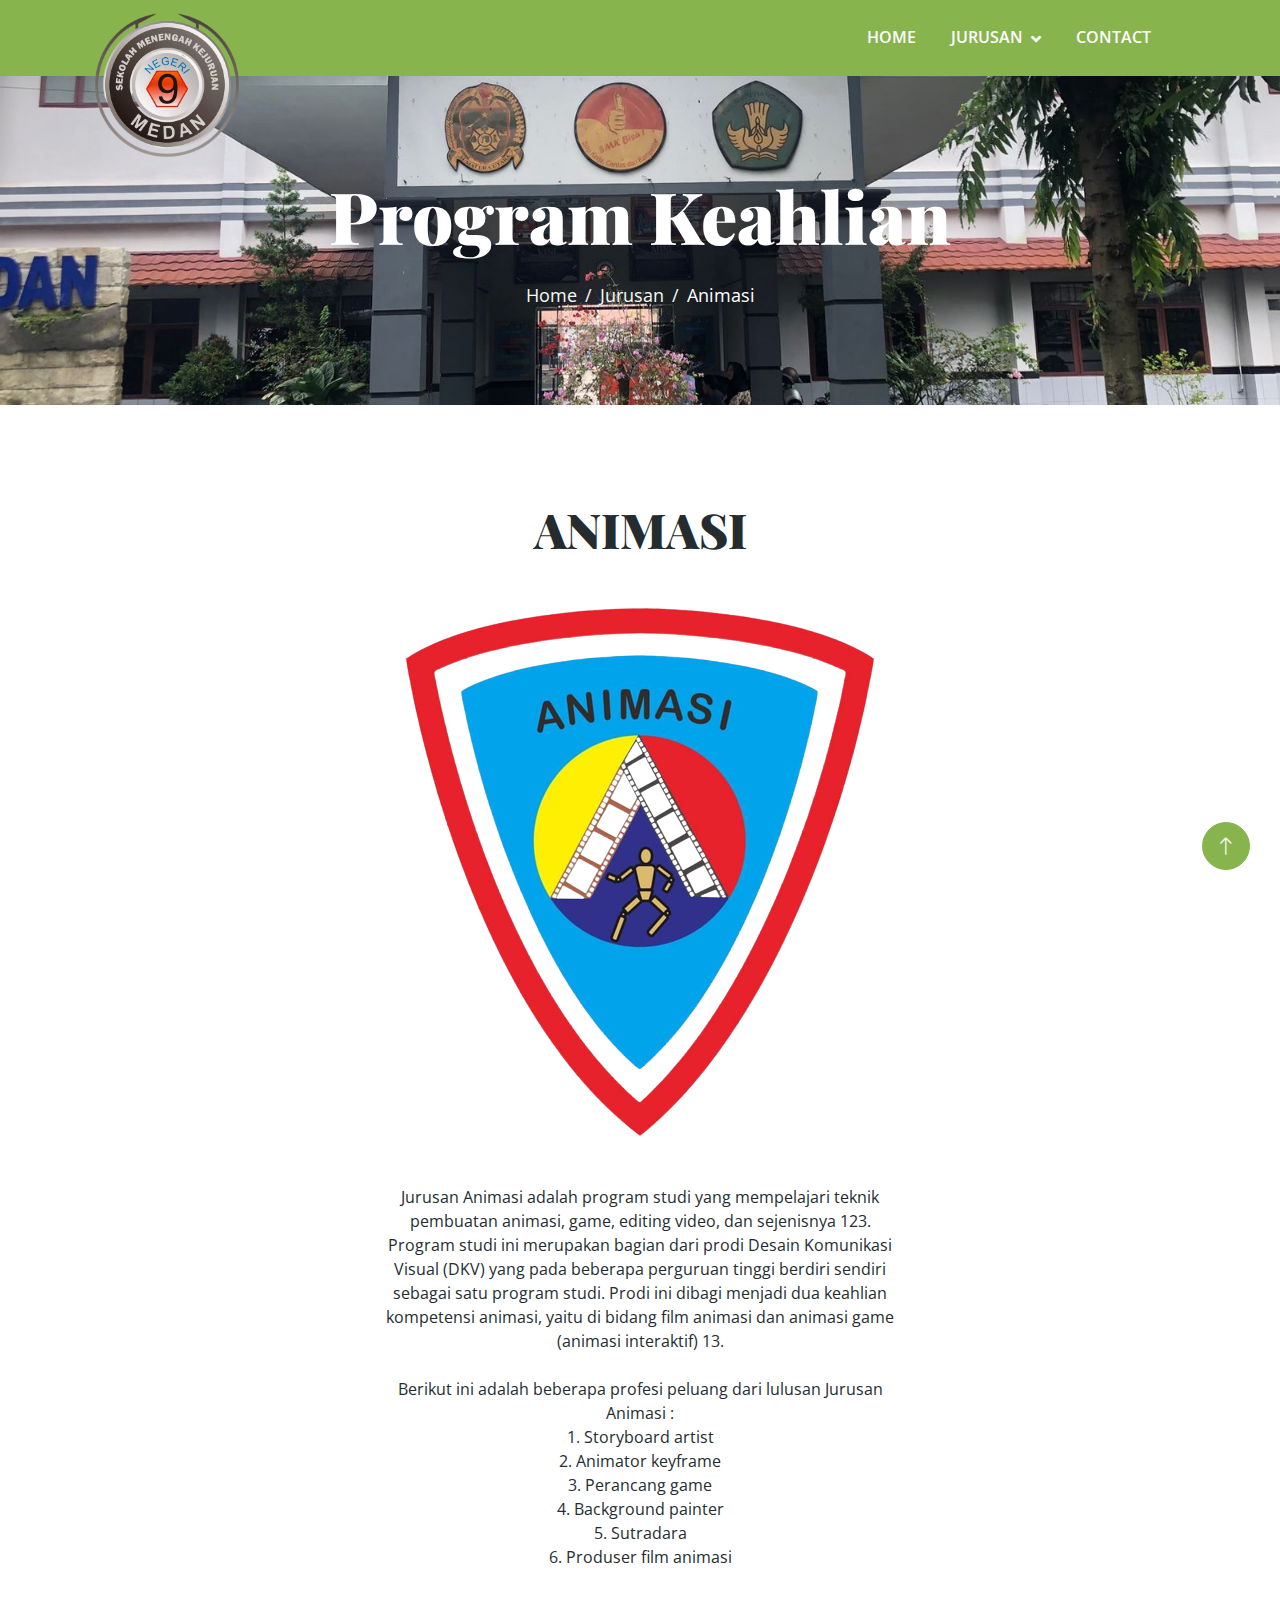
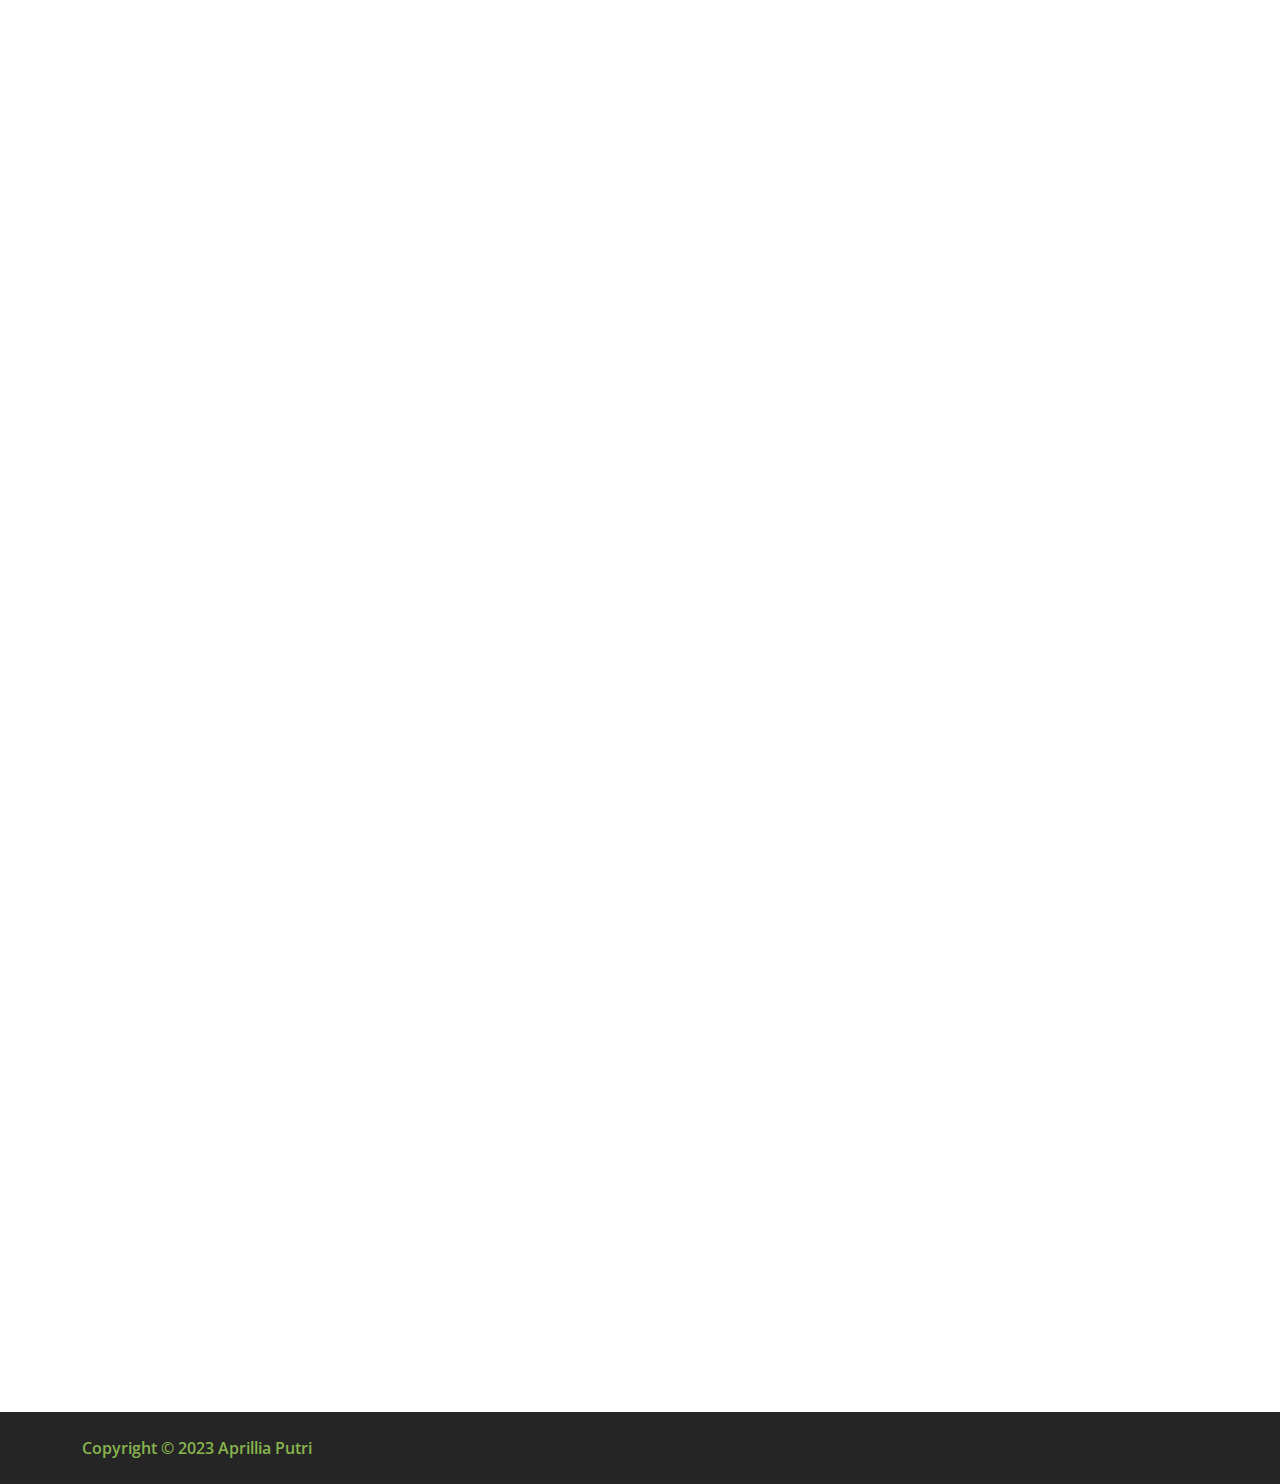
<file: animasi.html>
<!DOCTYPE html>
<html lang="en">

<head>
    <meta charset="utf-8">
    <title>SMKN 9 MEDAN</title>
    <meta content="width=device-width, initial-scale=1.0" name="viewport">
    <meta content="" name="keywords">
    <meta content="" name="description">

    <!-- Favicon -->
    <link href="img/favicon.ico" rel="icon">

    <!-- Google Web Fonts -->
    <link rel="preconnect" href="https://fonts.googleapis.com">
    <link rel="preconnect" href="https://fonts.gstatic.com" crossorigin>
    <link href="https://fonts.googleapis.com/css2?family=Open+Sans:wght@400;600&family=Playfair+Display:wght@700;900&display=swap" rel="stylesheet">

    <!-- Icon Font Stylesheet -->
    <link href="https://cdnjs.cloudflare.com/ajax/libs/font-awesome/5.10.0/css/all.min.css" rel="stylesheet">
    <link href="https://cdn.jsdelivr.net/npm/bootstrap-icons@1.4.1/font/bootstrap-icons.css" rel="stylesheet">

    <!-- Libraries Stylesheet -->
    <link href="lib/animate/animate.min.css" rel="stylesheet">
    <link href="lib/owlcarousel/assets/owl.carousel.min.css" rel="stylesheet">

    <!-- Customized Bootstrap Stylesheet -->
    <link href="css/bootstrap.min.css" rel="stylesheet">

    <!-- Template Stylesheet -->
    <link href="css/style.css" rel="stylesheet">
    <style>
        #satu{
            background-color: #88B44E;
        }
    </style>
</head>

<body>
    <!-- Spinner Start -->
    <div id="spinner" class="show bg-white position-fixed translate-middle w-100 vh-100 top-50 start-50 d-flex align-items-center justify-content-center">
        <div class="spinner-border text-primary" role="status" style="width: 3rem; height: 3rem;"></div>
    </div>
    <!-- Spinner End -->

    
    <!-- Navbar Start -->
    <div class="container-fluid sticky-top" id="satu">
        <div class="container">
            <nav class="navbar navbar-expand-lg navbar-light py-2 py-lg-0">
                <div class="container">
                <a href="index.html" class="navbar-brand" id="dua">
                    <img class="img-fluid" src="img/logo1.png" alt="Logo">
                </a>
                <button type="button" class="navbar-toggler ms-auto me-0" data-bs-toggle="collapse" data-bs-target="#navbarCollapse">
                    <span class="navbar-toggler-icon"></span>
                </button>
                <div class="collapse navbar-collapse" id="navbarCollapse">
                    <div class="navbar-nav ms-auto">
                        <a class="nav-link click-scroll" href="#section_1">Home</a>
                        
                        <div class="nav-item dropdown">
                            <a href="#" class="nav-link dropdown-toggle click-scroll" data-bs-toggle="dropdown" href="#section_2">Jurusan</a>
                            <div class="dropdown-menu bg-light rounded-0 m-0">
                                <a href="rpl.html" class="dropdown-item">Rekayasa Perangkat Lunak</a>
                                <a href="tkj.html" class="dropdown-item">Teknik Komputer dan Jaringan</a>
                                <a href="dkv.html" class="dropdown-item">Desain Komunikasi Visual</a>
                                <a href="bcf.html" class="dropdown-item">BroadCasting dan Perfilman</a>
                                <a href="animasi.html" class="dropdown-item">Animasi</a>
                                <a href="ps.html" class="dropdown-item">Perawatan Sosial</a>
                            </div>
                        </div>
                        
                        
                        
                        <a class="nav-link click-scroll" href="#section_4">Contact</a>
                    </div>
                    </div>
                </div>
            </nav>
        </div>
    </div>
    <!-- Navbar End -->


    <!-- Page Header Start -->
    


    <!-- Video Modal Start -->
    <div class="container-fluid page-header py-5">
        <div class="container text-center py-5">
            <h1 class="display-2 text-white mb-4 animated slideInDown">Program Keahlian</h1>
            <nav aria-label="breadcrumb">
                <ol class="breadcrumb justify-content-center mb-0 animated slideInDown">
                    <li class="breadcrumb-item"><a href="#">Home</a></li>
                    <li class="breadcrumb-item"><a href="#">Jurusan</a></li>
                    <li class="breadcrumb-item text-white" aria-current="page">Animasi</li>
                </ol>
            </nav>
        </div>
    </div>
  <div class="container-fluid py-5">
<div class="container py-5">
    <div class="text-center mb-5 wow fadeInUp" data-wow-delay=".3s">
        <h1 class="display-5">ANIMASI</h1>
    </div>
    <div class="row g-5 mx-auto justify-content-center">
        <div class="col-xxl-4 col-lg-6 col-md-6 col-sm-12 wow fadeInUp text-center" data-wow-delay=".3s">
            <div class="project-item">
                <div class="project-left bg-dark"></div>
                <div class="project-right bg-dark"></div>
                <img src="img/a.png" class="img-fluid h-100" alt="img">
            </div>
            <!-- Tambahkan teks di bawah ini -->
            <p class="tulis mt-5"> Jurusan Animasi adalah program studi yang mempelajari teknik pembuatan animasi, game, editing video, dan sejenisnya 123. Program studi ini merupakan bagian dari prodi Desain Komunikasi Visual (DKV) yang pada beberapa perguruan tinggi berdiri sendiri sebagai satu program studi. Prodi ini dibagi menjadi dua keahlian kompetensi animasi, yaitu di bidang film animasi dan animasi game (animasi interaktif) 13.<br>

                <br>Berikut ini adalah beberapa profesi peluang dari lulusan Jurusan Animasi : 
                <br>1. Storyboard artist 
                <br>2. Animator keyframe 
                <br>3. Perancang game 
                <br>4. Background painter 
                <br>5. Sutradara 
                <br>6. Produser film animasi

        </p>
        </div>
    </div>
</div>
</div>


    <!-- Video Modal End -->


    <div class="container-fluid py-5" id="section_4">
        <div class="container py-5">
            <div class="text-center mb-5 wow fadeInUp" data-wow-delay=".3s">
                <!-- <h5 class="mb-2 px-3 py-1 text-dark rounded-pill d-inline-block border border-2 border-primary">Get In Touch</h5> -->
                <h1 class="display-6 fw-medium fst-italic text-primary">Contact</h1>
            </div>
            <div class="row g-5 mb-5">
                <div class="col-lg-6 wow fadeInUp" data-wow-delay=".3s">
                    <div class="h-100">
                       <iframe
width="500"
height="450"
frameborder="0"
style="border:0"
src="https://www.google.com/maps/embed?pb=!1m18!1m12!1m3!1d3982.9251540347264!2d98.6811566149354!3d3.5749415974433516!2m3!1f0!2f0!3f0!3m2!1i1024!2i768!4f13.1!3m3!1m2!1s0x304034b8bf90e1dd%3A0xe4e34ea71f925080!2sSMK%20Negeri%209%20Medan!5e0!3m2!1sen!2sid!4v1634446226070!5m2!1sen!2sid"
allowfullscreen
></iframe>
</div>
</div>
<div class="col-lg-6 wow fadeInUp" data-wow-delay=".5s">
    <h2 class="mb-4">SILAHKAN DAFTAR <a href="https://htmlcodex.com/contact-form"></a></h2>
    <div class="rounded contact-form">
        <div class="mb-4">
            <input type="text" class="form-control p-3" placeholder="Your Name">
        </div>
        <div class="mb-4">
            <input type="email" class="form-control p-3" placeholder="Your Email">
        </div>
        <div class="mb-4">
            <input type="text" class="form-control p-3" placeholder="Subject">
        </div>
        <div class="mb-4">
            <textarea class="w-100 form-control p-3" rows="6" cols="10" placeholder="Message"></textarea>
        </div>
        <button class="btn btn-primary border-0 py-3 px-4 rounded-pill" type="button">Send Message</button>
    </div>
</div>
</div>
<!--  <div class="row g-4 wow fadeInUp" data-wow-delay=".3s">
<div class="col-xxl-3 col-lg-6 col-md-6 col-sm-12">
    <div class="d-flex bg-light p-3 rounded contact-btn-link">
        <div class="flex-shrink-0 d-flex align-items-center justify-content-center bg-primary rounded-circle p-3 ms-3" style="width: 64px; height: 64px;">
            <i class="fa fa-share text-dark"></i>
        </div>
        <div class="ms-3 contact-link">
            <h4 class="text-dark">fallow Us</h4>
            <div class="d-flex justify-content-center">
                <a class="pe-2" href="#"><i class="fab fa-facebook-f text-dark"></i></a>
                <a class="px-2" href="#"><i class="fab fa-twitter text-dark"></i></a>
                <a class="px-2" href="#"><i class="fab fa-instagram text-dark"></i></a>
                <a class="px-2" href="#"><i class="fab fa-linkedin-in text-dark"></i></a>
                <a class="px-2" href="#"><i class="fab fa-youtube text-dark"></i></a>
            </div>
        </div>
    </div>
</div>
<div class="col-xxl-3 col-lg-6 col-md-6 col-sm-12">
    <div class="d-flex bg-light p-3 rounded contact-btn-link">
        <div class="d-flex align-items-center justify-content-center bg-primary rounded-circle p-3 ms-3" style="width: 64px; height: 64px;">
            <i class="fas fa-map-marker-alt text-dark"></i>
        </div>
        <div class="ms-3 contact-link">
            <h4 class="text-dark">Address</h4>
            <a href="#">
                <h5 class="text-dark d-inline fs-6">123 Street, CA, USA</h5>
            </a>
        </div>
    </div>
</div>
<div class="col-xxl-3 col-lg-6 col-md-6 col-sm-12">
    <div class="d-flex bg-light p-3 rounded contact-btn-link">
        <div class="d-flex align-items-center justify-content-center bg-primary rounded-circle p-3 ms-3" style="width: 64px; height: 64px;">
            <i class="fa fa-phone text-dark"></i>
        </div>
        <div class="ms-3 contact-link">
            <h4 class="text-dark">Call Us</h4>
            <a class="h5 text-dark fs-6" href="tel:+0123456789">+012 3456 7890</a>
        </div>
    </div>
</div>
<div class="col-xxl-3 col-lg-6 col-md-6 col-sm-12">
    <div class="d-flex bg-light p-3 rounded contact-btn-link">
        <div class="d-flex align-items-center justify-content-center bg-primary rounded-circle p-3 ms-3" style="width: 64px; height: 64px;">
            <i class="fa fa-envelope text-dark"></i>
        </div>
        <div class="ms-3 contact-link">
            <h4 class="text-dark">Email Us</h4>
            <a class="h5 text-dark fs-6" href="#">info@example.com</a>
        </div>
    </div>
</div>
</div>
</div>
</div> -->
<!-- Contact End -->


<!-- Footer Start -->
<div class="container-fluid footer py-1" data-wow-delay=".3s">
<div class="container py-1">
<div class="row g-4 footer-inner">
<div class="col-lg-3 col-md-6">
    <div class="footer-item">
       <!--  <h4 class="text-white fw-bold mb-4">About PestKit.</h4>
        <p>Nostrud exertation ullamco labor nisi aliquip ex ea commodo consequat duis aute irure dolor in reprehenderit in voluptate velit esse cillum dolore.</p>
        <p class="mb-0"><a class="" href="#">PestKit </a> &copy; 2023 All Right Reserved.</p> -->
    </div>
</div>
<div class="col-lg-3 col-md-6">
    <div class="footer-item">
      <!--   <h4 class="text-white fw-bold mb-4">Usefull Link</h4>
        <div class="d-flex flex-column align-items-start">
            <a class="btn btn-link ps-0" href=""><i class="fa fa-check me-2"></i>About Us</a>
            <a class="btn btn-link ps-0" href=""><i class="fa fa-check me-2"></i>Contact Us</a>
            <a class="btn btn-link ps-0" href=""><i class="fa fa-check me-2"></i>Our Services</a>
            <a class="btn btn-link ps-0" href=""><i class="fa fa-check me-2"></i>Terms & Condition</a> -->
        </div>
    </div>
</div>
<div class="col-lg-3 col-md-6">
    <div class="footer-item">
        <!-- <h4 class="text-white fw-bold mb-4">Services Link</h4>
        <div class="d-flex flex-column align-items-start">
            <a class="btn btn-link ps-0" href=""><i class="fa fa-check me-2"></i>Apartment Cleaning</a>
            <a class="btn btn-link ps-0" href=""><i class="fa fa-check me-2"></i>Office Cleaning</a>
            <a class="btn btn-link ps-0" href=""><i class="fa fa-check me-2"></i>Car Washing</a>
            <a class="btn btn-link ps-0" href=""><i class="fa fa-check me-2"></i>Green Cleaning</a> -->
        </div>
        
    </div>
</div>
</div>
</div>
</div>
    <!-- <div class="container-xxl contact py-5" id="section_4">
        <div class="container">
            <div class="section-title text-center mx-auto wow fadeInUp" data-wow-delay="0.1s" style="max-width: 500px;">
                <h1 class="display-6 fw-medium fst-italic text-primary">Contact Us</h1>
                <!-- <h1 class="display-6">Contact us right now</h1> -->
            <!-- </div>
            <div class="row justify-content-center wow fadeInUp" data-wow-delay="0.1s">
                <div class="col-lg-8"> -->
                    <!-- <p class="text-center mb-5">Diam dolor diam ipsum sit. Aliqu diam amet diam et eos. Clita erat ipsum et lorem et sit, sed stet lorem sit clita duo justo Diam dolor diam ipsum sit. Aliqu diam amet diam et eos. Clita erat ipsum et lorem et sit, sed stet lorem sit clita duo justo</p> -->
                    <!-- <div class="row g-5">
                        <div class="col-lg-8 col-12 mx-auto">
                            <h2 class="text-center mb-4">Ayo Segera Daftarkan Putra/Putri Anda!!!</h2>

                            <nav class="d-flex justify-content-center">
                                <div class="nav nav-tabs align-items-baseline justify-content-center" id="nav-tab" role="tablist">
                                    <button class="nav-link active" id="nav-ContactForm-tab" data-bs-toggle="tab" data-bs-target="#nav-ContactForm" type="button" role="tab" aria-controls="nav-ContactForm" aria-selected="false">
                                        <h5>Contact Form</h5>
                                    </button>

                                    <button class="nav-link" id="nav-ContactMap-tab" data-bs-toggle="tab" data-bs-target="#nav-ContactMap" type="button" role="tab" aria-controls="nav-ContactMap" aria-selected="false">
                                        <h5>Google Maps</h5>
                                    </button>
                                </div>
                            </nav>

                            <div class="tab-content shadow-lg mt-5" id="nav-tabContent">
                                <div class="tab-pane fade show active" id="nav-ContactForm" role="tabpanel" aria-labelledby="nav-ContactForm-tab">
                                    <form class="custom-form contact-form mb-5 mb-lg-0" action="#" method="post" role="form">
                                        <div class="contact-form-body">
                                            <div class="row">
                                                <div class="col-lg-6 col-md-6 col-12">
                                                    <input type="text" name="contact-name" id="contact-name" class="form-control" placeholder="Full name" required>
                                                </div>

                                                <div class="col-lg-6 col-md-6 col-12">
                                                    <input type="email" name="contact-email" id="contact-email" pattern="[^ @]*@[^ @]*" class="form-control" placeholder="Email address" required>
                                                </div>
                                            </div>

                                            <input type="text" name="contact-company" id="contact-company" class="form-control" placeholder="Company" required>

                                            <textarea name="contact-message" rows="3" class="form-control" id="contact-message" placeholder="Message"></textarea>

                                            <div class="col-lg-4 col-md-10 col-8 mx-auto">
                                                <button type="submit" class="form-control">Send message</button>
                                            </div>
                                        </div>
                                    </form>
                                </div>

                                <div class="tab-pane fade" id="nav-ContactMap" role="tabpanel" aria-labelledby="nav-ContactMap-tab">
                                    <iframe src="https://www.google.com/maps/embed?pb=!1m18!1m12!1m3!1d2046.9534294168973!2d98.63897667669195!3d3.5969960318819285!2m3!1f0!2f0!3f0!3m2!1i1024!2i768!4f13.1!3m3!1m2!1s0x30312e3949b9f5d3%3A0x641ed3f5301c2fe6!2sJl.%20Budi%20Luhur%20No.30%2C%20Sei%20Sikambing%20C.%20II%2C%20Kec.%20Medan%20Helvetia%2C%20Kota%20Medan%2C%20Sumatera%20Utara%2020118!5e0!3m2!1sen!2sid!4v1679217300371!5m2!1sen!2sid" width="100%" height="450" style="border:0;" allowfullscreen="" loading="lazy" referrerpolicy="no-referrer-when-downgrade"></iframe>
                                    <!-- You can easily copy the embed code from Google Maps -> Share -> Embed a map // -->
                                <!-- </div>
                            </div>
                        </div>
                        <div class="col-md-4 text-center wow fadeInUp" data-wow-delay="0.3s"> -->
                            <!-- <div class="btn-square mx-auto mb-3">
                                <i class="fa fa-envelope fa-2x text-white"></i>
                            </div> -->
                            <!-- <p class="mb-2">
                                <a href="mailto:aprilliaputri848@gmail.com" class="site-footer-link">
                                    aprilliaputri848@gmail.com</a></p>
                        </div>
                        <div class="col-md-4 text-center wow fadeInUp" data-wow-delay="0.4s">
                            <div class="btn-square mx-auto mb-3">
                                <i class="fa fa-phone fa-2x text-white"></i>
                            </div>
                            <p class="mb-2">
                                <a href="tel: 090-080-0760" class="site-footer-link">
                                    +62 812-6258-0609</a></p>
                        </div>
                        <div class="col-md-4 text-center wow fadeInUp" data-wow-delay="0.5s">
                            <div class="btn-square mx-auto mb-3">
                                <i class="fa fa-map-marker-alt fa-2x text-white"></i>
                            </div>
                            <p class="mb-2">
                                <a href="alamat: Jl. Patriot No.20 A, Lalang, Kec. Medan Sunggal, Kota Medan, Sumatera Utara 20123" class="site-footer-link">
                                    Jl. Patriot No.20 A, Lalang, Kec. Medan Sunggal, Kota Medan, Sumatera Utara 20123</a></p> -->
                        <!-- </div>
                    </div>
                </div>
            </div>
        </div>
    </div> -->
    <!-- Contact Start -->


    <!-- Footer Start -->
    <div class="container-fluid bg-dark footer mt-5 py-5 wow fadeIn" data-wow-delay="0.1s">
        <div class="container py-5">
            <div class="row g-5">
                <div class="col-lg-5 col-md-6">
                    <h4 class="text-primary mb-4">Alamat</h4>
                    <p class="mb-2">
                        <i class="fa fa-envelope text-primary me-3"></i>
                        <a href="mailto:aprilliaputri848@gmail.com" class="site-footer-link text-white">
                            aprilliaputri848@gmail.com</a></p>
                            <p class="mb-2">
                                <i class="fa fa-phone-alt text-primary me-3"></i>
                                <a href="tel: 090-080-0760" class="site-footer-link text-white">
                                    +62 812-6258-0609</a></p>
                                    <p class="mb-2">
                                        <i class="fa fa-map-marker-alt text-primary me-3"></i>
                                        <a href="alamat: Jl. Patriot No.20 A, Lalang, Kec. Medan Sunggal, Kota Medan, Sumatera Utara 20123" class="site-footer-link text-white">
                                            Jl. Patriot No.20 A, Lalang, Kec. Medan Sunggal, Kota Medan, Sumatera Utara 20123</a></p>
                </div>
                
                <div class="col-lg-3 col-md-6">
                    <h4 class="text-primary mb-4">Hours</h4>
                    <p class="mb-1">Senin - Sabtu</p>
                    <h6 class="text-light">07:00 am - 18:00 pm</h6>
                    <p class="mb-1">Minggu</p>
                    <h6 class="text-light">Closed</h6>
                </div>

                <div class="col-lg-3 col-md-6">
                    <h4 class="text-primary mb-4">Social Media</h4>
                    <div class="d-flex pt-3">
                        <a class="btn btn-square btn-primary rounded-circle me-2" href="https://wa.me/081262580609"><i class="fab fa-whatsapp"></i></a>
                        <a class="btn btn-square btn-primary rounded-circle me-2" href="https://www.instagram.com/aprliaptrri_/"><i class="fab fa-instagram"></i></a>
                    </div>
                </div>
                <!-- <div class="col-lg-3 col-md-6">
                    <h4 class="text-primary mb-4">Newsletter</h4>
                    <p>Silahkan Login untuk Berkomentar</p>
                    <div class="position-relative w-100">
                        <input class="form-control bg-transparent w-100 py-3 ps-4 pe-5" type="text" placeholder="Your email">
                        <button type="button" class="btn btn-primary py-2 position-absolute top-0 end-0 mt-2 me-2">SignUp</button>
                    </div>
                </div> -->
            </div>
        </div>
    </div>
    <!-- Footer End -->


    <!-- Copyright Start -->
    <div class="container-fluid copyright py-4">
        <div class="container">
            <div class="row">
                <div class="col-md-6 text-center text-md-start mb-3 mb-md-0"><a class="fw-medium" href="#">Copyright © 2023 Aprillia Putri
                </div>
            </div>
        </div>
    </div>
    <!-- Copyright End -->

    <!-- Back to Top -->
    <a href="#" class="btn btn-lg btn-primary btn-lg-square rounded-circle back-to-top"><i class="bi bi-arrow-up"></i></a>


    <!-- JavaScript Libraries -->
    <script src="https://ajax.googleapis.com/ajax/libs/jquery/3.6.1/jquery.min.js"></script>
    <script src="https://cdn.jsdelivr.net/npm/bootstrap@5.0.0/dist/js/bootstrap.bundle.min.js"></script>
    <script src="lib/wow/wow.min.js"></script>
    <script src="lib/easing/easing.min.js"></script>
    <script src="lib/waypoints/waypoints.min.js"></script>
    <script src="lib/owlcarousel/owl.carousel.min.js"></script>

    <!-- Template Javascript -->
    <script src="js/main.js"></script>
</body>

</html>
</file>
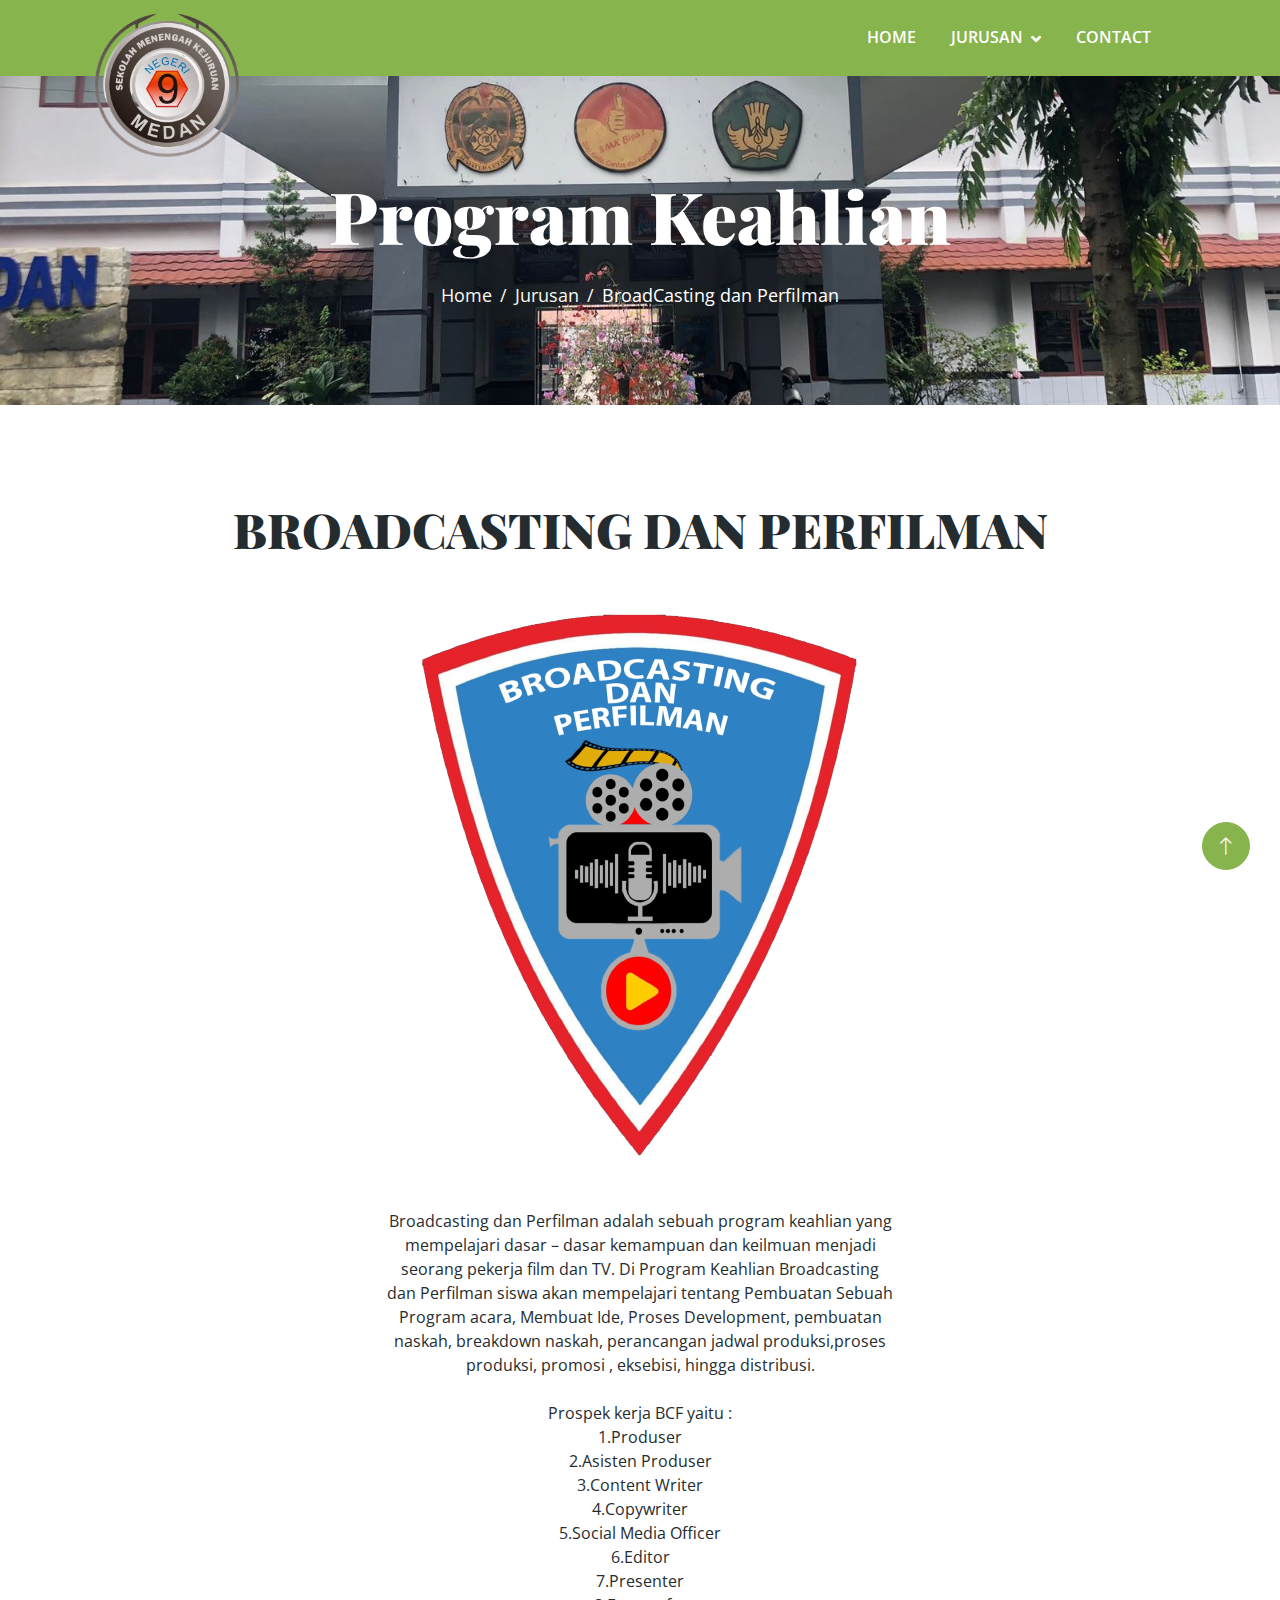
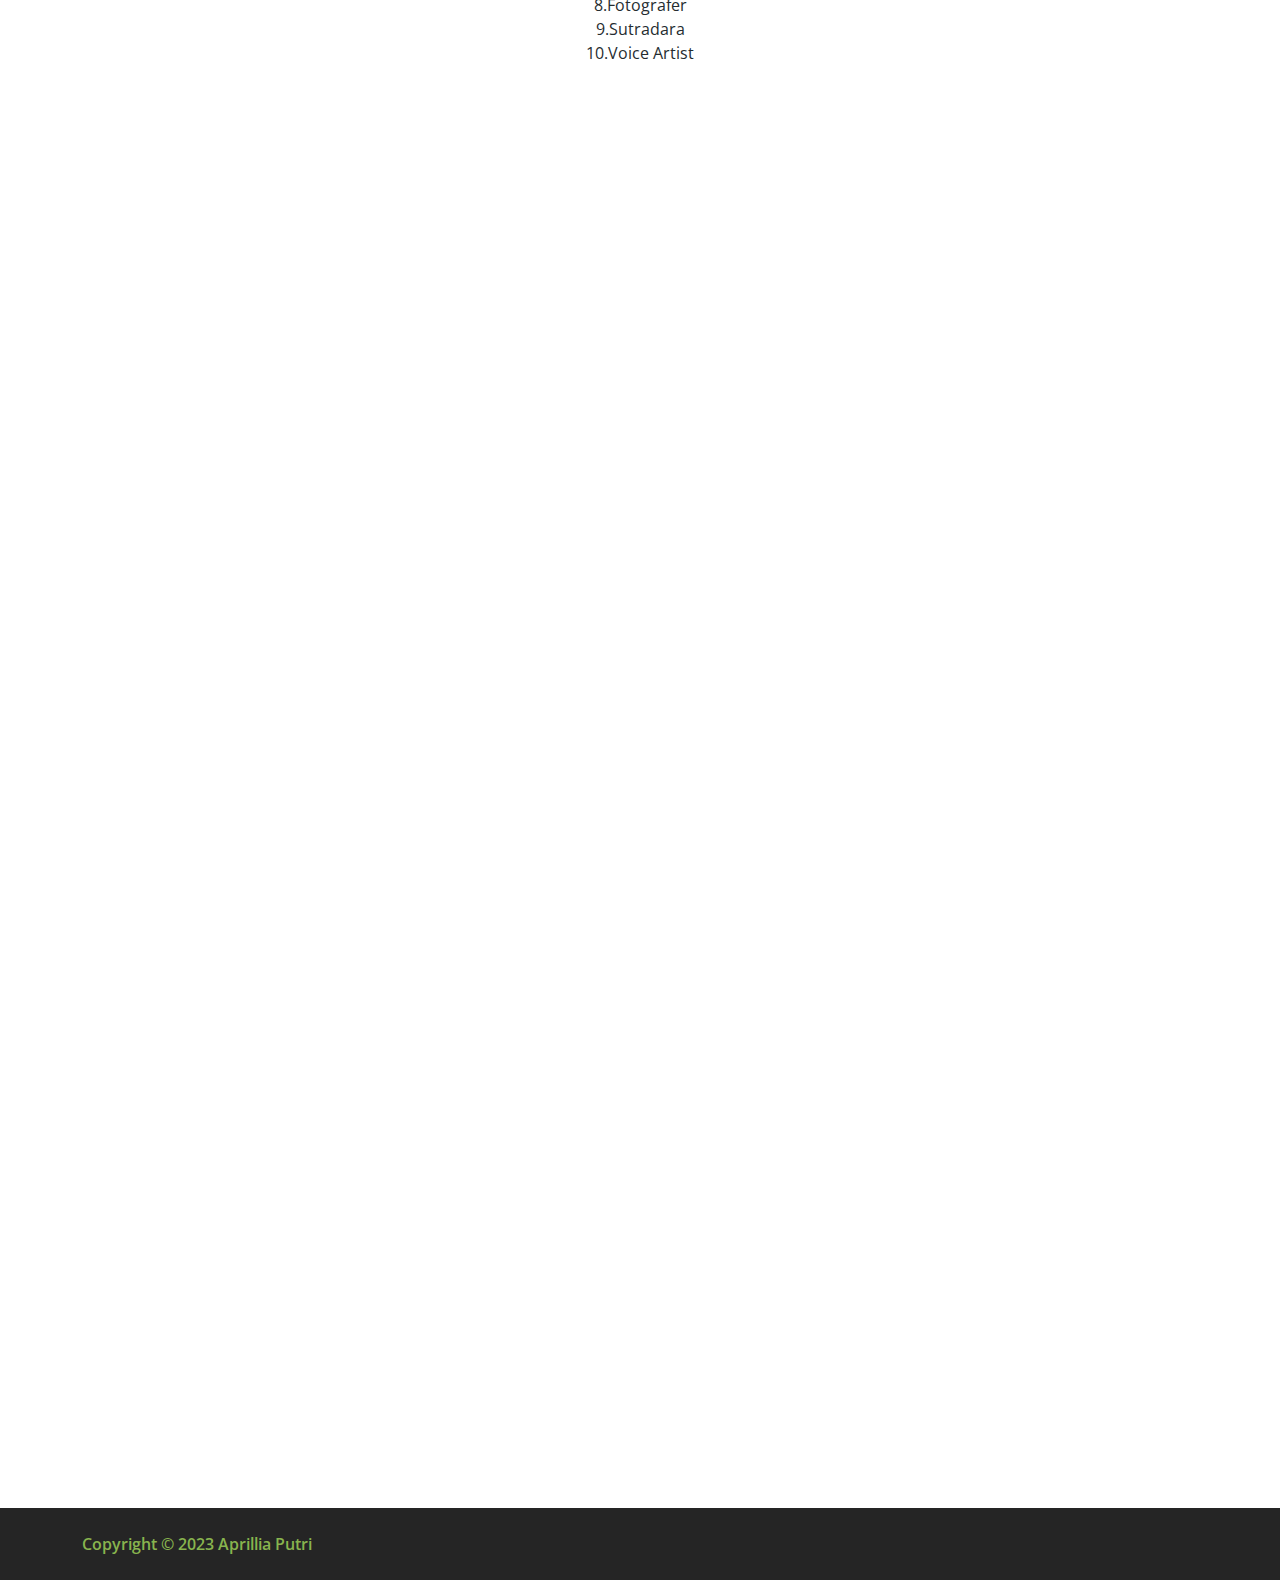
<file: bcf.html>
<!DOCTYPE html>
<html lang="en">

<head>
    <meta charset="utf-8">
    <title>SMKN 9 MEDAN</title>
    <meta content="width=device-width, initial-scale=1.0" name="viewport">
    <meta content="" name="keywords">
    <meta content="" name="description">

    <!-- Favicon -->
    <link href="img/favicon.ico" rel="icon">

    <!-- Google Web Fonts -->
    <link rel="preconnect" href="https://fonts.googleapis.com">
    <link rel="preconnect" href="https://fonts.gstatic.com" crossorigin>
    <link href="https://fonts.googleapis.com/css2?family=Open+Sans:wght@400;600&family=Playfair+Display:wght@700;900&display=swap" rel="stylesheet">

    <!-- Icon Font Stylesheet -->
    <link href="https://cdnjs.cloudflare.com/ajax/libs/font-awesome/5.10.0/css/all.min.css" rel="stylesheet">
    <link href="https://cdn.jsdelivr.net/npm/bootstrap-icons@1.4.1/font/bootstrap-icons.css" rel="stylesheet">

    <!-- Libraries Stylesheet -->
    <link href="lib/animate/animate.min.css" rel="stylesheet">
    <link href="lib/owlcarousel/assets/owl.carousel.min.css" rel="stylesheet">

    <!-- Customized Bootstrap Stylesheet -->
    <link href="css/bootstrap.min.css" rel="stylesheet">

    <!-- Template Stylesheet -->
    <link href="css/style.css" rel="stylesheet">
    <style>
        #satu{
            background-color: #88B44E;
        }
    </style>
</head>

<body>
    <!-- Spinner Start -->
    <div id="spinner" class="show bg-white position-fixed translate-middle w-100 vh-100 top-50 start-50 d-flex align-items-center justify-content-center">
        <div class="spinner-border text-primary" role="status" style="width: 3rem; height: 3rem;"></div>
    </div>
    <!-- Spinner End -->

    
    <!-- Navbar Start -->
    <div class="container-fluid sticky-top" id="satu">
        <div class="container">
            <nav class="navbar navbar-expand-lg navbar-light py-2 py-lg-0">
                <div class="container">
                <a href="index.html" class="navbar-brand" id="dua">
                    <img class="img-fluid" src="img/logo1.png" alt="Logo">
                </a>
                <button type="button" class="navbar-toggler ms-auto me-0" data-bs-toggle="collapse" data-bs-target="#navbarCollapse">
                    <span class="navbar-toggler-icon"></span>
                </button>
                <div class="collapse navbar-collapse" id="navbarCollapse">
                    <div class="navbar-nav ms-auto">
                        <a class="nav-link click-scroll" href="#section_1">Home</a>
                        
                        <div class="nav-item dropdown">
                            <a href="#" class="nav-link dropdown-toggle click-scroll" data-bs-toggle="dropdown" href="#section_2">Jurusan</a>
                            <div class="dropdown-menu bg-light rounded-0 m-0">
                                <a href="rpl.html" class="dropdown-item">Rekayasa Perangkat Lunak</a>
                                <a href="tkj.html" class="dropdown-item">Teknik Komputer dan Jaringan</a>
                                <a href="dkv.html" class="dropdown-item">Desain Komunikasi Visual</a>
                                <a href="bcf.html" class="dropdown-item">BroadCasting dan Perfilman</a>
                                <a href="animasi.html" class="dropdown-item">Animasi</a>
                                <a href="ps.html" class="dropdown-item">Perawatan Sosial</a>
                            </div>
                        </div>
                        
                        
                        
                        <a class="nav-link click-scroll" href="#section_4" >Contact</a>
                    </div>
                    </div>
                </div>
            </nav>
        </div>
    </div>
    <!-- Navbar End -->


    <!-- Page Header Start -->
    


    <!-- Video Modal Start -->
    <div class="container-fluid page-header py-5">
        <div class="container text-center py-5">
            <h1 class="display-2 text-white mb-4 animated slideInDown">Program Keahlian</h1>
            <nav aria-label="breadcrumb">
                <ol class="breadcrumb justify-content-center mb-0 animated slideInDown">
                    <li class="breadcrumb-item"><a href="#">Home</a></li>
                    <li class="breadcrumb-item"><a href="#">Jurusan</a></li>
                    <li class="breadcrumb-item text-white" aria-current="page">BroadCasting dan Perfilman</li>
                </ol>
            </nav>
        </div>
    </div>
  <div class="container-fluid py-5">
<div class="container py-5">
    <div class="text-center mb-5 wow fadeInUp" data-wow-delay=".3s">
        <h1 class="display-5">BROADCASTING DAN PERFILMAN</h1>
    </div>
    <div class="row g-5 mx-auto justify-content-center">
        <div class="col-xxl-4 col-lg-6 col-md-6 col-sm-12 wow fadeInUp text-center" data-wow-delay=".3s">
            <div class="project-item">
                <div class="project-left bg-dark"></div>
                <div class="project-right bg-dark"></div>
                <img src="img/fc.png" class="img-fluid h-100" alt="img">
            </div>
            <!-- Tambahkan teks di bawah ini -->
            <p class="tulis mt-5">  Broadcasting dan Perfilman adalah sebuah program keahlian yang mempelajari dasar – dasar kemampuan dan keilmuan menjadi seorang pekerja film dan TV. Di Program Keahlian Broadcasting dan Perfilman siswa akan mempelajari tentang Pembuatan Sebuah Program acara, Membuat Ide, Proses Development, pembuatan naskah, breakdown naskah, perancangan jadwal produksi,proses produksi, promosi , eksebisi, hingga distribusi.<br>
            
            <br>Prospek kerja BCF yaitu :
            <br>1.Produser 
            <br>2.Asisten Produser 
            <br>3.Content Writer 
            <br>4.Copywriter 
            <br> 5.Social Media Officer 
            <br> 6.Editor
            <br>7.Presenter 
            <br> 8.Fotografer 
            <br> 9.Sutradara 
            <br>10.Voice Artist </p>
        </div>
    </div>
</div>
</div>


    <!-- Video Modal End -->


    <div class="container-fluid py-5" id="section_4">
        <div class="container py-5">
            <div class="text-center mb-5 wow fadeInUp" data-wow-delay=".3s">
                <!-- <h5 class="mb-2 px-3 py-1 text-dark rounded-pill d-inline-block border border-2 border-primary">Get In Touch</h5> -->
                <h1 class="display-6 fw-medium fst-italic text-primary">Contact</h1>
            </div>
            <div class="row g-5 mb-5">
                <div class="col-lg-6 wow fadeInUp" data-wow-delay=".3s">
                    <div class="h-100">
                       <iframe
width="500"
height="450"
frameborder="0"
style="border:0"
src="https://www.google.com/maps/embed?pb=!1m18!1m12!1m3!1d3982.9251540347264!2d98.6811566149354!3d3.5749415974433516!2m3!1f0!2f0!3f0!3m2!1i1024!2i768!4f13.1!3m3!1m2!1s0x304034b8bf90e1dd%3A0xe4e34ea71f925080!2sSMK%20Negeri%209%20Medan!5e0!3m2!1sen!2sid!4v1634446226070!5m2!1sen!2sid"
allowfullscreen
></iframe>
</div>
</div>
<div class="col-lg-6 wow fadeInUp" data-wow-delay=".5s">
    <h2 class="mb-4">SILAHKAN DAFTAR <a href="https://htmlcodex.com/contact-form"></a></h2>
    <div class="rounded contact-form">
        <div class="mb-4">
            <input type="text" class="form-control p-3" placeholder="Your Name">
        </div>
        <div class="mb-4">
            <input type="email" class="form-control p-3" placeholder="Your Email">
        </div>
        <div class="mb-4">
            <input type="text" class="form-control p-3" placeholder="Subject">
        </div>
        <div class="mb-4">
            <textarea class="w-100 form-control p-3" rows="6" cols="10" placeholder="Message"></textarea>
        </div>
        <button class="btn btn-primary border-0 py-3 px-4 rounded-pill" type="button">Send Message</button>
    </div>
</div>
</div>
<!--  <div class="row g-4 wow fadeInUp" data-wow-delay=".3s">
<div class="col-xxl-3 col-lg-6 col-md-6 col-sm-12">
    <div class="d-flex bg-light p-3 rounded contact-btn-link">
        <div class="flex-shrink-0 d-flex align-items-center justify-content-center bg-primary rounded-circle p-3 ms-3" style="width: 64px; height: 64px;">
            <i class="fa fa-share text-dark"></i>
        </div>
        <div class="ms-3 contact-link">
            <h4 class="text-dark">fallow Us</h4>
            <div class="d-flex justify-content-center">
                <a class="pe-2" href="#"><i class="fab fa-facebook-f text-dark"></i></a>
                <a class="px-2" href="#"><i class="fab fa-twitter text-dark"></i></a>
                <a class="px-2" href="#"><i class="fab fa-instagram text-dark"></i></a>
                <a class="px-2" href="#"><i class="fab fa-linkedin-in text-dark"></i></a>
                <a class="px-2" href="#"><i class="fab fa-youtube text-dark"></i></a>
            </div>
        </div>
    </div>
</div>
<div class="col-xxl-3 col-lg-6 col-md-6 col-sm-12">
    <div class="d-flex bg-light p-3 rounded contact-btn-link">
        <div class="d-flex align-items-center justify-content-center bg-primary rounded-circle p-3 ms-3" style="width: 64px; height: 64px;">
            <i class="fas fa-map-marker-alt text-dark"></i>
        </div>
        <div class="ms-3 contact-link">
            <h4 class="text-dark">Address</h4>
            <a href="#">
                <h5 class="text-dark d-inline fs-6">123 Street, CA, USA</h5>
            </a>
        </div>
    </div>
</div>
<div class="col-xxl-3 col-lg-6 col-md-6 col-sm-12">
    <div class="d-flex bg-light p-3 rounded contact-btn-link">
        <div class="d-flex align-items-center justify-content-center bg-primary rounded-circle p-3 ms-3" style="width: 64px; height: 64px;">
            <i class="fa fa-phone text-dark"></i>
        </div>
        <div class="ms-3 contact-link">
            <h4 class="text-dark">Call Us</h4>
            <a class="h5 text-dark fs-6" href="tel:+0123456789">+012 3456 7890</a>
        </div>
    </div>
</div>
<div class="col-xxl-3 col-lg-6 col-md-6 col-sm-12">
    <div class="d-flex bg-light p-3 rounded contact-btn-link">
        <div class="d-flex align-items-center justify-content-center bg-primary rounded-circle p-3 ms-3" style="width: 64px; height: 64px;">
            <i class="fa fa-envelope text-dark"></i>
        </div>
        <div class="ms-3 contact-link">
            <h4 class="text-dark">Email Us</h4>
            <a class="h5 text-dark fs-6" href="#">info@example.com</a>
        </div>
    </div>
</div>
</div>
</div>
</div> -->
<!-- Contact End -->


<!-- Footer Start -->
<div class="container-fluid footer py-1" data-wow-delay=".3s">
<div class="container py-1">
<div class="row g-4 footer-inner">
<div class="col-lg-3 col-md-6">
    <div class="footer-item">
       <!--  <h4 class="text-white fw-bold mb-4">About PestKit.</h4>
        <p>Nostrud exertation ullamco labor nisi aliquip ex ea commodo consequat duis aute irure dolor in reprehenderit in voluptate velit esse cillum dolore.</p>
        <p class="mb-0"><a class="" href="#">PestKit </a> &copy; 2023 All Right Reserved.</p> -->
    </div>
</div>
<div class="col-lg-3 col-md-6">
    <div class="footer-item">
      <!--   <h4 class="text-white fw-bold mb-4">Usefull Link</h4>
        <div class="d-flex flex-column align-items-start">
            <a class="btn btn-link ps-0" href=""><i class="fa fa-check me-2"></i>About Us</a>
            <a class="btn btn-link ps-0" href=""><i class="fa fa-check me-2"></i>Contact Us</a>
            <a class="btn btn-link ps-0" href=""><i class="fa fa-check me-2"></i>Our Services</a>
            <a class="btn btn-link ps-0" href=""><i class="fa fa-check me-2"></i>Terms & Condition</a> -->
        </div>
    </div>
</div>
<div class="col-lg-3 col-md-6">
    <div class="footer-item">
        <!-- <h4 class="text-white fw-bold mb-4">Services Link</h4>
        <div class="d-flex flex-column align-items-start">
            <a class="btn btn-link ps-0" href=""><i class="fa fa-check me-2"></i>Apartment Cleaning</a>
            <a class="btn btn-link ps-0" href=""><i class="fa fa-check me-2"></i>Office Cleaning</a>
            <a class="btn btn-link ps-0" href=""><i class="fa fa-check me-2"></i>Car Washing</a>
            <a class="btn btn-link ps-0" href=""><i class="fa fa-check me-2"></i>Green Cleaning</a> -->
        </div>
        
    </div>
</div>
</div>
</div>
</div>
    <!-- <div class="container-xxl contact py-5" id="section_4">
        <div class="container">
            <div class="section-title text-center mx-auto wow fadeInUp" data-wow-delay="0.1s" style="max-width: 500px;">
                <h1 class="display-6 fw-medium fst-italic text-primary">Contact Us</h1>
                <!-- <h1 class="display-6">Contact us right now</h1> -->
            <!-- </div>
            <div class="row justify-content-center wow fadeInUp" data-wow-delay="0.1s">
                <div class="col-lg-8"> -->
                    <!-- <p class="text-center mb-5">Diam dolor diam ipsum sit. Aliqu diam amet diam et eos. Clita erat ipsum et lorem et sit, sed stet lorem sit clita duo justo Diam dolor diam ipsum sit. Aliqu diam amet diam et eos. Clita erat ipsum et lorem et sit, sed stet lorem sit clita duo justo</p> -->
                    <!-- <div class="row g-5">
                        <div class="col-lg-8 col-12 mx-auto">
                            <h2 class="text-center mb-4">Ayo Segera Daftarkan Putra/Putri Anda!!!</h2>

                            <nav class="d-flex justify-content-center">
                                <div class="nav nav-tabs align-items-baseline justify-content-center" id="nav-tab" role="tablist">
                                    <button class="nav-link active" id="nav-ContactForm-tab" data-bs-toggle="tab" data-bs-target="#nav-ContactForm" type="button" role="tab" aria-controls="nav-ContactForm" aria-selected="false">
                                        <h5>Contact Form</h5>
                                    </button>

                                    <button class="nav-link" id="nav-ContactMap-tab" data-bs-toggle="tab" data-bs-target="#nav-ContactMap" type="button" role="tab" aria-controls="nav-ContactMap" aria-selected="false">
                                        <h5>Google Maps</h5>
                                    </button>
                                </div>
                            </nav>

                            <div class="tab-content shadow-lg mt-5" id="nav-tabContent">
                                <div class="tab-pane fade show active" id="nav-ContactForm" role="tabpanel" aria-labelledby="nav-ContactForm-tab">
                                    <form class="custom-form contact-form mb-5 mb-lg-0" action="#" method="post" role="form">
                                        <div class="contact-form-body">
                                            <div class="row">
                                                <div class="col-lg-6 col-md-6 col-12">
                                                    <input type="text" name="contact-name" id="contact-name" class="form-control" placeholder="Full name" required>
                                                </div>

                                                <div class="col-lg-6 col-md-6 col-12">
                                                    <input type="email" name="contact-email" id="contact-email" pattern="[^ @]*@[^ @]*" class="form-control" placeholder="Email address" required>
                                                </div>
                                            </div>

                                            <input type="text" name="contact-company" id="contact-company" class="form-control" placeholder="Company" required>

                                            <textarea name="contact-message" rows="3" class="form-control" id="contact-message" placeholder="Message"></textarea>

                                            <div class="col-lg-4 col-md-10 col-8 mx-auto">
                                                <button type="submit" class="form-control">Send message</button>
                                            </div>
                                        </div>
                                    </form>
                                </div>

                                <div class="tab-pane fade" id="nav-ContactMap" role="tabpanel" aria-labelledby="nav-ContactMap-tab">
                                    <iframe src="https://www.google.com/maps/embed?pb=!1m18!1m12!1m3!1d2046.9534294168973!2d98.63897667669195!3d3.5969960318819285!2m3!1f0!2f0!3f0!3m2!1i1024!2i768!4f13.1!3m3!1m2!1s0x30312e3949b9f5d3%3A0x641ed3f5301c2fe6!2sJl.%20Budi%20Luhur%20No.30%2C%20Sei%20Sikambing%20C.%20II%2C%20Kec.%20Medan%20Helvetia%2C%20Kota%20Medan%2C%20Sumatera%20Utara%2020118!5e0!3m2!1sen!2sid!4v1679217300371!5m2!1sen!2sid" width="100%" height="450" style="border:0;" allowfullscreen="" loading="lazy" referrerpolicy="no-referrer-when-downgrade"></iframe>
                                    <!-- You can easily copy the embed code from Google Maps -> Share -> Embed a map // -->
                                <!-- </div>
                            </div>
                        </div>
                        <div class="col-md-4 text-center wow fadeInUp" data-wow-delay="0.3s"> -->
                            <!-- <div class="btn-square mx-auto mb-3">
                                <i class="fa fa-envelope fa-2x text-white"></i>
                            </div> -->
                            <!-- <p class="mb-2">
                                <a href="mailto:aprilliaputri848@gmail.com" class="site-footer-link">
                                    aprilliaputri848@gmail.com</a></p>
                        </div>
                        <div class="col-md-4 text-center wow fadeInUp" data-wow-delay="0.4s">
                            <div class="btn-square mx-auto mb-3">
                                <i class="fa fa-phone fa-2x text-white"></i>
                            </div>
                            <p class="mb-2">
                                <a href="tel: 090-080-0760" class="site-footer-link">
                                    +62 812-6258-0609</a></p>
                        </div>
                        <div class="col-md-4 text-center wow fadeInUp" data-wow-delay="0.5s">
                            <div class="btn-square mx-auto mb-3">
                                <i class="fa fa-map-marker-alt fa-2x text-white"></i>
                            </div>
                            <p class="mb-2">
                                <a href="alamat: Jl. Patriot No.20 A, Lalang, Kec. Medan Sunggal, Kota Medan, Sumatera Utara 20123" class="site-footer-link">
                                    Jl. Patriot No.20 A, Lalang, Kec. Medan Sunggal, Kota Medan, Sumatera Utara 20123</a></p> -->
                        <!-- </div>
                    </div>
                </div>
            </div>
        </div>
    </div> -->
    <!-- Contact Start -->


    <!-- Footer Start -->
    <div class="container-fluid bg-dark footer mt-5 py-5 wow fadeIn" data-wow-delay="0.1s">
        <div class="container py-5">
            <div class="row g-5">
                <div class="col-lg-5 col-md-6">
                    <h4 class="text-primary mb-4">Alamat</h4>
                    <p class="mb-2">
                        <i class="fa fa-envelope text-primary me-3"></i>
                        <a href="mailto:aprilliaputri848@gmail.com" class="site-footer-link text-white">
                            aprilliaputri848@gmail.com</a></p>
                            <p class="mb-2">
                                <i class="fa fa-phone-alt text-primary me-3"></i>
                                <a href="tel: 090-080-0760" class="site-footer-link text-white">
                                    +62 812-6258-0609</a></p>
                                    <p class="mb-2">
                                        <i class="fa fa-map-marker-alt text-primary me-3"></i>
                                        <a href="alamat: Jl. Patriot No.20 A, Lalang, Kec. Medan Sunggal, Kota Medan, Sumatera Utara 20123" class="site-footer-link text-white">
                                            Jl. Patriot No.20 A, Lalang, Kec. Medan Sunggal, Kota Medan, Sumatera Utara 20123</a></p>
                </div>
                
                <div class="col-lg-3 col-md-6">
                    <h4 class="text-primary mb-4">Hours</h4>
                    <p class="mb-1">Senin - Sabtu</p>
                    <h6 class="text-light">07:00 am - 18:00 pm</h6>
                    <p class="mb-1">Minggu</p>
                    <h6 class="text-light">Closed</h6>
                </div>

                <div class="col-lg-3 col-md-6">
                    <h4 class="text-primary mb-4">Social Media</h4>
                    <div class="d-flex pt-3">
                        <a class="btn btn-square btn-primary rounded-circle me-2" href="https://wa.me/081262580609"><i class="fab fa-whatsapp"></i></a>
                        <a class="btn btn-square btn-primary rounded-circle me-2" href="https://www.instagram.com/aprliaptrri_/"><i class="fab fa-instagram"></i></a>
                    </div>
                </div>
                <!-- <div class="col-lg-3 col-md-6">
                    <h4 class="text-primary mb-4">Newsletter</h4>
                    <p>Silahkan Login untuk Berkomentar</p>
                    <div class="position-relative w-100">
                        <input class="form-control bg-transparent w-100 py-3 ps-4 pe-5" type="text" placeholder="Your email">
                        <button type="button" class="btn btn-primary py-2 position-absolute top-0 end-0 mt-2 me-2">SignUp</button>
                    </div>
                </div> -->
            </div>
        </div>
    </div>
    <!-- Footer End -->


    <!-- Copyright Start -->
    <div class="container-fluid copyright py-4">
        <div class="container">
            <div class="row">
                <div class="col-md-6 text-center text-md-start mb-3 mb-md-0"><a class="fw-medium" href="#">Copyright © 2023 Aprillia Putri
                </div>
            </div>
        </div>
    </div>
    <!-- Copyright End -->

    <!-- Back to Top -->
    <a href="#" class="btn btn-lg btn-primary btn-lg-square rounded-circle back-to-top"><i class="bi bi-arrow-up"></i></a>


    <!-- JavaScript Libraries -->
    <script src="https://ajax.googleapis.com/ajax/libs/jquery/3.6.1/jquery.min.js"></script>
    <script src="https://cdn.jsdelivr.net/npm/bootstrap@5.0.0/dist/js/bootstrap.bundle.min.js"></script>
    <script src="lib/wow/wow.min.js"></script>
    <script src="lib/easing/easing.min.js"></script>
    <script src="lib/waypoints/waypoints.min.js"></script>
    <script src="lib/owlcarousel/owl.carousel.min.js"></script>

    <!-- Template Javascript -->
    <script src="js/main.js"></script>
</body>

</html>
</file>
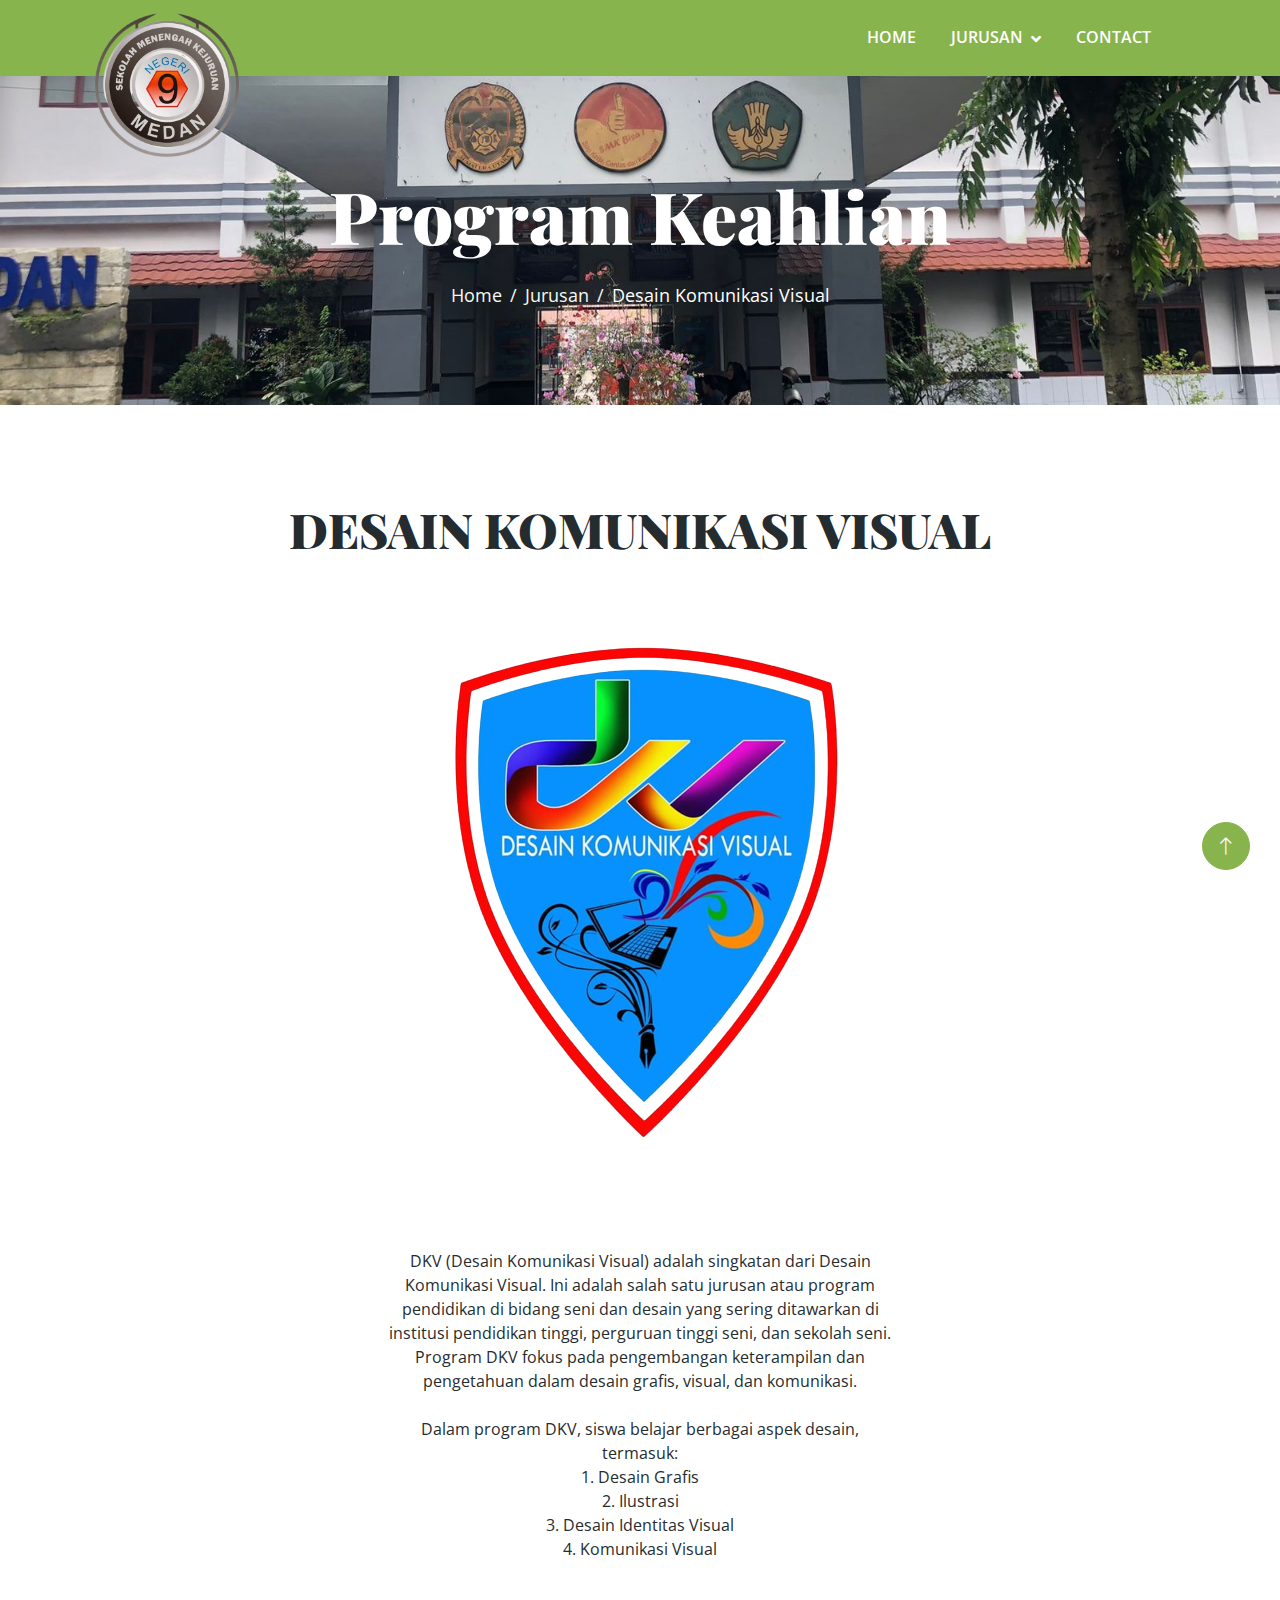
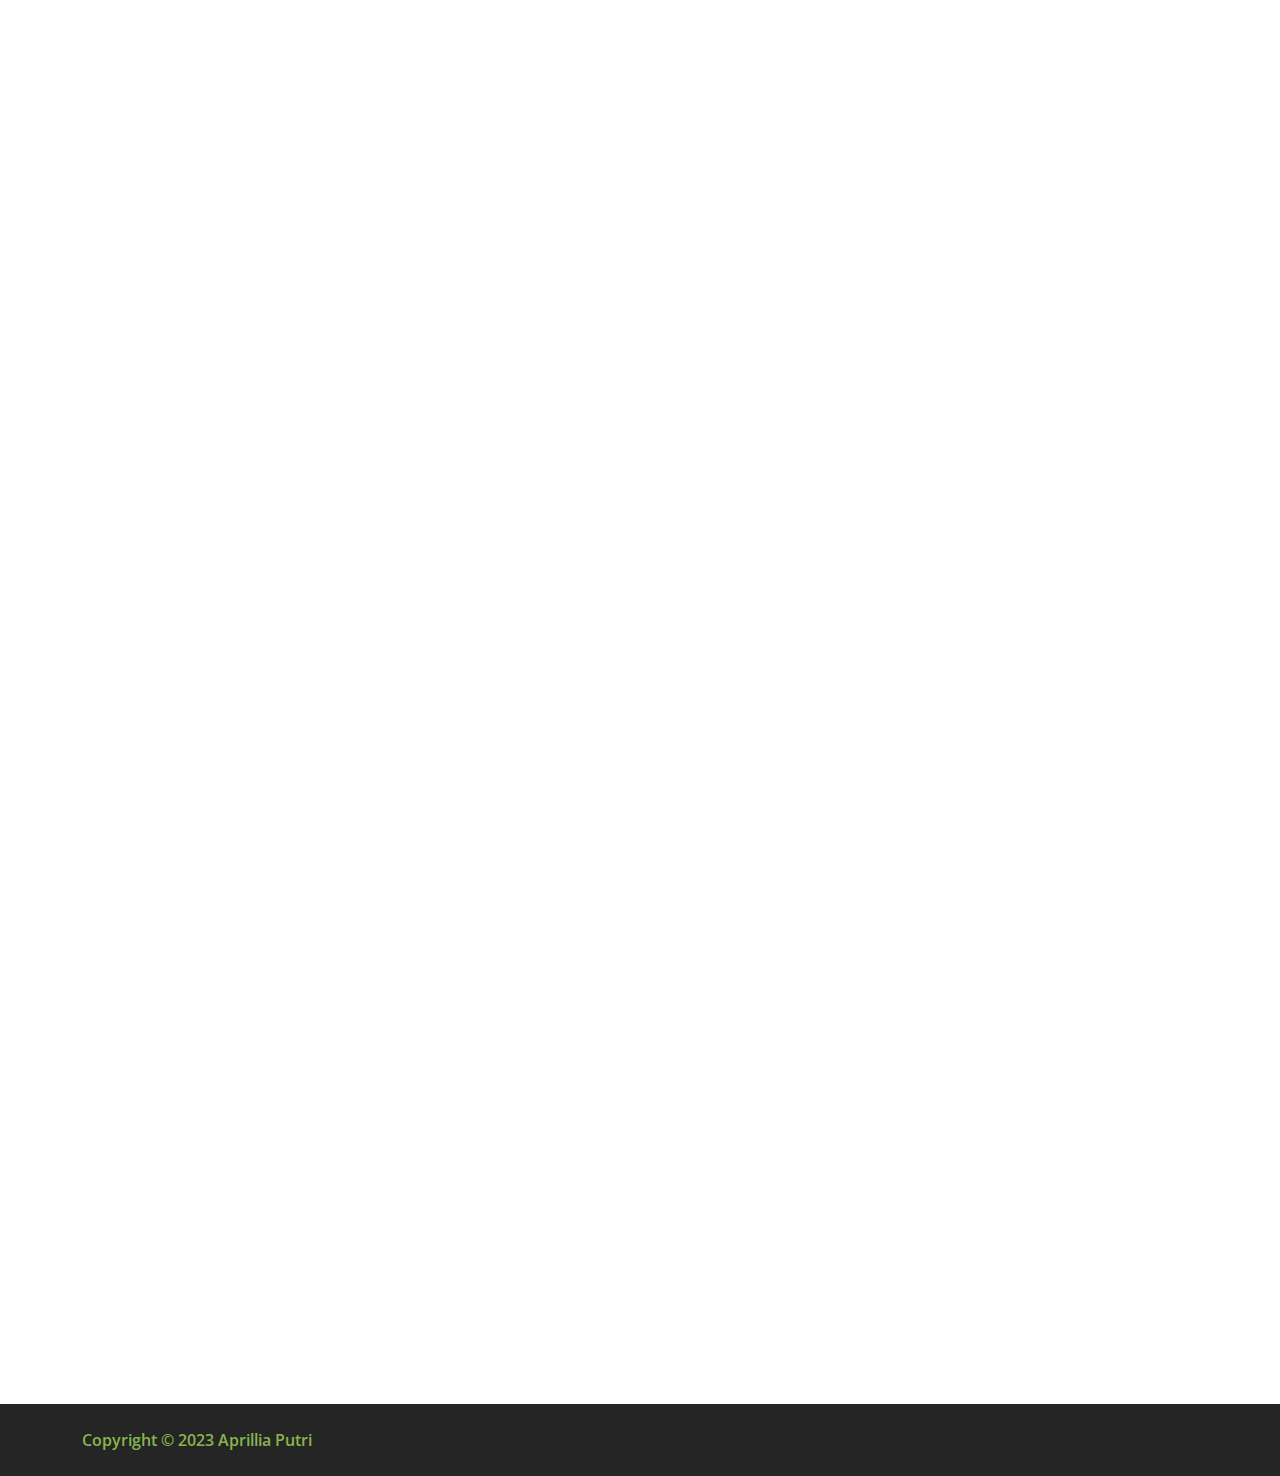
<file: dkv.html>
<!DOCTYPE html>
<html lang="en">

<head>
    <meta charset="utf-8">
    <title>SMKN 9 MEDAN</title>
    <meta content="width=device-width, initial-scale=1.0" name="viewport">
    <meta content="" name="keywords">
    <meta content="" name="description">

    <!-- Favicon -->
    <link href="img/favicon.ico" rel="icon">

    <!-- Google Web Fonts -->
    <link rel="preconnect" href="https://fonts.googleapis.com">
    <link rel="preconnect" href="https://fonts.gstatic.com" crossorigin>
    <link href="https://fonts.googleapis.com/css2?family=Open+Sans:wght@400;600&family=Playfair+Display:wght@700;900&display=swap" rel="stylesheet">

    <!-- Icon Font Stylesheet -->
    <link href="https://cdnjs.cloudflare.com/ajax/libs/font-awesome/5.10.0/css/all.min.css" rel="stylesheet">
    <link href="https://cdn.jsdelivr.net/npm/bootstrap-icons@1.4.1/font/bootstrap-icons.css" rel="stylesheet">

    <!-- Libraries Stylesheet -->
    <link href="lib/animate/animate.min.css" rel="stylesheet">
    <link href="lib/owlcarousel/assets/owl.carousel.min.css" rel="stylesheet">

    <!-- Customized Bootstrap Stylesheet -->
    <link href="css/bootstrap.min.css" rel="stylesheet">

    <!-- Template Stylesheet -->
    <link href="css/style.css" rel="stylesheet">
    <style>
        #satu{
            background-color: #88B44E;
        }
    </style>
</head>

<body>
    <!-- Spinner Start -->
    <div id="spinner" class="show bg-white position-fixed translate-middle w-100 vh-100 top-50 start-50 d-flex align-items-center justify-content-center">
        <div class="spinner-border text-primary" role="status" style="width: 3rem; height: 3rem;"></div>
    </div>
    <!-- Spinner End -->

    
    <!-- Navbar Start -->
    <div class="container-fluid sticky-top" id="satu">
        <div class="container">
            <nav class="navbar navbar-expand-lg navbar-light py-2 py-lg-0">
                <div class="container">
                <a href="index.html" class="navbar-brand" id="dua">
                    <img class="img-fluid" src="img/logo1.png" alt="Logo">
                </a>
                <button type="button" class="navbar-toggler ms-auto me-0" data-bs-toggle="collapse" data-bs-target="#navbarCollapse">
                    <span class="navbar-toggler-icon"></span>
                </button>
                <div class="collapse navbar-collapse" id="navbarCollapse">
                    <div class="navbar-nav ms-auto">
                        <a class="nav-link click-scroll" href="#section_1">Home</a>
                       
                        <div class="nav-item dropdown">
                            <a href="#" class="nav-link dropdown-toggle click-scroll" data-bs-toggle="dropdown" href="#section_2">Jurusan</a>
                            <div class="dropdown-menu bg-light rounded-0 m-0">
                                <a href="rpl.html" class="dropdown-item">Rekayasa Perangkat Lunak</a>
                                <a href="tkj.html" class="dropdown-item">Teknik Komputer dan Jaringan</a>
                                <a href="dkv.html" class="dropdown-item">Desain Komunikasi Visual</a>
                                <a href="bcf.html" class="dropdown-item">BroadCasting dan Perfilman</a>
                                <a href="animasi.html" class="dropdown-item">Animasi</a>
                                <a href="ps.html" class="dropdown-item">Perawatan Sosial</a>
                            </div>
                        </div>
                        
                        
                        
                        <a class="nav-link click-scroll" href="#section_4">Contact</a>
                    </div>
                    </div>
                </div>
            </nav>
        </div>
    </div>
    <!-- Navbar End -->


    <!-- Page Header Start -->
    


    <!-- Video Modal Start -->
    <div class="container-fluid page-header py-5">
        <div class="container text-center py-5">
            <h1 class="display-2 text-white mb-4 animated slideInDown">Program Keahlian</h1>
            <nav aria-label="breadcrumb">
                <ol class="breadcrumb justify-content-center mb-0 animated slideInDown">
                    <li class="breadcrumb-item"><a href="#">Home</a></li>
                    <li class="breadcrumb-item"><a href="#">Jurusan</a></li>
                    <li class="breadcrumb-item text-white" aria-current="page">Desain Komunikasi Visual</li>
                </ol>
            </nav>
        </div>
    </div>
  <div class="container-fluid py-5">
<div class="container py-5">
    <div class="text-center mb-5 wow fadeInUp" data-wow-delay=".3s">
        <h1 class="display-5">DESAIN KOMUNIKASI VISUAL</h1>
    </div>
    <div class="row g-5 mx-auto justify-content-center">
        <div class="col-xxl-4 col-lg-6 col-md-6 col-sm-12 wow fadeInUp text-center" data-wow-delay=".3s">
            <div class="project-item">
                <div class="project-left bg-dark"></div>
                <div class="project-right bg-dark"></div>
                <img src="img/d.png" class="img-fluid h-100" alt="img">
            </div>
            <!-- Tambahkan teks di bawah ini -->
            <p class="tulis mt-5"> DKV (Desain Komunikasi Visual) adalah singkatan dari Desain Komunikasi Visual. Ini adalah salah satu jurusan atau program pendidikan di bidang seni dan desain yang sering ditawarkan di institusi pendidikan tinggi, perguruan tinggi seni, dan sekolah seni. Program DKV fokus pada pengembangan keterampilan dan pengetahuan dalam desain grafis, visual, dan komunikasi.<br>

               <br> Dalam program DKV, siswa belajar berbagai aspek desain, termasuk:
                
               <br>1. Desain Grafis
                
               <br>2. Ilustrasi
                
               <br>3. Desain Identitas Visual
                
               <br>4. Komunikasi Visual</p>
        </div>
    </div>
</div>
</div>


    <!-- Video Modal End -->


    <div class="container-fluid py-5" id="section_4">
        <div class="container py-5">
            <div class="text-center mb-5 wow fadeInUp" data-wow-delay=".3s">
                <!-- <h5 class="mb-2 px-3 py-1 text-dark rounded-pill d-inline-block border border-2 border-primary">Get In Touch</h5> -->
                <h1 class="display-6 fw-medium fst-italic text-primary">Contact</h1>
            </div>
            <div class="row g-5 mb-5">
                <div class="col-lg-6 wow fadeInUp" data-wow-delay=".3s">
                    <div class="h-100">
                       <iframe
width="500"
height="450"
frameborder="0"
style="border:0"
src="https://www.google.com/maps/embed?pb=!1m18!1m12!1m3!1d3982.9251540347264!2d98.6811566149354!3d3.5749415974433516!2m3!1f0!2f0!3f0!3m2!1i1024!2i768!4f13.1!3m3!1m2!1s0x304034b8bf90e1dd%3A0xe4e34ea71f925080!2sSMK%20Negeri%209%20Medan!5e0!3m2!1sen!2sid!4v1634446226070!5m2!1sen!2sid"
allowfullscreen
></iframe>
</div>
</div>
<div class="col-lg-6 wow fadeInUp" data-wow-delay=".5s">
    <h2 class="mb-4">SILAHKAN DAFTAR <a href="https://htmlcodex.com/contact-form"></a></h2>
    <div class="rounded contact-form">
        <div class="mb-4">
            <input type="text" class="form-control p-3" placeholder="Your Name">
        </div>
        <div class="mb-4">
            <input type="email" class="form-control p-3" placeholder="Your Email">
        </div>
        <div class="mb-4">
            <input type="text" class="form-control p-3" placeholder="Subject">
        </div>
        <div class="mb-4">
            <textarea class="w-100 form-control p-3" rows="6" cols="10" placeholder="Message"></textarea>
        </div>
        <button class="btn btn-primary border-0 py-3 px-4 rounded-pill" type="button">Send Message</button>
    </div>
</div>
</div>
<!--  <div class="row g-4 wow fadeInUp" data-wow-delay=".3s">
<div class="col-xxl-3 col-lg-6 col-md-6 col-sm-12">
    <div class="d-flex bg-light p-3 rounded contact-btn-link">
        <div class="flex-shrink-0 d-flex align-items-center justify-content-center bg-primary rounded-circle p-3 ms-3" style="width: 64px; height: 64px;">
            <i class="fa fa-share text-dark"></i>
        </div>
        <div class="ms-3 contact-link">
            <h4 class="text-dark">fallow Us</h4>
            <div class="d-flex justify-content-center">
                <a class="pe-2" href="#"><i class="fab fa-facebook-f text-dark"></i></a>
                <a class="px-2" href="#"><i class="fab fa-twitter text-dark"></i></a>
                <a class="px-2" href="#"><i class="fab fa-instagram text-dark"></i></a>
                <a class="px-2" href="#"><i class="fab fa-linkedin-in text-dark"></i></a>
                <a class="px-2" href="#"><i class="fab fa-youtube text-dark"></i></a>
            </div>
        </div>
    </div>
</div>
<div class="col-xxl-3 col-lg-6 col-md-6 col-sm-12">
    <div class="d-flex bg-light p-3 rounded contact-btn-link">
        <div class="d-flex align-items-center justify-content-center bg-primary rounded-circle p-3 ms-3" style="width: 64px; height: 64px;">
            <i class="fas fa-map-marker-alt text-dark"></i>
        </div>
        <div class="ms-3 contact-link">
            <h4 class="text-dark">Address</h4>
            <a href="#">
                <h5 class="text-dark d-inline fs-6">123 Street, CA, USA</h5>
            </a>
        </div>
    </div>
</div>
<div class="col-xxl-3 col-lg-6 col-md-6 col-sm-12">
    <div class="d-flex bg-light p-3 rounded contact-btn-link">
        <div class="d-flex align-items-center justify-content-center bg-primary rounded-circle p-3 ms-3" style="width: 64px; height: 64px;">
            <i class="fa fa-phone text-dark"></i>
        </div>
        <div class="ms-3 contact-link">
            <h4 class="text-dark">Call Us</h4>
            <a class="h5 text-dark fs-6" href="tel:+0123456789">+012 3456 7890</a>
        </div>
    </div>
</div>
<div class="col-xxl-3 col-lg-6 col-md-6 col-sm-12">
    <div class="d-flex bg-light p-3 rounded contact-btn-link">
        <div class="d-flex align-items-center justify-content-center bg-primary rounded-circle p-3 ms-3" style="width: 64px; height: 64px;">
            <i class="fa fa-envelope text-dark"></i>
        </div>
        <div class="ms-3 contact-link">
            <h4 class="text-dark">Email Us</h4>
            <a class="h5 text-dark fs-6" href="#">info@example.com</a>
        </div>
    </div>
</div>
</div>
</div>
</div> -->
<!-- Contact End -->


<!-- Footer Start -->
<div class="container-fluid footer py-1" data-wow-delay=".3s">
<div class="container py-1">
<div class="row g-4 footer-inner">
<div class="col-lg-3 col-md-6">
    <div class="footer-item">
       <!--  <h4 class="text-white fw-bold mb-4">About PestKit.</h4>
        <p>Nostrud exertation ullamco labor nisi aliquip ex ea commodo consequat duis aute irure dolor in reprehenderit in voluptate velit esse cillum dolore.</p>
        <p class="mb-0"><a class="" href="#">PestKit </a> &copy; 2023 All Right Reserved.</p> -->
    </div>
</div>
<div class="col-lg-3 col-md-6">
    <div class="footer-item">
      <!--   <h4 class="text-white fw-bold mb-4">Usefull Link</h4>
        <div class="d-flex flex-column align-items-start">
            <a class="btn btn-link ps-0" href=""><i class="fa fa-check me-2"></i>About Us</a>
            <a class="btn btn-link ps-0" href=""><i class="fa fa-check me-2"></i>Contact Us</a>
            <a class="btn btn-link ps-0" href=""><i class="fa fa-check me-2"></i>Our Services</a>
            <a class="btn btn-link ps-0" href=""><i class="fa fa-check me-2"></i>Terms & Condition</a> -->
        </div>
    </div>
</div>
<div class="col-lg-3 col-md-6">
    <div class="footer-item">
        <!-- <h4 class="text-white fw-bold mb-4">Services Link</h4>
        <div class="d-flex flex-column align-items-start">
            <a class="btn btn-link ps-0" href=""><i class="fa fa-check me-2"></i>Apartment Cleaning</a>
            <a class="btn btn-link ps-0" href=""><i class="fa fa-check me-2"></i>Office Cleaning</a>
            <a class="btn btn-link ps-0" href=""><i class="fa fa-check me-2"></i>Car Washing</a>
            <a class="btn btn-link ps-0" href=""><i class="fa fa-check me-2"></i>Green Cleaning</a> -->
        </div>
        
    </div>
</div>
</div>
</div>
</div>
    <!-- <div class="container-xxl contact py-5" id="section_4">
        <div class="container">
            <div class="section-title text-center mx-auto wow fadeInUp" data-wow-delay="0.1s" style="max-width: 500px;">
                <h1 class="display-6 fw-medium fst-italic text-primary">Contact Us</h1>
                <!-- <h1 class="display-6">Contact us right now</h1> -->
            <!-- </div>
            <div class="row justify-content-center wow fadeInUp" data-wow-delay="0.1s">
                <div class="col-lg-8"> -->
                    <!-- <p class="text-center mb-5">Diam dolor diam ipsum sit. Aliqu diam amet diam et eos. Clita erat ipsum et lorem et sit, sed stet lorem sit clita duo justo Diam dolor diam ipsum sit. Aliqu diam amet diam et eos. Clita erat ipsum et lorem et sit, sed stet lorem sit clita duo justo</p> -->
                    <!-- <div class="row g-5">
                        <div class="col-lg-8 col-12 mx-auto">
                            <h2 class="text-center mb-4">Ayo Segera Daftarkan Putra/Putri Anda!!!</h2>

                            <nav class="d-flex justify-content-center">
                                <div class="nav nav-tabs align-items-baseline justify-content-center" id="nav-tab" role="tablist">
                                    <button class="nav-link active" id="nav-ContactForm-tab" data-bs-toggle="tab" data-bs-target="#nav-ContactForm" type="button" role="tab" aria-controls="nav-ContactForm" aria-selected="false">
                                        <h5>Contact Form</h5>
                                    </button>

                                    <button class="nav-link" id="nav-ContactMap-tab" data-bs-toggle="tab" data-bs-target="#nav-ContactMap" type="button" role="tab" aria-controls="nav-ContactMap" aria-selected="false">
                                        <h5>Google Maps</h5>
                                    </button>
                                </div>
                            </nav>

                            <div class="tab-content shadow-lg mt-5" id="nav-tabContent">
                                <div class="tab-pane fade show active" id="nav-ContactForm" role="tabpanel" aria-labelledby="nav-ContactForm-tab">
                                    <form class="custom-form contact-form mb-5 mb-lg-0" action="#" method="post" role="form">
                                        <div class="contact-form-body">
                                            <div class="row">
                                                <div class="col-lg-6 col-md-6 col-12">
                                                    <input type="text" name="contact-name" id="contact-name" class="form-control" placeholder="Full name" required>
                                                </div>

                                                <div class="col-lg-6 col-md-6 col-12">
                                                    <input type="email" name="contact-email" id="contact-email" pattern="[^ @]*@[^ @]*" class="form-control" placeholder="Email address" required>
                                                </div>
                                            </div>

                                            <input type="text" name="contact-company" id="contact-company" class="form-control" placeholder="Company" required>

                                            <textarea name="contact-message" rows="3" class="form-control" id="contact-message" placeholder="Message"></textarea>

                                            <div class="col-lg-4 col-md-10 col-8 mx-auto">
                                                <button type="submit" class="form-control">Send message</button>
                                            </div>
                                        </div>
                                    </form>
                                </div>

                                <div class="tab-pane fade" id="nav-ContactMap" role="tabpanel" aria-labelledby="nav-ContactMap-tab">
                                    <iframe src="https://www.google.com/maps/embed?pb=!1m18!1m12!1m3!1d2046.9534294168973!2d98.63897667669195!3d3.5969960318819285!2m3!1f0!2f0!3f0!3m2!1i1024!2i768!4f13.1!3m3!1m2!1s0x30312e3949b9f5d3%3A0x641ed3f5301c2fe6!2sJl.%20Budi%20Luhur%20No.30%2C%20Sei%20Sikambing%20C.%20II%2C%20Kec.%20Medan%20Helvetia%2C%20Kota%20Medan%2C%20Sumatera%20Utara%2020118!5e0!3m2!1sen!2sid!4v1679217300371!5m2!1sen!2sid" width="100%" height="450" style="border:0;" allowfullscreen="" loading="lazy" referrerpolicy="no-referrer-when-downgrade"></iframe>
                                    <!-- You can easily copy the embed code from Google Maps -> Share -> Embed a map // -->
                                <!-- </div>
                            </div>
                        </div>
                        <div class="col-md-4 text-center wow fadeInUp" data-wow-delay="0.3s"> -->
                            <!-- <div class="btn-square mx-auto mb-3">
                                <i class="fa fa-envelope fa-2x text-white"></i>
                            </div> -->
                            <!-- <p class="mb-2">
                                <a href="mailto:aprilliaputri848@gmail.com" class="site-footer-link">
                                    aprilliaputri848@gmail.com</a></p>
                        </div>
                        <div class="col-md-4 text-center wow fadeInUp" data-wow-delay="0.4s">
                            <div class="btn-square mx-auto mb-3">
                                <i class="fa fa-phone fa-2x text-white"></i>
                            </div>
                            <p class="mb-2">
                                <a href="tel: 090-080-0760" class="site-footer-link">
                                    +62 812-6258-0609</a></p>
                        </div>
                        <div class="col-md-4 text-center wow fadeInUp" data-wow-delay="0.5s">
                            <div class="btn-square mx-auto mb-3">
                                <i class="fa fa-map-marker-alt fa-2x text-white"></i>
                            </div>
                            <p class="mb-2">
                                <a href="alamat: Jl. Patriot No.20 A, Lalang, Kec. Medan Sunggal, Kota Medan, Sumatera Utara 20123" class="site-footer-link">
                                    Jl. Patriot No.20 A, Lalang, Kec. Medan Sunggal, Kota Medan, Sumatera Utara 20123</a></p> -->
                        <!-- </div>
                    </div>
                </div>
            </div>
        </div>
    </div> -->
    <!-- Contact Start -->


    <!-- Footer Start -->
    <div class="container-fluid bg-dark footer mt-5 py-5 wow fadeIn" data-wow-delay="0.1s">
        <div class="container py-5">
            <div class="row g-5">
                <div class="col-lg-5 col-md-6">
                    <h4 class="text-primary mb-4">Alamat</h4>
                    <p class="mb-2">
                        <i class="fa fa-envelope text-primary me-3"></i>
                        <a href="mailto:aprilliaputri848@gmail.com" class="site-footer-link text-white">
                            aprilliaputri848@gmail.com</a></p>
                            <p class="mb-2">
                                <i class="fa fa-phone-alt text-primary me-3"></i>
                                <a href="tel: 090-080-0760" class="site-footer-link text-white">
                                    +62 812-6258-0609</a></p>
                                    <p class="mb-2">
                                        <i class="fa fa-map-marker-alt text-primary me-3"></i>
                                        <a href="alamat: Jl. Patriot No.20 A, Lalang, Kec. Medan Sunggal, Kota Medan, Sumatera Utara 20123" class="site-footer-link text-white">
                                            Jl. Patriot No.20 A, Lalang, Kec. Medan Sunggal, Kota Medan, Sumatera Utara 20123</a></p>
                </div>
                
                <div class="col-lg-3 col-md-6">
                    <h4 class="text-primary mb-4">Hours</h4>
                    <p class="mb-1">Senin - Sabtu</p>
                    <h6 class="text-light">07:00 am - 18:00 pm</h6>
                    <p class="mb-1">Minggu</p>
                    <h6 class="text-light">Closed</h6>
                </div>

                <div class="col-lg-3 col-md-6">
                    <h4 class="text-primary mb-4">Social Media</h4>
                    <div class="d-flex pt-3">
                        <a class="btn btn-square btn-primary rounded-circle me-2" href="https://wa.me/081262580609"><i class="fab fa-whatsapp"></i></a>
                        <a class="btn btn-square btn-primary rounded-circle me-2" href="https://www.instagram.com/aprliaptrri_/"><i class="fab fa-instagram"></i></a>
                    </div>
                </div>
                <!-- <div class="col-lg-3 col-md-6">
                    <h4 class="text-primary mb-4">Newsletter</h4>
                    <p>Silahkan Login untuk Berkomentar</p>
                    <div class="position-relative w-100">
                        <input class="form-control bg-transparent w-100 py-3 ps-4 pe-5" type="text" placeholder="Your email">
                        <button type="button" class="btn btn-primary py-2 position-absolute top-0 end-0 mt-2 me-2">SignUp</button>
                    </div>
                </div> -->
            </div>
        </div>
    </div>
    <!-- Footer End -->


    <!-- Copyright Start -->
    <div class="container-fluid copyright py-4">
        <div class="container">
            <div class="row">
                <div class="col-md-6 text-center text-md-start mb-3 mb-md-0"><a class="fw-medium" href="#">Copyright © 2023 Aprillia Putri
                </div>
            </div>
        </div>
    </div>
    <!-- Copyright End -->

    <!-- Back to Top -->
    <a href="#" class="btn btn-lg btn-primary btn-lg-square rounded-circle back-to-top"><i class="bi bi-arrow-up"></i></a>


    <!-- JavaScript Libraries -->
    <script src="https://ajax.googleapis.com/ajax/libs/jquery/3.6.1/jquery.min.js"></script>
    <script src="https://cdn.jsdelivr.net/npm/bootstrap@5.0.0/dist/js/bootstrap.bundle.min.js"></script>
    <script src="lib/wow/wow.min.js"></script>
    <script src="lib/easing/easing.min.js"></script>
    <script src="lib/waypoints/waypoints.min.js"></script>
    <script src="lib/owlcarousel/owl.carousel.min.js"></script>

    <!-- Template Javascript -->
    <script src="js/main.js"></script>
</body>

</html>
</file>
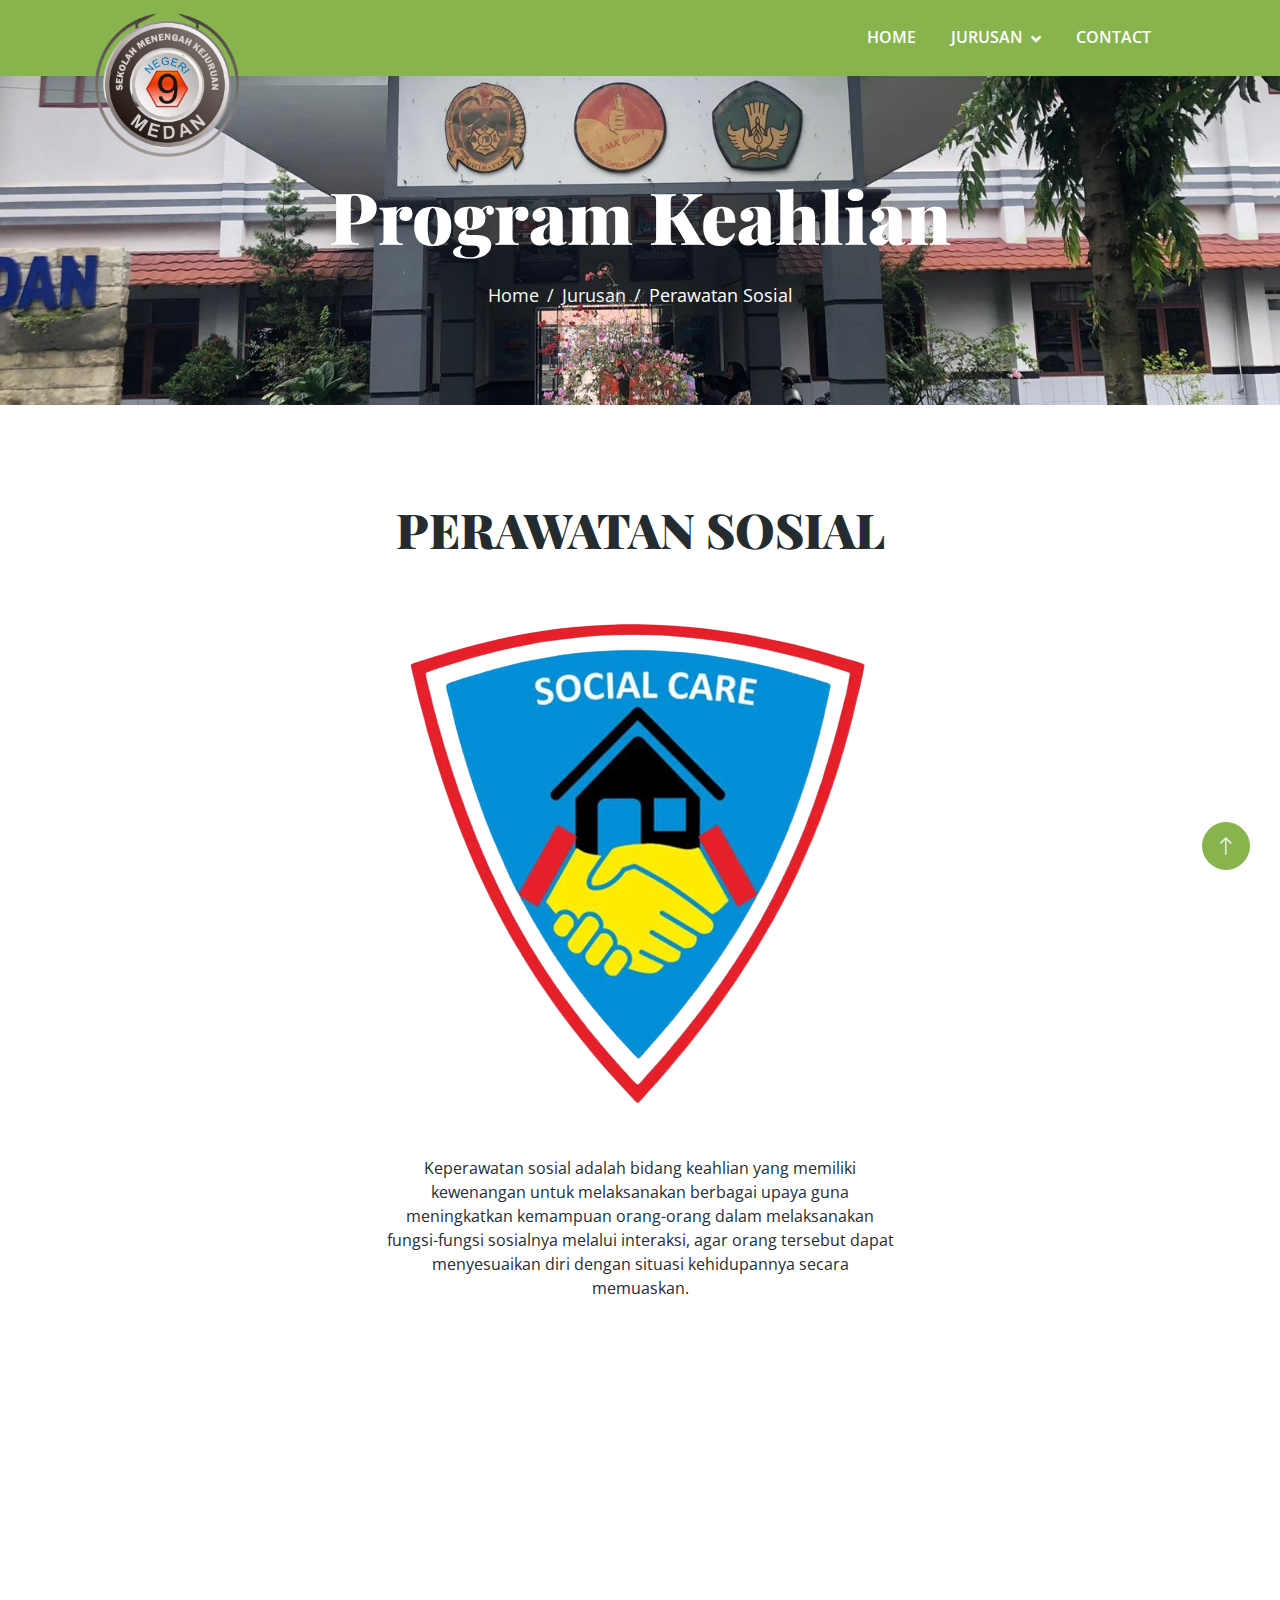
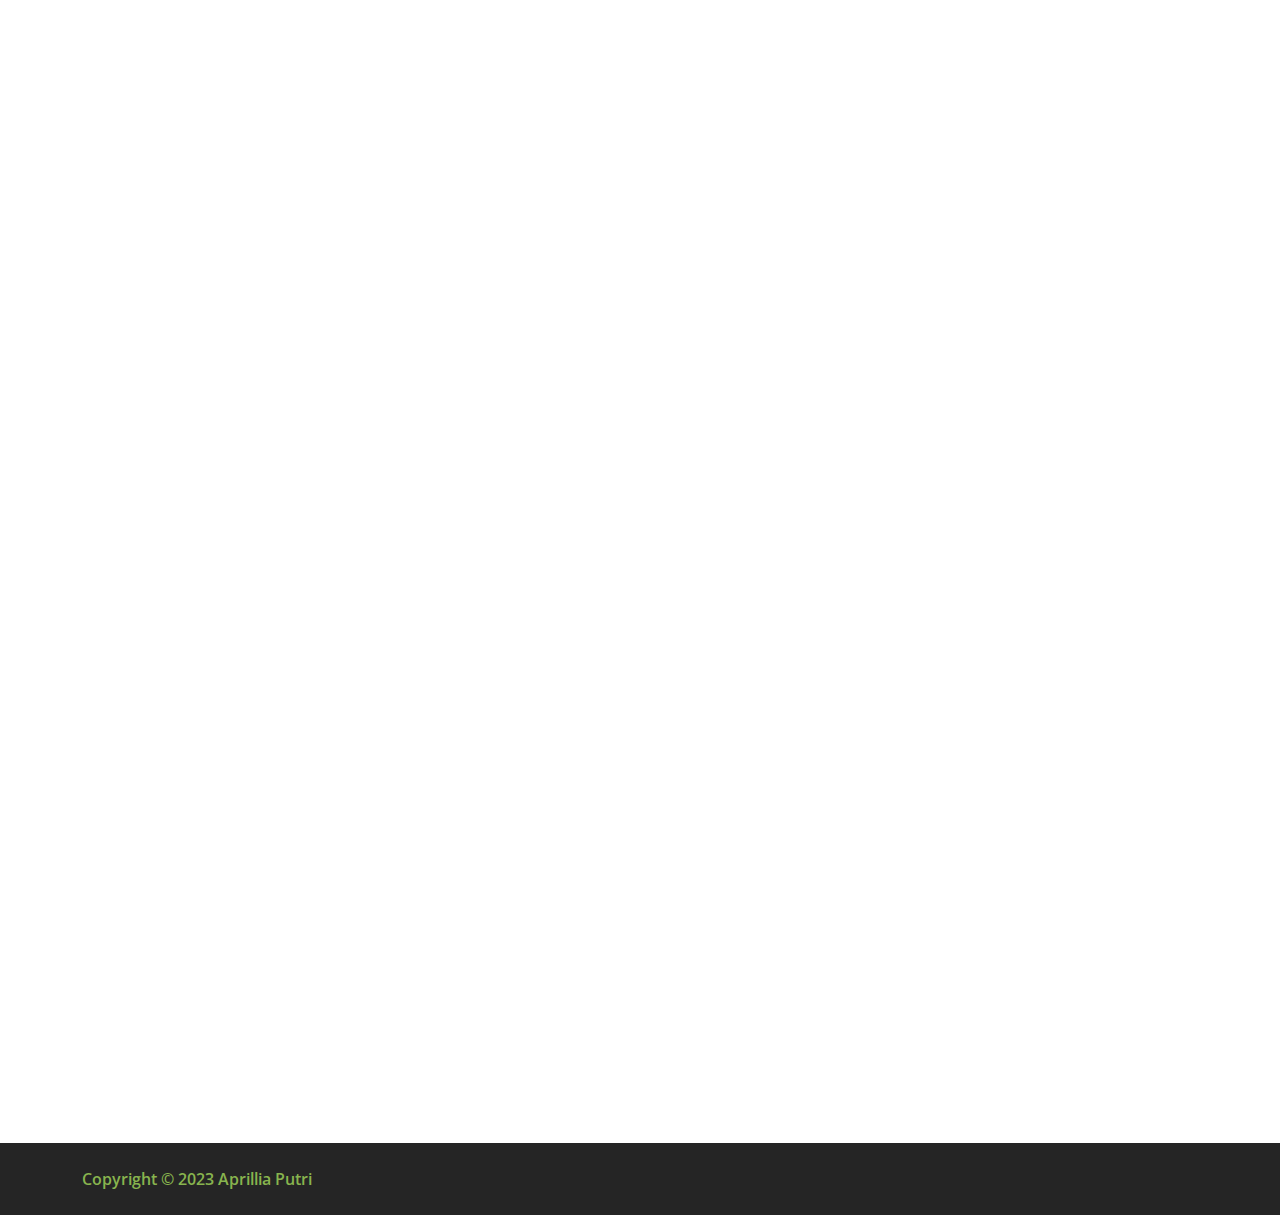
<file: ps.html>
<!DOCTYPE html>
<html lang="en">

<head>
    <meta charset="utf-8">
    <title>SMKN 9 MEDAN</title>
    <meta content="width=device-width, initial-scale=1.0" name="viewport">
    <meta content="" name="keywords">
    <meta content="" name="description">

    <!-- Favicon -->
    <link href="img/favicon.ico" rel="icon">

    <!-- Google Web Fonts -->
    <link rel="preconnect" href="https://fonts.googleapis.com">
    <link rel="preconnect" href="https://fonts.gstatic.com" crossorigin>
    <link href="https://fonts.googleapis.com/css2?family=Open+Sans:wght@400;600&family=Playfair+Display:wght@700;900&display=swap" rel="stylesheet">

    <!-- Icon Font Stylesheet -->
    <link href="https://cdnjs.cloudflare.com/ajax/libs/font-awesome/5.10.0/css/all.min.css" rel="stylesheet">
    <link href="https://cdn.jsdelivr.net/npm/bootstrap-icons@1.4.1/font/bootstrap-icons.css" rel="stylesheet">

    <!-- Libraries Stylesheet -->
    <link href="lib/animate/animate.min.css" rel="stylesheet">
    <link href="lib/owlcarousel/assets/owl.carousel.min.css" rel="stylesheet">

    <!-- Customized Bootstrap Stylesheet -->
    <link href="css/bootstrap.min.css" rel="stylesheet">

    <!-- Template Stylesheet -->
    <link href="css/style.css" rel="stylesheet">
    <style>
        #satu{
            background-color: #88B44E;
        }
    </style>
</head>

<body>
    <!-- Spinner Start -->
    <div id="spinner" class="show bg-white position-fixed translate-middle w-100 vh-100 top-50 start-50 d-flex align-items-center justify-content-center">
        <div class="spinner-border text-primary" role="status" style="width: 3rem; height: 3rem;"></div>
    </div>
    <!-- Spinner End -->

    
    <!-- Navbar Start -->
    <div class="container-fluid sticky-top" id="satu">
        <div class="container">
            <nav class="navbar navbar-expand-lg navbar-light py-2 py-lg-0">
                <div class="container">
                <a href="index.html" class="navbar-brand" id="dua">
                    <img class="img-fluid" src="img/logo1.png" alt="Logo">
                </a>
                <button type="button" class="navbar-toggler ms-auto me-0" data-bs-toggle="collapse" data-bs-target="#navbarCollapse">
                    <span class="navbar-toggler-icon"></span>
                </button>
                <div class="collapse navbar-collapse" id="navbarCollapse">
                    <div class="navbar-nav ms-auto">
                        <a class="nav-link click-scroll" href="#section_1">Home</a>
                        
                        <div class="nav-item dropdown">
                            <a href="#" class="nav-link dropdown-toggle click-scroll" data-bs-toggle="dropdown" href="#section_2">Jurusan</a>
                            <div class="dropdown-menu bg-light rounded-0 m-0">
                                <a href="rpl.html" class="dropdown-item">Rekayasa Perangkat Lunak</a>
                                <a href="tkj.html" class="dropdown-item">Teknik Komputer dan Jaringan</a>
                                <a href="dkv.html" class="dropdown-item">Desain Komunikasi Visual</a>
                                <a href="bcf.html" class="dropdown-item">BroadCasting dan Perfilman</a>
                                <a href="animasi.html" class="dropdown-item">Animasi</a>
                                <a href="ps.html" class="dropdown-item">Perawatan Sosial</a>
                            </div>
                        </div>
                       
                        
                        
                        <a class="nav-link click-scroll" href="#section_4">Contact</a>
                    </div>
                    </div>
                </div>
            </nav>
        </div>
    </div>
    <!-- Navbar End -->


    <!-- Page Header Start -->
    


    <!-- Video Modal Start -->
    <div class="container-fluid page-header py-5">
        <div class="container text-center py-5">
            <h1 class="display-2 text-white mb-4 animated slideInDown">Program Keahlian</h1>
            <nav aria-label="breadcrumb">
                <ol class="breadcrumb justify-content-center mb-0 animated slideInDown">
                    <li class="breadcrumb-item"><a href="#">Home</a></li>
                    <li class="breadcrumb-item"><a href="#">Jurusan</a></li>
                    <li class="breadcrumb-item text-white" aria-current="page">Perawatan Sosial</li>
                </ol>
            </nav>
        </div>
    </div>
  <div class="container-fluid py-5">
<div class="container py-5">
    <div class="text-center mb-5 wow fadeInUp" data-wow-delay=".3s">
        <h1 class="display-5">PERAWATAN SOSIAL</h1>
    </div>
    <div class="row g-5 mx-auto justify-content-center">
        <div class="col-xxl-4 col-lg-6 col-md-6 col-sm-12 wow fadeInUp text-center" data-wow-delay=".3s">
            <div class="project-item">
                <div class="project-left bg-dark"></div>
                <div class="project-right bg-dark"></div>
                <img src="img/p.png" class="img-fluid h-100" alt="img">
            </div>
            <!-- Tambahkan teks di bawah ini -->
            <p class="tulis mt-5"> Keperawatan sosial adalah bidang keahlian yang memiliki kewenangan untuk melaksanakan berbagai upaya guna meningkatkan kemampuan orang-orang dalam melaksanakan fungsi-fungsi sosialnya melalui interaksi, agar orang tersebut dapat menyesuaikan diri dengan situasi kehidupannya secara memuaskan.<br>
            
        </p>
        </div>
    </div>
</div>
</div>


    <!-- Video Modal End -->


    <div class="container-fluid py-5" id="section_4">
        <div class="container py-5">
            <div class="text-center mb-5 wow fadeInUp" data-wow-delay=".3s">
                <!-- <h5 class="mb-2 px-3 py-1 text-dark rounded-pill d-inline-block border border-2 border-primary">Get In Touch</h5> -->
                <h1 class="display-6 fw-medium fst-italic text-primary">Contact</h1>
            </div>
            <div class="row g-5 mb-5">
                <div class="col-lg-6 wow fadeInUp" data-wow-delay=".3s">
                    <div class="h-100">
                       <iframe
width="500"
height="450"
frameborder="0"
style="border:0"
src="https://www.google.com/maps/embed?pb=!1m18!1m12!1m3!1d3982.9251540347264!2d98.6811566149354!3d3.5749415974433516!2m3!1f0!2f0!3f0!3m2!1i1024!2i768!4f13.1!3m3!1m2!1s0x304034b8bf90e1dd%3A0xe4e34ea71f925080!2sSMK%20Negeri%209%20Medan!5e0!3m2!1sen!2sid!4v1634446226070!5m2!1sen!2sid"
allowfullscreen
></iframe>
</div>
</div>
<div class="col-lg-6 wow fadeInUp" data-wow-delay=".5s">
    <h2 class="mb-4">SILAHKAN DAFTAR <a href="https://htmlcodex.com/contact-form"></a></h2>
    <div class="rounded contact-form">
        <div class="mb-4">
            <input type="text" class="form-control p-3" placeholder="Your Name">
        </div>
        <div class="mb-4">
            <input type="email" class="form-control p-3" placeholder="Your Email">
        </div>
        <div class="mb-4">
            <input type="text" class="form-control p-3" placeholder="Subject">
        </div>
        <div class="mb-4">
            <textarea class="w-100 form-control p-3" rows="6" cols="10" placeholder="Message"></textarea>
        </div>
        <button class="btn btn-primary border-0 py-3 px-4 rounded-pill" type="button">Send Message</button>
    </div>
</div>
</div>
<!--  <div class="row g-4 wow fadeInUp" data-wow-delay=".3s">
<div class="col-xxl-3 col-lg-6 col-md-6 col-sm-12">
    <div class="d-flex bg-light p-3 rounded contact-btn-link">
        <div class="flex-shrink-0 d-flex align-items-center justify-content-center bg-primary rounded-circle p-3 ms-3" style="width: 64px; height: 64px;">
            <i class="fa fa-share text-dark"></i>
        </div>
        <div class="ms-3 contact-link">
            <h4 class="text-dark">fallow Us</h4>
            <div class="d-flex justify-content-center">
                <a class="pe-2" href="#"><i class="fab fa-facebook-f text-dark"></i></a>
                <a class="px-2" href="#"><i class="fab fa-twitter text-dark"></i></a>
                <a class="px-2" href="#"><i class="fab fa-instagram text-dark"></i></a>
                <a class="px-2" href="#"><i class="fab fa-linkedin-in text-dark"></i></a>
                <a class="px-2" href="#"><i class="fab fa-youtube text-dark"></i></a>
            </div>
        </div>
    </div>
</div>
<div class="col-xxl-3 col-lg-6 col-md-6 col-sm-12">
    <div class="d-flex bg-light p-3 rounded contact-btn-link">
        <div class="d-flex align-items-center justify-content-center bg-primary rounded-circle p-3 ms-3" style="width: 64px; height: 64px;">
            <i class="fas fa-map-marker-alt text-dark"></i>
        </div>
        <div class="ms-3 contact-link">
            <h4 class="text-dark">Address</h4>
            <a href="#">
                <h5 class="text-dark d-inline fs-6">123 Street, CA, USA</h5>
            </a>
        </div>
    </div>
</div>
<div class="col-xxl-3 col-lg-6 col-md-6 col-sm-12">
    <div class="d-flex bg-light p-3 rounded contact-btn-link">
        <div class="d-flex align-items-center justify-content-center bg-primary rounded-circle p-3 ms-3" style="width: 64px; height: 64px;">
            <i class="fa fa-phone text-dark"></i>
        </div>
        <div class="ms-3 contact-link">
            <h4 class="text-dark">Call Us</h4>
            <a class="h5 text-dark fs-6" href="tel:+0123456789">+012 3456 7890</a>
        </div>
    </div>
</div>
<div class="col-xxl-3 col-lg-6 col-md-6 col-sm-12">
    <div class="d-flex bg-light p-3 rounded contact-btn-link">
        <div class="d-flex align-items-center justify-content-center bg-primary rounded-circle p-3 ms-3" style="width: 64px; height: 64px;">
            <i class="fa fa-envelope text-dark"></i>
        </div>
        <div class="ms-3 contact-link">
            <h4 class="text-dark">Email Us</h4>
            <a class="h5 text-dark fs-6" href="#">info@example.com</a>
        </div>
    </div>
</div>
</div>
</div>
</div> -->
<!-- Contact End -->


<!-- Footer Start -->
<div class="container-fluid footer py-1" data-wow-delay=".3s">
<div class="container py-1">
<div class="row g-4 footer-inner">
<div class="col-lg-3 col-md-6">
    <div class="footer-item">
       <!--  <h4 class="text-white fw-bold mb-4">About PestKit.</h4>
        <p>Nostrud exertation ullamco labor nisi aliquip ex ea commodo consequat duis aute irure dolor in reprehenderit in voluptate velit esse cillum dolore.</p>
        <p class="mb-0"><a class="" href="#">PestKit </a> &copy; 2023 All Right Reserved.</p> -->
    </div>
</div>
<div class="col-lg-3 col-md-6">
    <div class="footer-item">
      <!--   <h4 class="text-white fw-bold mb-4">Usefull Link</h4>
        <div class="d-flex flex-column align-items-start">
            <a class="btn btn-link ps-0" href=""><i class="fa fa-check me-2"></i>About Us</a>
            <a class="btn btn-link ps-0" href=""><i class="fa fa-check me-2"></i>Contact Us</a>
            <a class="btn btn-link ps-0" href=""><i class="fa fa-check me-2"></i>Our Services</a>
            <a class="btn btn-link ps-0" href=""><i class="fa fa-check me-2"></i>Terms & Condition</a> -->
        </div>
    </div>
</div>
<div class="col-lg-3 col-md-6">
    <div class="footer-item">
        <!-- <h4 class="text-white fw-bold mb-4">Services Link</h4>
        <div class="d-flex flex-column align-items-start">
            <a class="btn btn-link ps-0" href=""><i class="fa fa-check me-2"></i>Apartment Cleaning</a>
            <a class="btn btn-link ps-0" href=""><i class="fa fa-check me-2"></i>Office Cleaning</a>
            <a class="btn btn-link ps-0" href=""><i class="fa fa-check me-2"></i>Car Washing</a>
            <a class="btn btn-link ps-0" href=""><i class="fa fa-check me-2"></i>Green Cleaning</a> -->
        </div>
        
    </div>
</div>
</div>
</div>
</div>
    <!-- <div class="container-xxl contact py-5" id="section_4">
        <div class="container">
            <div class="section-title text-center mx-auto wow fadeInUp" data-wow-delay="0.1s" style="max-width: 500px;">
                <h1 class="display-6 fw-medium fst-italic text-primary">Contact Us</h1>
                <!-- <h1 class="display-6">Contact us right now</h1> -->
            <!-- </div>
            <div class="row justify-content-center wow fadeInUp" data-wow-delay="0.1s">
                <div class="col-lg-8"> -->
                    <!-- <p class="text-center mb-5">Diam dolor diam ipsum sit. Aliqu diam amet diam et eos. Clita erat ipsum et lorem et sit, sed stet lorem sit clita duo justo Diam dolor diam ipsum sit. Aliqu diam amet diam et eos. Clita erat ipsum et lorem et sit, sed stet lorem sit clita duo justo</p> -->
                    <!-- <div class="row g-5">
                        <div class="col-lg-8 col-12 mx-auto">
                            <h2 class="text-center mb-4">Ayo Segera Daftarkan Putra/Putri Anda!!!</h2>

                            <nav class="d-flex justify-content-center">
                                <div class="nav nav-tabs align-items-baseline justify-content-center" id="nav-tab" role="tablist">
                                    <button class="nav-link active" id="nav-ContactForm-tab" data-bs-toggle="tab" data-bs-target="#nav-ContactForm" type="button" role="tab" aria-controls="nav-ContactForm" aria-selected="false">
                                        <h5>Contact Form</h5>
                                    </button>

                                    <button class="nav-link" id="nav-ContactMap-tab" data-bs-toggle="tab" data-bs-target="#nav-ContactMap" type="button" role="tab" aria-controls="nav-ContactMap" aria-selected="false">
                                        <h5>Google Maps</h5>
                                    </button>
                                </div>
                            </nav>

                            <div class="tab-content shadow-lg mt-5" id="nav-tabContent">
                                <div class="tab-pane fade show active" id="nav-ContactForm" role="tabpanel" aria-labelledby="nav-ContactForm-tab">
                                    <form class="custom-form contact-form mb-5 mb-lg-0" action="#" method="post" role="form">
                                        <div class="contact-form-body">
                                            <div class="row">
                                                <div class="col-lg-6 col-md-6 col-12">
                                                    <input type="text" name="contact-name" id="contact-name" class="form-control" placeholder="Full name" required>
                                                </div>

                                                <div class="col-lg-6 col-md-6 col-12">
                                                    <input type="email" name="contact-email" id="contact-email" pattern="[^ @]*@[^ @]*" class="form-control" placeholder="Email address" required>
                                                </div>
                                            </div>

                                            <input type="text" name="contact-company" id="contact-company" class="form-control" placeholder="Company" required>

                                            <textarea name="contact-message" rows="3" class="form-control" id="contact-message" placeholder="Message"></textarea>

                                            <div class="col-lg-4 col-md-10 col-8 mx-auto">
                                                <button type="submit" class="form-control">Send message</button>
                                            </div>
                                        </div>
                                    </form>
                                </div>

                                <div class="tab-pane fade" id="nav-ContactMap" role="tabpanel" aria-labelledby="nav-ContactMap-tab">
                                    <iframe src="https://www.google.com/maps/embed?pb=!1m18!1m12!1m3!1d2046.9534294168973!2d98.63897667669195!3d3.5969960318819285!2m3!1f0!2f0!3f0!3m2!1i1024!2i768!4f13.1!3m3!1m2!1s0x30312e3949b9f5d3%3A0x641ed3f5301c2fe6!2sJl.%20Budi%20Luhur%20No.30%2C%20Sei%20Sikambing%20C.%20II%2C%20Kec.%20Medan%20Helvetia%2C%20Kota%20Medan%2C%20Sumatera%20Utara%2020118!5e0!3m2!1sen!2sid!4v1679217300371!5m2!1sen!2sid" width="100%" height="450" style="border:0;" allowfullscreen="" loading="lazy" referrerpolicy="no-referrer-when-downgrade"></iframe>
                                    <!-- You can easily copy the embed code from Google Maps -> Share -> Embed a map // -->
                                <!-- </div>
                            </div>
                        </div>
                        <div class="col-md-4 text-center wow fadeInUp" data-wow-delay="0.3s"> -->
                            <!-- <div class="btn-square mx-auto mb-3">
                                <i class="fa fa-envelope fa-2x text-white"></i>
                            </div> -->
                            <!-- <p class="mb-2">
                                <a href="mailto:aprilliaputri848@gmail.com" class="site-footer-link">
                                    aprilliaputri848@gmail.com</a></p>
                        </div>
                        <div class="col-md-4 text-center wow fadeInUp" data-wow-delay="0.4s">
                            <div class="btn-square mx-auto mb-3">
                                <i class="fa fa-phone fa-2x text-white"></i>
                            </div>
                            <p class="mb-2">
                                <a href="tel: 090-080-0760" class="site-footer-link">
                                    +62 812-6258-0609</a></p>
                        </div>
                        <div class="col-md-4 text-center wow fadeInUp" data-wow-delay="0.5s">
                            <div class="btn-square mx-auto mb-3">
                                <i class="fa fa-map-marker-alt fa-2x text-white"></i>
                            </div>
                            <p class="mb-2">
                                <a href="alamat: Jl. Patriot No.20 A, Lalang, Kec. Medan Sunggal, Kota Medan, Sumatera Utara 20123" class="site-footer-link">
                                    Jl. Patriot No.20 A, Lalang, Kec. Medan Sunggal, Kota Medan, Sumatera Utara 20123</a></p> -->
                        <!-- </div>
                    </div>
                </div>
            </div>
        </div>
    </div> -->
    <!-- Contact Start -->


    <!-- Footer Start -->
    <div class="container-fluid bg-dark footer mt-5 py-5 wow fadeIn" data-wow-delay="0.1s">
        <div class="container py-5">
            <div class="row g-5">
                <div class="col-lg-5 col-md-6">
                    <h4 class="text-primary mb-4">Alamat</h4>
                    <p class="mb-2">
                        <i class="fa fa-envelope text-primary me-3"></i>
                        <a href="mailto:aprilliaputri848@gmail.com" class="site-footer-link text-white">
                            aprilliaputri848@gmail.com</a></p>
                            <p class="mb-2">
                                <i class="fa fa-phone-alt text-primary me-3"></i>
                                <a href="tel: 090-080-0760" class="site-footer-link text-white">
                                    +62 812-6258-0609</a></p>
                                    <p class="mb-2">
                                        <i class="fa fa-map-marker-alt text-primary me-3"></i>
                                        <a href="alamat: Jl. Patriot No.20 A, Lalang, Kec. Medan Sunggal, Kota Medan, Sumatera Utara 20123" class="site-footer-link text-white">
                                            Jl. Patriot No.20 A, Lalang, Kec. Medan Sunggal, Kota Medan, Sumatera Utara 20123</a></p>
                </div>
                
                <div class="col-lg-3 col-md-6">
                    <h4 class="text-primary mb-4">Hours</h4>
                    <p class="mb-1">Senin - Sabtu</p>
                    <h6 class="text-light">07:00 am - 18:00 pm</h6>
                    <p class="mb-1">Minggu</p>
                    <h6 class="text-light">Closed</h6>
                </div>

                <div class="col-lg-3 col-md-6">
                    <h4 class="text-primary mb-4">Social Media</h4>
                    <div class="d-flex pt-3">
                        <a class="btn btn-square btn-primary rounded-circle me-2" href="https://wa.me/081262580609"><i class="fab fa-whatsapp"></i></a>
                        <a class="btn btn-square btn-primary rounded-circle me-2" href="https://www.instagram.com/aprliaptrri_/"><i class="fab fa-instagram"></i></a>
                    </div>
                </div>
                <!-- <div class="col-lg-3 col-md-6">
                    <h4 class="text-primary mb-4">Newsletter</h4>
                    <p>Silahkan Login untuk Berkomentar</p>
                    <div class="position-relative w-100">
                        <input class="form-control bg-transparent w-100 py-3 ps-4 pe-5" type="text" placeholder="Your email">
                        <button type="button" class="btn btn-primary py-2 position-absolute top-0 end-0 mt-2 me-2">SignUp</button>
                    </div>
                </div> -->
            </div>
        </div>
    </div>
    <!-- Footer End -->


    <!-- Copyright Start -->
    <div class="container-fluid copyright py-4">
        <div class="container">
            <div class="row">
                <div class="col-md-6 text-center text-md-start mb-3 mb-md-0"><a class="fw-medium" href="#">Copyright © 2023 Aprillia Putri
                </div>
            </div>
        </div>
    </div>
    <!-- Copyright End -->

    <!-- Back to Top -->
    <a href="#" class="btn btn-lg btn-primary btn-lg-square rounded-circle back-to-top"><i class="bi bi-arrow-up"></i></a>


    <!-- JavaScript Libraries -->
    <script src="https://ajax.googleapis.com/ajax/libs/jquery/3.6.1/jquery.min.js"></script>
    <script src="https://cdn.jsdelivr.net/npm/bootstrap@5.0.0/dist/js/bootstrap.bundle.min.js"></script>
    <script src="lib/wow/wow.min.js"></script>
    <script src="lib/easing/easing.min.js"></script>
    <script src="lib/waypoints/waypoints.min.js"></script>
    <script src="lib/owlcarousel/owl.carousel.min.js"></script>

    <!-- Template Javascript -->
    <script src="js/main.js"></script>
</body>

</html>
</file>
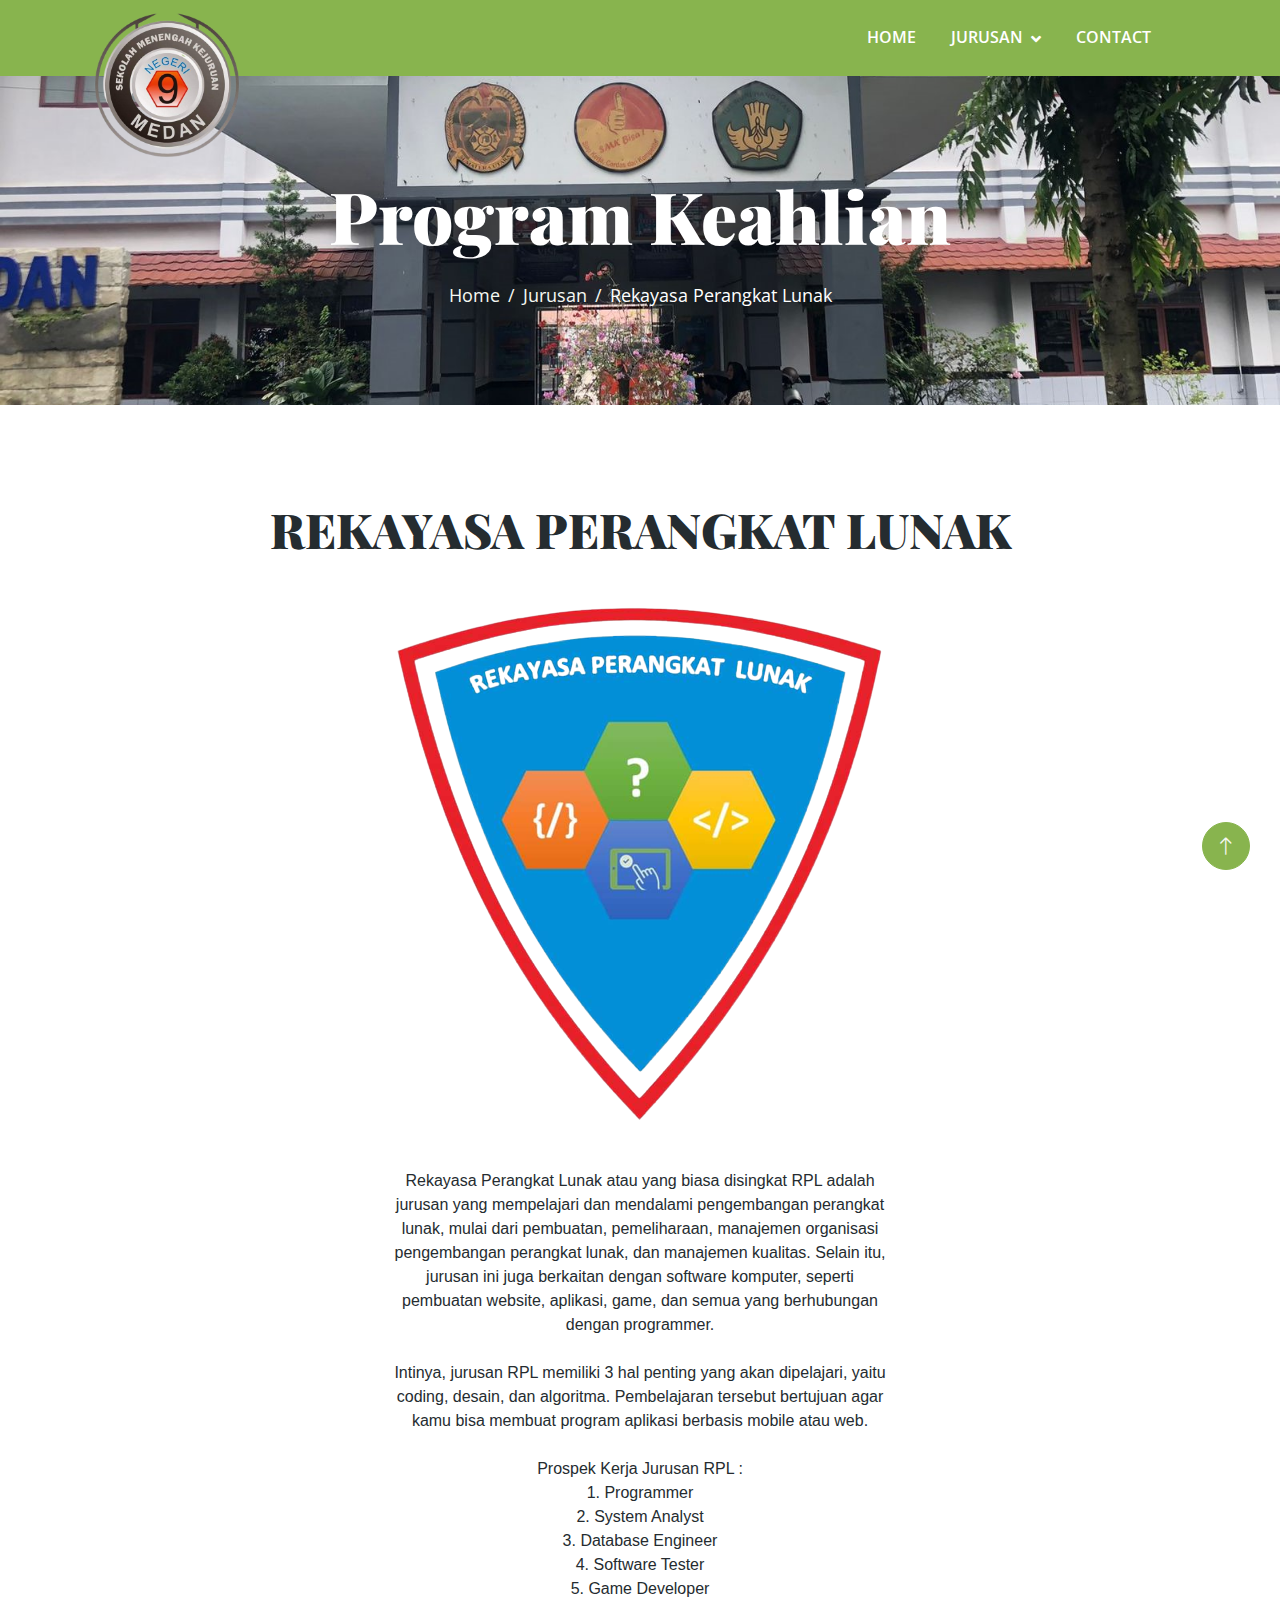
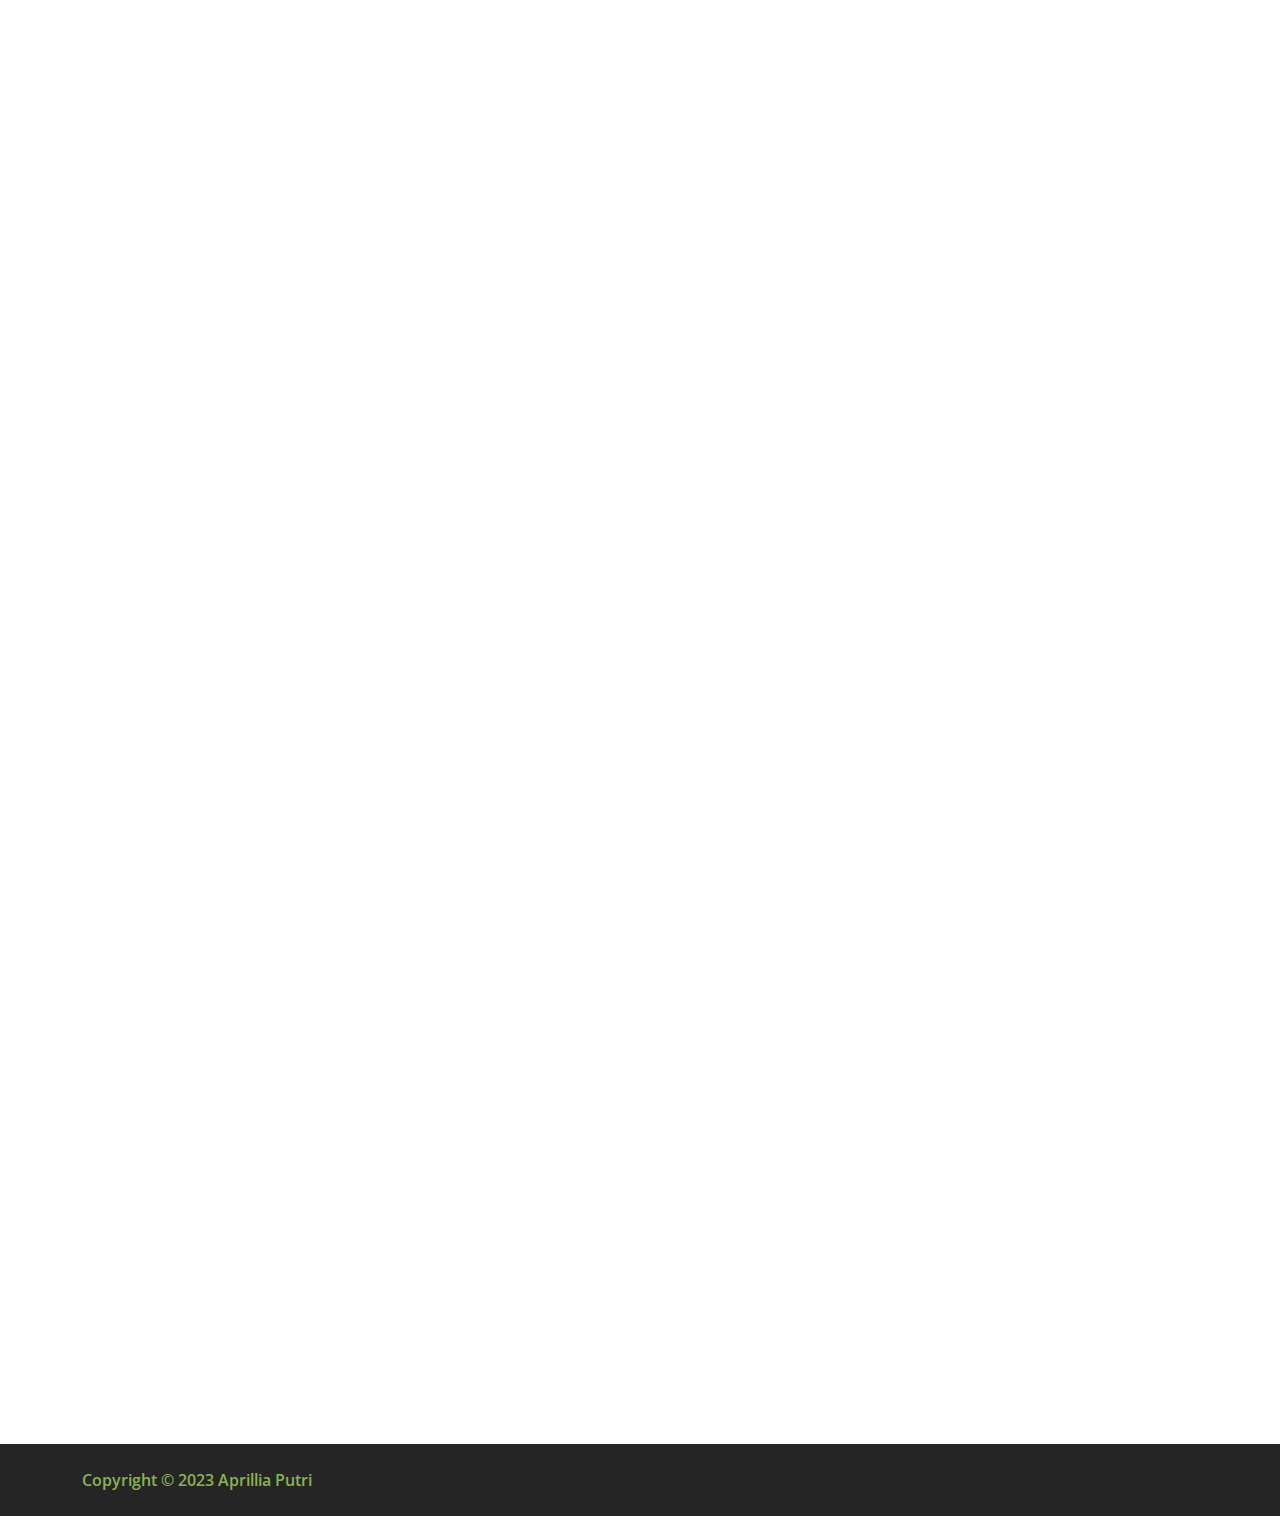
<file: rpl.html>
<!DOCTYPE html>
<html lang="en">

<head>
    <meta charset="utf-8">
    <title>SMKN 9 MEDAN</title>
    <meta content="width=device-width, initial-scale=1.0" name="viewport">
    <meta content="" name="keywords">
    <meta content="" name="description">

    <!-- Favicon -->
    <link href="img/favicon.ico" rel="icon">

    <!-- Google Web Fonts -->
    <link rel="preconnect" href="https://fonts.googleapis.com">
    <link rel="preconnect" href="https://fonts.gstatic.com" crossorigin>
    <link href="https://fonts.googleapis.com/css2?family=Open+Sans:wght@400;600&family=Playfair+Display:wght@700;900&display=swap" rel="stylesheet">

    <!-- Icon Font Stylesheet -->
    <link href="https://cdnjs.cloudflare.com/ajax/libs/font-awesome/5.10.0/css/all.min.css" rel="stylesheet">
    <link href="https://cdn.jsdelivr.net/npm/bootstrap-icons@1.4.1/font/bootstrap-icons.css" rel="stylesheet">

    <!-- Libraries Stylesheet -->
    <link href="lib/animate/animate.min.css" rel="stylesheet">
    <link href="lib/owlcarousel/assets/owl.carousel.min.css" rel="stylesheet">

    <!-- Customized Bootstrap Stylesheet -->
    <link href="css/bootstrap.min.css" rel="stylesheet">

    <!-- Template Stylesheet -->
    <link href="css/style.css" rel="stylesheet">
    <style>
        #satu{
            background-color: #88B44E;
        }
        .tulis{
            font-family: sans-serif;
        }
    </style>
</head>

<body>
    <!-- Spinner Start -->
    <div id="spinner" class="show bg-white position-fixed translate-middle w-100 vh-100 top-50 start-50 d-flex align-items-center justify-content-center">
        <div class="spinner-border text-primary" role="status" style="width: 3rem; height: 3rem;"></div>
    </div>
    <!-- Spinner End -->

    
    <!-- Navbar Start -->
    <div class="container-fluid sticky-top" id="satu">
        <div class="container">
            <nav class="navbar navbar-expand-lg navbar-light py-2 py-lg-0">
                <div class="container">
                <a href="index.html" class="navbar-brand" id="dua">
                    <img class="img-fluid" src="img/logo1.png" alt="Logo">
                </a>
                <button type="button" class="navbar-toggler ms-auto me-0" data-bs-toggle="collapse" data-bs-target="#navbarCollapse">
                    <span class="navbar-toggler-icon"></span>
                </button>
                <div class="collapse navbar-collapse" id="navbarCollapse">
                    <div class="navbar-nav ms-auto">
                        <a class="nav-link click-scroll" href="#section_1">Home</a>
                        
                        <div class="nav-item dropdown">
                            <a href="#" class="nav-link dropdown-toggle click-scroll" data-bs-toggle="dropdown" href="#section_2">Jurusan</a>
                            <div class="dropdown-menu bg-light rounded-0 m-0">
                                <a href="rpl.html" class="dropdown-item">Rekayasa Perangkat Lunak</a>
                                <a href="tkj.html" class="dropdown-item">Teknik Komputer dan Jaringan</a>
                                <a href="dkv.html" class="dropdown-item">Desain Komunikasi Visual</a>
                                <a href="bcf.html" class="dropdown-item">BroadCasting dan Perfilman</a>
                                <a href="animasi.html" class="dropdown-item">Animasi</a>
                                <a href="ps.html" class="dropdown-item">Perawatan Sosial</a>
                            </div>
                        </div>
                        
                        
                        
                        <a class="nav-link click-scroll" href="#section_4">Contact</a>
                    </div>
                    </div>
                </div>
            </nav>
        </div>
    </div>
    
    <!-- Navbar End -->


    <!-- Page Header Start -->
    


    <!-- Video Modal Start -->
    <div class="container-fluid page-header py-5" id="section_1">
        <div class="container text-center py-5">
            <h1 class="display-2 text-white mb-4 animated slideInDown">Program Keahlian</h1>
            <nav aria-label="breadcrumb">
                <ol class="breadcrumb justify-content-center mb-0 animated slideInDown">
                    <li class="breadcrumb-item"><a href="#">Home</a></li>
                    <li class="breadcrumb-item"><a href="#">Jurusan</a></li>
                    <li class="breadcrumb-item text-white" aria-current="page">Rekayasa Perangkat Lunak</li>
                </ol>
            </nav>
        </div>
    </div>
  <div class="container-fluid py-5">
<div class="container py-5">
    <div class="text-center mb-5 wow fadeInUp" data-wow-delay=".3s">
        <h1 class="display-5">REKAYASA PERANGKAT LUNAK</h1>
    </div>
    <div class="row g-5 mx-auto justify-content-center">
        <div class="col-xxl-4 col-lg-6 col-md-6 col-sm-12 wow fadeInUp text-center" data-wow-delay=".3s">
            <div class="project-item">
                <div class="project-left bg-dark"></div>
                <div class="project-right bg-dark"></div>
                <img src="img/r.png" class="img-fluid h-100" alt="img">
            </div>
            <!-- Tambahkan teks di bawah ini -->
            <p class="tulis mt-5"> Rekayasa Perangkat Lunak atau yang biasa disingkat RPL adalah jurusan yang mempelajari dan mendalami pengembangan perangkat lunak, mulai dari pembuatan, pemeliharaan, manajemen organisasi pengembangan perangkat lunak, dan manajemen kualitas. Selain itu, jurusan ini juga berkaitan dengan software komputer, seperti pembuatan website, aplikasi, game, dan semua yang berhubungan dengan programmer.<br>

                <br>Intinya, jurusan RPL memiliki 3 hal penting yang akan dipelajari, yaitu coding, desain, dan algoritma. Pembelajaran tersebut bertujuan agar kamu bisa membuat program aplikasi berbasis mobile atau web.<br>
            
            <br>Prospek Kerja Jurusan RPL :
            <br>1. Programmer
            <br>2. System Analyst
            <br>3. Database Engineer
            <br>4. Software Tester
            <br>5. Game Developer
        </p>
        </div>
    </div>
</div>
</div>


    <!-- Video Modal End -->


    <div class="container-fluid py-5" id="section_4">
        <div class="container py-5">
            <div class="text-center mb-5 wow fadeInUp" data-wow-delay=".3s">
                <!-- <h5 class="mb-2 px-3 py-1 text-dark rounded-pill d-inline-block border border-2 border-primary">Get In Touch</h5> -->
                <h1 class="display-6 fw-medium fst-italic text-primary">Contact</h1>
            </div>
            <div class="row g-5 mb-5">
                <div class="col-lg-6 wow fadeInUp" data-wow-delay=".3s">
                    <div class="h-100">
                       <iframe
width="500"
height="450"
frameborder="0"
style="border:0"
src="https://www.google.com/maps/embed?pb=!1m18!1m12!1m3!1d3982.9251540347264!2d98.6811566149354!3d3.5749415974433516!2m3!1f0!2f0!3f0!3m2!1i1024!2i768!4f13.1!3m3!1m2!1s0x304034b8bf90e1dd%3A0xe4e34ea71f925080!2sSMK%20Negeri%209%20Medan!5e0!3m2!1sen!2sid!4v1634446226070!5m2!1sen!2sid"
allowfullscreen
></iframe>
</div>
</div>
<div class="col-lg-6 wow fadeInUp" data-wow-delay=".5s">
    <h2 class="mb-4">SILAHKAN DAFTAR <a href="https://htmlcodex.com/contact-form"></a></h2>
    <div class="rounded contact-form">
        <div class="mb-4">
            <input type="text" class="form-control p-3" placeholder="Your Name">
        </div>
        <div class="mb-4">
            <input type="email" class="form-control p-3" placeholder="Your Email">
        </div>
        <div class="mb-4">
            <input type="text" class="form-control p-3" placeholder="Subject">
        </div>
        <div class="mb-4">
            <textarea class="w-100 form-control p-3" rows="6" cols="10" placeholder="Message"></textarea>
        </div>
        <button class="btn btn-primary border-0 py-3 px-4 rounded-pill" type="button">Send Message</button>
    </div>
</div>
</div>
<!--  <div class="row g-4 wow fadeInUp" data-wow-delay=".3s">
<div class="col-xxl-3 col-lg-6 col-md-6 col-sm-12">
    <div class="d-flex bg-light p-3 rounded contact-btn-link">
        <div class="flex-shrink-0 d-flex align-items-center justify-content-center bg-primary rounded-circle p-3 ms-3" style="width: 64px; height: 64px;">
            <i class="fa fa-share text-dark"></i>
        </div>
        <div class="ms-3 contact-link">
            <h4 class="text-dark">fallow Us</h4>
            <div class="d-flex justify-content-center">
                <a class="pe-2" href="#"><i class="fab fa-facebook-f text-dark"></i></a>
                <a class="px-2" href="#"><i class="fab fa-twitter text-dark"></i></a>
                <a class="px-2" href="#"><i class="fab fa-instagram text-dark"></i></a>
                <a class="px-2" href="#"><i class="fab fa-linkedin-in text-dark"></i></a>
                <a class="px-2" href="#"><i class="fab fa-youtube text-dark"></i></a>
            </div>
        </div>
    </div>
</div>
<div class="col-xxl-3 col-lg-6 col-md-6 col-sm-12">
    <div class="d-flex bg-light p-3 rounded contact-btn-link">
        <div class="d-flex align-items-center justify-content-center bg-primary rounded-circle p-3 ms-3" style="width: 64px; height: 64px;">
            <i class="fas fa-map-marker-alt text-dark"></i>
        </div>
        <div class="ms-3 contact-link">
            <h4 class="text-dark">Address</h4>
            <a href="#">
                <h5 class="text-dark d-inline fs-6">123 Street, CA, USA</h5>
            </a>
        </div>
    </div>
</div>
<div class="col-xxl-3 col-lg-6 col-md-6 col-sm-12">
    <div class="d-flex bg-light p-3 rounded contact-btn-link">
        <div class="d-flex align-items-center justify-content-center bg-primary rounded-circle p-3 ms-3" style="width: 64px; height: 64px;">
            <i class="fa fa-phone text-dark"></i>
        </div>
        <div class="ms-3 contact-link">
            <h4 class="text-dark">Call Us</h4>
            <a class="h5 text-dark fs-6" href="tel:+0123456789">+012 3456 7890</a>
        </div>
    </div>
</div>
<div class="col-xxl-3 col-lg-6 col-md-6 col-sm-12">
    <div class="d-flex bg-light p-3 rounded contact-btn-link">
        <div class="d-flex align-items-center justify-content-center bg-primary rounded-circle p-3 ms-3" style="width: 64px; height: 64px;">
            <i class="fa fa-envelope text-dark"></i>
        </div>
        <div class="ms-3 contact-link">
            <h4 class="text-dark">Email Us</h4>
            <a class="h5 text-dark fs-6" href="#">info@example.com</a>
        </div>
    </div>
</div>
</div>
</div>
</div> -->
<!-- Contact End -->


<!-- Footer Start -->
<div class="container-fluid footer py-1" data-wow-delay=".3s">
<div class="container py-1">
<div class="row g-4 footer-inner">
<div class="col-lg-3 col-md-6">
    <div class="footer-item">
       <!--  <h4 class="text-white fw-bold mb-4">About PestKit.</h4>
        <p>Nostrud exertation ullamco labor nisi aliquip ex ea commodo consequat duis aute irure dolor in reprehenderit in voluptate velit esse cillum dolore.</p>
        <p class="mb-0"><a class="" href="#">PestKit </a> &copy; 2023 All Right Reserved.</p> -->
    </div>
</div>
<div class="col-lg-3 col-md-6">
    <div class="footer-item">
      <!--   <h4 class="text-white fw-bold mb-4">Usefull Link</h4>
        <div class="d-flex flex-column align-items-start">
            <a class="btn btn-link ps-0" href=""><i class="fa fa-check me-2"></i>About Us</a>
            <a class="btn btn-link ps-0" href=""><i class="fa fa-check me-2"></i>Contact Us</a>
            <a class="btn btn-link ps-0" href=""><i class="fa fa-check me-2"></i>Our Services</a>
            <a class="btn btn-link ps-0" href=""><i class="fa fa-check me-2"></i>Terms & Condition</a> -->
        </div>
    </div>
</div>
<div class="col-lg-3 col-md-6">
    <div class="footer-item">
        <!-- <h4 class="text-white fw-bold mb-4">Services Link</h4>
        <div class="d-flex flex-column align-items-start">
            <a class="btn btn-link ps-0" href=""><i class="fa fa-check me-2"></i>Apartment Cleaning</a>
            <a class="btn btn-link ps-0" href=""><i class="fa fa-check me-2"></i>Office Cleaning</a>
            <a class="btn btn-link ps-0" href=""><i class="fa fa-check me-2"></i>Car Washing</a>
            <a class="btn btn-link ps-0" href=""><i class="fa fa-check me-2"></i>Green Cleaning</a> -->
        </div>
        
    </div>
</div>
</div>
</div>
</div>
    <!-- <div class="container-xxl contact py-5" id="section_4">
        <div class="container">
            <div class="section-title text-center mx-auto wow fadeInUp" data-wow-delay="0.1s" style="max-width: 500px;">
                <h1 class="display-6 fw-medium fst-italic text-primary">Contact Us</h1>
                <!-- <h1 class="display-6">Contact us right now</h1> -->
            <!-- </div>
            <div class="row justify-content-center wow fadeInUp" data-wow-delay="0.1s">
                <div class="col-lg-8"> -->
                    <!-- <p class="text-center mb-5">Diam dolor diam ipsum sit. Aliqu diam amet diam et eos. Clita erat ipsum et lorem et sit, sed stet lorem sit clita duo justo Diam dolor diam ipsum sit. Aliqu diam amet diam et eos. Clita erat ipsum et lorem et sit, sed stet lorem sit clita duo justo</p> -->
                    <!-- <div class="row g-5">
                        <div class="col-lg-8 col-12 mx-auto">
                            <h2 class="text-center mb-4">Ayo Segera Daftarkan Putra/Putri Anda!!!</h2>

                            <nav class="d-flex justify-content-center">
                                <div class="nav nav-tabs align-items-baseline justify-content-center" id="nav-tab" role="tablist">
                                    <button class="nav-link active" id="nav-ContactForm-tab" data-bs-toggle="tab" data-bs-target="#nav-ContactForm" type="button" role="tab" aria-controls="nav-ContactForm" aria-selected="false">
                                        <h5>Contact Form</h5>
                                    </button>

                                    <button class="nav-link" id="nav-ContactMap-tab" data-bs-toggle="tab" data-bs-target="#nav-ContactMap" type="button" role="tab" aria-controls="nav-ContactMap" aria-selected="false">
                                        <h5>Google Maps</h5>
                                    </button>
                                </div>
                            </nav>

                            <div class="tab-content shadow-lg mt-5" id="nav-tabContent">
                                <div class="tab-pane fade show active" id="nav-ContactForm" role="tabpanel" aria-labelledby="nav-ContactForm-tab">
                                    <form class="custom-form contact-form mb-5 mb-lg-0" action="#" method="post" role="form">
                                        <div class="contact-form-body">
                                            <div class="row">
                                                <div class="col-lg-6 col-md-6 col-12">
                                                    <input type="text" name="contact-name" id="contact-name" class="form-control" placeholder="Full name" required>
                                                </div>

                                                <div class="col-lg-6 col-md-6 col-12">
                                                    <input type="email" name="contact-email" id="contact-email" pattern="[^ @]*@[^ @]*" class="form-control" placeholder="Email address" required>
                                                </div>
                                            </div>

                                            <input type="text" name="contact-company" id="contact-company" class="form-control" placeholder="Company" required>

                                            <textarea name="contact-message" rows="3" class="form-control" id="contact-message" placeholder="Message"></textarea>

                                            <div class="col-lg-4 col-md-10 col-8 mx-auto">
                                                <button type="submit" class="form-control">Send message</button>
                                            </div>
                                        </div>
                                    </form>
                                </div>

                                <div class="tab-pane fade" id="nav-ContactMap" role="tabpanel" aria-labelledby="nav-ContactMap-tab">
                                    <iframe src="https://www.google.com/maps/embed?pb=!1m18!1m12!1m3!1d2046.9534294168973!2d98.63897667669195!3d3.5969960318819285!2m3!1f0!2f0!3f0!3m2!1i1024!2i768!4f13.1!3m3!1m2!1s0x30312e3949b9f5d3%3A0x641ed3f5301c2fe6!2sJl.%20Budi%20Luhur%20No.30%2C%20Sei%20Sikambing%20C.%20II%2C%20Kec.%20Medan%20Helvetia%2C%20Kota%20Medan%2C%20Sumatera%20Utara%2020118!5e0!3m2!1sen!2sid!4v1679217300371!5m2!1sen!2sid" width="100%" height="450" style="border:0;" allowfullscreen="" loading="lazy" referrerpolicy="no-referrer-when-downgrade"></iframe>
                                    <!-- You can easily copy the embed code from Google Maps -> Share -> Embed a map // -->
                                <!-- </div>
                            </div>
                        </div>
                        <div class="col-md-4 text-center wow fadeInUp" data-wow-delay="0.3s"> -->
                            <!-- <div class="btn-square mx-auto mb-3">
                                <i class="fa fa-envelope fa-2x text-white"></i>
                            </div> -->
                            <!-- <p class="mb-2">
                                <a href="mailto:aprilliaputri848@gmail.com" class="site-footer-link">
                                    aprilliaputri848@gmail.com</a></p>
                        </div>
                        <div class="col-md-4 text-center wow fadeInUp" data-wow-delay="0.4s">
                            <div class="btn-square mx-auto mb-3">
                                <i class="fa fa-phone fa-2x text-white"></i>
                            </div>
                            <p class="mb-2">
                                <a href="tel: 090-080-0760" class="site-footer-link">
                                    +62 812-6258-0609</a></p>
                        </div>
                        <div class="col-md-4 text-center wow fadeInUp" data-wow-delay="0.5s">
                            <div class="btn-square mx-auto mb-3">
                                <i class="fa fa-map-marker-alt fa-2x text-white"></i>
                            </div>
                            <p class="mb-2">
                                <a href="alamat: Jl. Patriot No.20 A, Lalang, Kec. Medan Sunggal, Kota Medan, Sumatera Utara 20123" class="site-footer-link">
                                    Jl. Patriot No.20 A, Lalang, Kec. Medan Sunggal, Kota Medan, Sumatera Utara 20123</a></p> -->
                        <!-- </div>
                    </div>
                </div>
            </div>
        </div>
    </div> -->
    <!-- Contact Start -->


    <!-- Footer Start -->
    <div class="container-fluid bg-dark footer mt-5 py-5 wow fadeIn" data-wow-delay="0.1s">
        <div class="container py-5">
            <div class="row g-5">
                <div class="col-lg-5 col-md-6">
                    <h4 class="text-primary mb-4">Alamat</h4>
                    <p class="mb-2">
                        <i class="fa fa-envelope text-primary me-3"></i>
                        <a href="mailto:aprilliaputri848@gmail.com" class="site-footer-link text-white">
                            aprilliaputri848@gmail.com</a></p>
                            <p class="mb-2">
                                <i class="fa fa-phone-alt text-primary me-3"></i>
                                <a href="tel: 090-080-0760" class="site-footer-link text-white">
                                    +62 812-6258-0609</a></p>
                                    <p class="mb-2">
                                        <i class="fa fa-map-marker-alt text-primary me-3"></i>
                                        <a href="alamat: Jl. Patriot No.20 A, Lalang, Kec. Medan Sunggal, Kota Medan, Sumatera Utara 20123" class="site-footer-link text-white">
                                            Jl. Patriot No.20 A, Lalang, Kec. Medan Sunggal, Kota Medan, Sumatera Utara 20123</a></p>
                </div>
                
                <div class="col-lg-3 col-md-6">
                    <h4 class="text-primary mb-4">Hours</h4>
                    <p class="mb-1">Senin - Sabtu</p>
                    <h6 class="text-light">07:00 am - 18:00 pm</h6>
                    <p class="mb-1">Minggu</p>
                    <h6 class="text-light">Closed</h6>
                </div>

                <div class="col-lg-3 col-md-6">
                    <h4 class="text-primary mb-4">Social Media</h4>
                    <div class="d-flex pt-3">
                        <a class="btn btn-square btn-primary rounded-circle me-2" href="https://wa.me/081262580609"><i class="fab fa-whatsapp"></i></a>
                        <a class="btn btn-square btn-primary rounded-circle me-2" href="https://www.instagram.com/aprliaptrri_/"><i class="fab fa-instagram"></i></a>
                    </div>
                </div>
                <!-- <div class="col-lg-3 col-md-6">
                    <h4 class="text-primary mb-4">Newsletter</h4>
                    <p>Silahkan Login untuk Berkomentar</p>
                    <div class="position-relative w-100">
                        <input class="form-control bg-transparent w-100 py-3 ps-4 pe-5" type="text" placeholder="Your email">
                        <button type="button" class="btn btn-primary py-2 position-absolute top-0 end-0 mt-2 me-2">SignUp</button>
                    </div>
                </div> -->
            </div>
        </div>
    </div>
    <!-- Footer End -->


    <!-- Copyright Start -->
    <div class="container-fluid copyright py-4">
        <div class="container">
            <div class="row">
                <div class="col-md-6 text-center text-md-start mb-3 mb-md-0"><a class="fw-medium" href="#">Copyright © 2023 Aprillia Putri
                </div>
            </div>
        </div>
    </div>
    <!-- Copyright End -->

    <!-- Back to Top -->
    <a href="#" class="btn btn-lg btn-primary btn-lg-square rounded-circle back-to-top"><i class="bi bi-arrow-up"></i></a>


    <!-- JavaScript Libraries -->
    <script src="https://ajax.googleapis.com/ajax/libs/jquery/3.6.1/jquery.min.js"></script>
    <script src="https://cdn.jsdelivr.net/npm/bootstrap@5.0.0/dist/js/bootstrap.bundle.min.js"></script>
    <script src="lib/wow/wow.min.js"></script>
    <script src="lib/easing/easing.min.js"></script>
    <script src="lib/waypoints/waypoints.min.js"></script>
    <script src="lib/owlcarousel/owl.carousel.min.js"></script>

    <!-- Template Javascript -->
    <script src="js/main.js"></script>
</body>

</html>
</file>
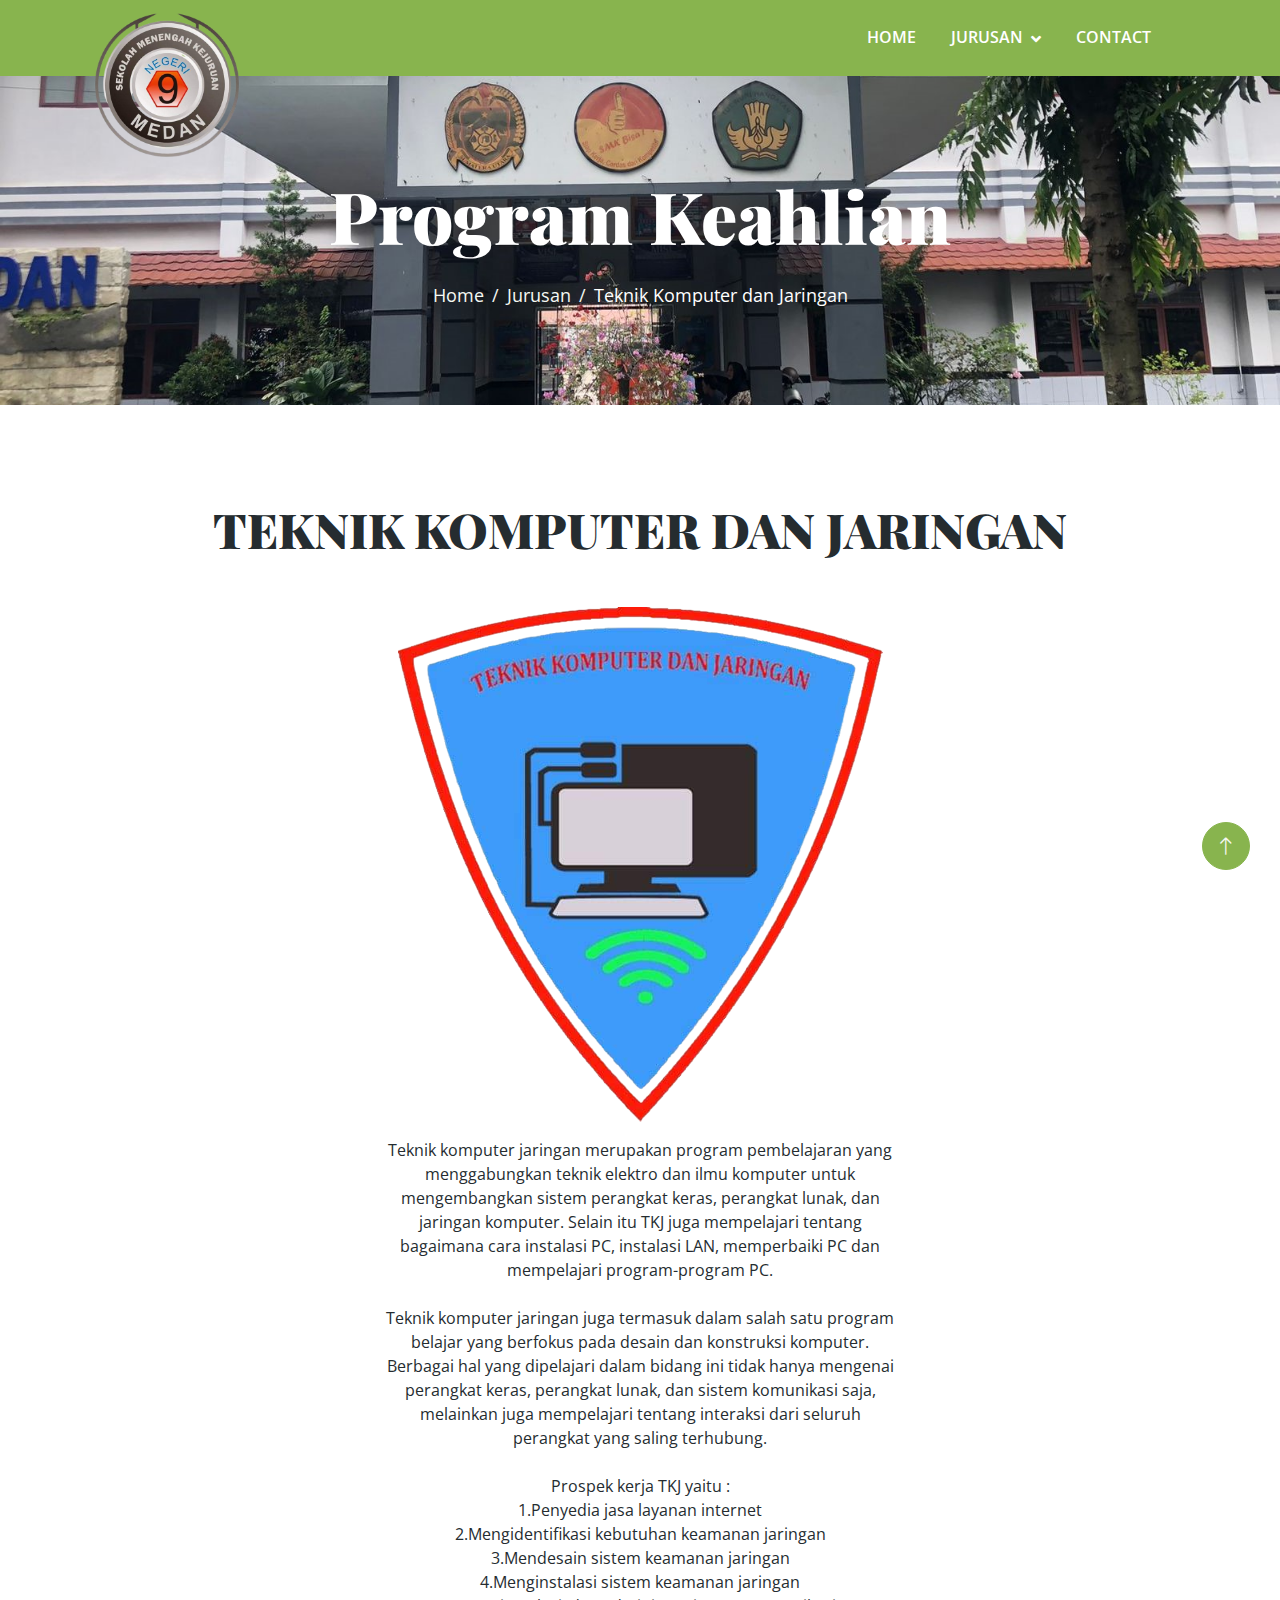
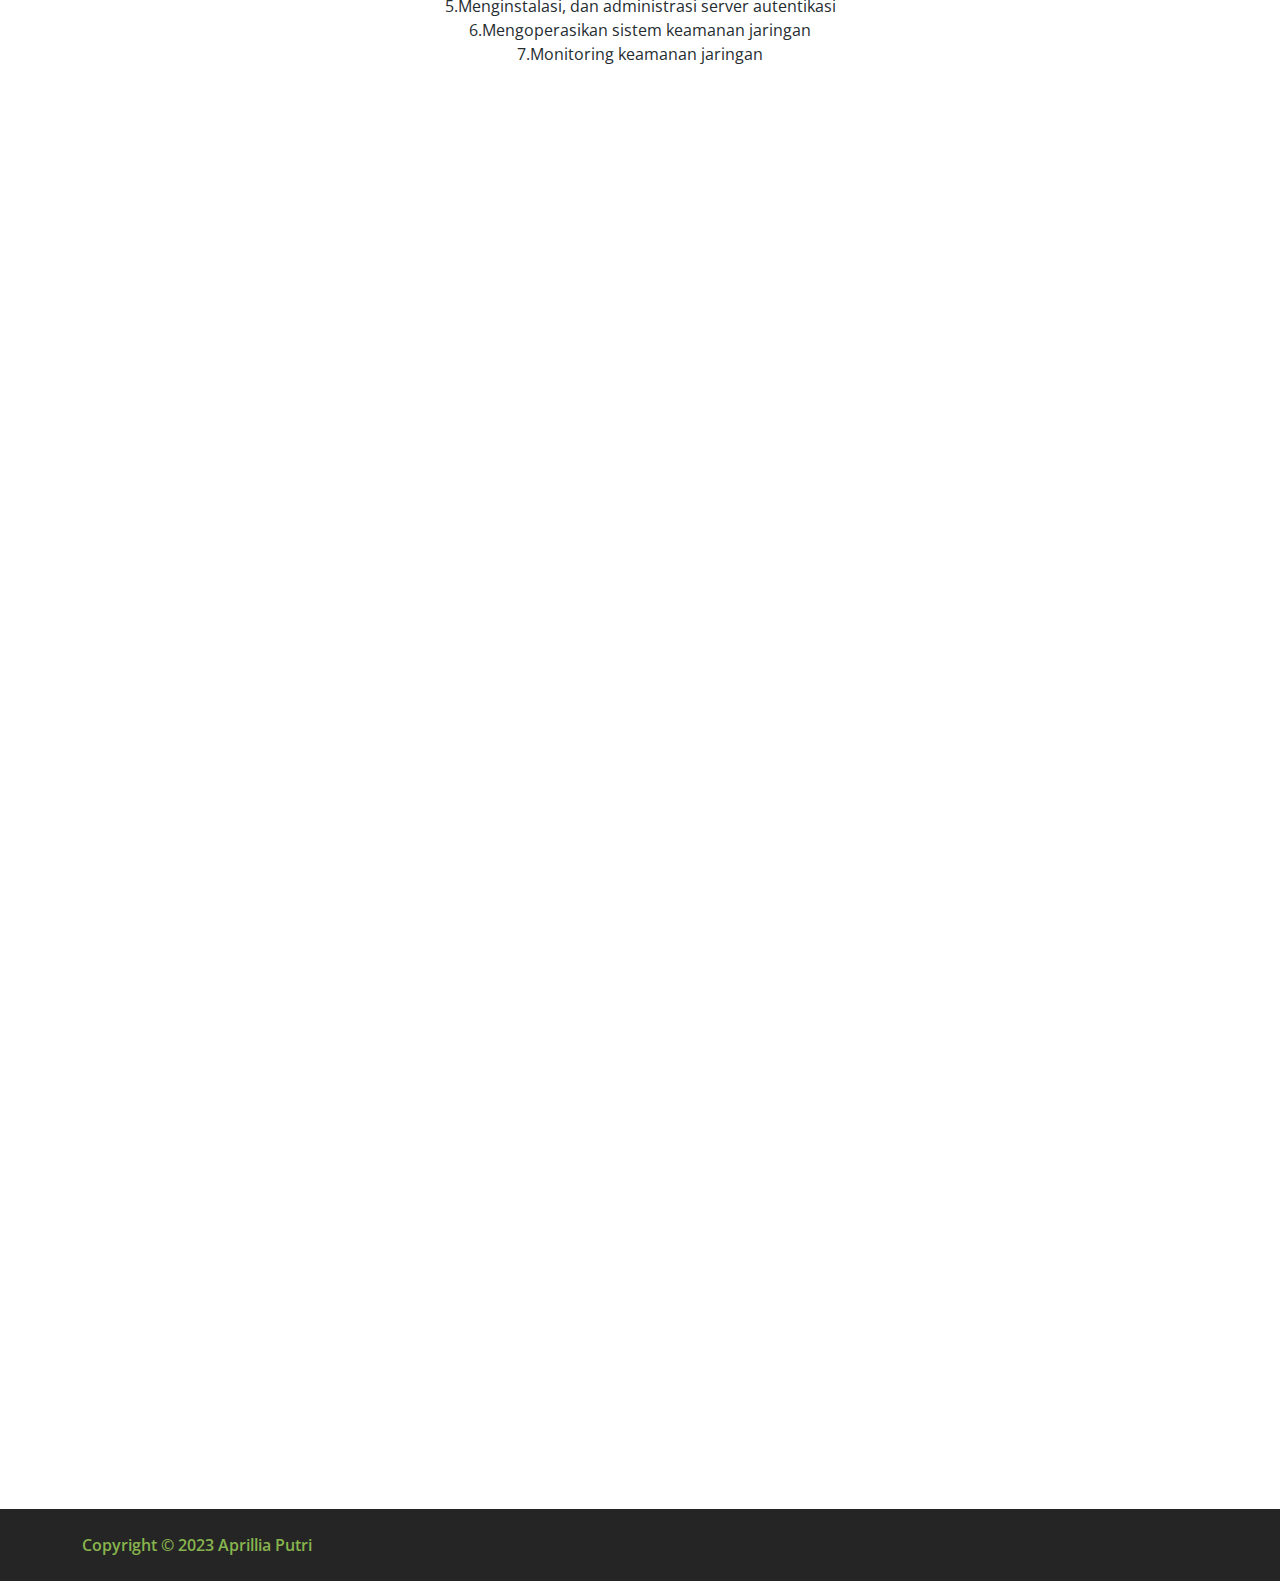
<file: tkj.html>
<!DOCTYPE html>
<html lang="en">

<head>
    <meta charset="utf-8">
    <title>SMKN 9 MEDAN</title>
    <meta content="width=device-width, initial-scale=1.0" name="viewport">
    <meta content="" name="keywords">
    <meta content="" name="description">

    <!-- Favicon -->
    <link href="img/favicon.ico" rel="icon">

    <!-- Google Web Fonts -->
    <link rel="preconnect" href="https://fonts.googleapis.com">
    <link rel="preconnect" href="https://fonts.gstatic.com" crossorigin>
    <link href="https://fonts.googleapis.com/css2?family=Open+Sans:wght@400;600&family=Playfair+Display:wght@700;900&display=swap" rel="stylesheet">

    <!-- Icon Font Stylesheet -->
    <link href="https://cdnjs.cloudflare.com/ajax/libs/font-awesome/5.10.0/css/all.min.css" rel="stylesheet">
    <link href="https://cdn.jsdelivr.net/npm/bootstrap-icons@1.4.1/font/bootstrap-icons.css" rel="stylesheet">

    <!-- Libraries Stylesheet -->
    <link href="lib/animate/animate.min.css" rel="stylesheet">
    <link href="lib/owlcarousel/assets/owl.carousel.min.css" rel="stylesheet">

    <!-- Customized Bootstrap Stylesheet -->
    <link href="css/bootstrap.min.css" rel="stylesheet">

    <!-- Template Stylesheet -->
    <link href="css/style.css" rel="stylesheet">
    <style>
        #satu{
            background-color: #88B44E;
        }
    </style>
</head>

<body>
    <!-- Spinner Start -->
    <div id="spinner" class="show bg-white position-fixed translate-middle w-100 vh-100 top-50 start-50 d-flex align-items-center justify-content-center">
        <div class="spinner-border text-primary" role="status" style="width: 3rem; height: 3rem;"></div>
    </div>
    <!-- Spinner End -->

    
    <!-- Navbar Start -->
    <div class="container-fluid sticky-top" id="satu">
        <div class="container">
            <nav class="navbar navbar-expand-lg navbar-light py-2 py-lg-0">
                <div class="container">
                <a href="index.html" class="navbar-brand" id="dua">
                    <img class="img-fluid" src="img/logo1.png" alt="Logo">
                </a>
                <button type="button" class="navbar-toggler ms-auto me-0" data-bs-toggle="collapse" data-bs-target="#navbarCollapse">
                    <span class="navbar-toggler-icon"></span>
                </button>
                <div class="collapse navbar-collapse" id="navbarCollapse">
                    <div class="navbar-nav ms-auto">
                        <a class="nav-link click-scroll" href="#section_1">Home</a>
                        
                        <div class="nav-item dropdown">
                            <a href="#" class="nav-link dropdown-toggle click-scroll" data-bs-toggle="dropdown" href="#section_2">Jurusan</a>
                            <div class="dropdown-menu bg-light rounded-0 m-0">
                                <a href="rpl.html" class="dropdown-item">Rekayasa Perangkat Lunak</a>
                                <a href="tkj.html" class="dropdown-item">Teknik Komputer dan Jaringan</a>
                                <a href="dkv.html" class="dropdown-item">Desain Komunikasi Visual</a>
                                <a href="bcf.html" class="dropdown-item">BroadCasting dan Perfilman</a>
                                <a href="animasi.html" class="dropdown-item">Animasi</a>
                                <a href="ps.html" class="dropdown-item">Perawatan Sosial</a>
                            </div>
                        </div>
                        
                        
                        
                        <a class="nav-link click-scroll" href="#section_4">Contact</a>
                    </div>
                    </div>
                </div>
            </nav>
        </div>
    </div>
    <!-- Navbar End -->


    <!-- Page Header Start -->
    


    <!-- Video Modal Start -->
    <div class="container-fluid page-header py-5" id="section_1">
        <div class="container text-center py-5">
            <h1 class="display-2 text-white mb-4 animated slideInDown">Program Keahlian</h1>
            <nav aria-label="breadcrumb">
                <ol class="breadcrumb justify-content-center mb-0 animated slideInDown">
                    <li class="breadcrumb-item"><a href="#">Home</a></li>
                    <li class="breadcrumb-item"><a href="#">Jurusan</a></li>
                    <li class="breadcrumb-item text-white" aria-current="page">Teknik Komputer dan Jaringan</li>
                </ol>
            </nav>
        </div>
    </div>
  <div class="container-fluid py-5">
<div class="container py-5">
    <div class="text-center mb-5 wow fadeInUp" data-wow-delay=".3s">
        <h1 class="display-5">TEKNIK KOMPUTER DAN JARINGAN</h1>
    </div>
    <div class="row g-5 mx-auto justify-content-center">
        <div class="col-xxl-4 col-lg-6 col-md-6 col-sm-12 wow fadeInUp text-center" data-wow-delay=".3s">
            <div class="project-item">
                <div class="project-left bg-dark"></div>
                <div class="project-right bg-dark"></div>
                <img src="img/t.png" class="img-fluid h-100" alt="img">
            </div>
            <!-- Tambahkan teks di bawah ini -->
            <p class="tulis mt-3"> Teknik komputer jaringan merupakan program pembelajaran yang menggabungkan teknik elektro dan ilmu komputer untuk mengembangkan sistem perangkat keras, perangkat lunak, dan  jaringan komputer. Selain itu TKJ juga mempelajari tentang bagaimana cara instalasi PC, instalasi LAN, memperbaiki PC dan mempelajari program-program PC.<br>
                
                <br>Teknik komputer jaringan juga termasuk dalam salah satu program belajar yang berfokus pada desain dan konstruksi komputer. Berbagai hal yang dipelajari dalam bidang ini tidak hanya mengenai perangkat keras, perangkat lunak, dan sistem komunikasi saja, melainkan juga mempelajari tentang interaksi dari seluruh perangkat yang saling terhubung.<br>
                <br>Prospek kerja TKJ yaitu :
                <br>1.Penyedia jasa layanan internet
                <br>2.Mengidentifikasi kebutuhan keamanan jaringan
                <br>3.Mendesain sistem keamanan jaringan
                <br>4.Menginstalasi sistem keamanan jaringan
                <br>5.Menginstalasi, dan administrasi server autentikasi
                <br>6.Mengoperasikan sistem keamanan jaringan
                <br>7.Monitoring keamanan jaringan
            </p>
        </div>
    </div>
</div>
</div>


    <!-- Video Modal End -->


    <div class="container-fluid py-5" id="section_4">
        <div class="container py-5">
            <div class="text-center mb-5 wow fadeInUp" data-wow-delay=".3s">
                <!-- <h5 class="mb-2 px-3 py-1 text-dark rounded-pill d-inline-block border border-2 border-primary">Get In Touch</h5> -->
                <h1 class="display-6 fw-medium fst-italic text-primary">Contact</h1>
            </div>
            <div class="row g-5 mb-5">
                <div class="col-lg-6 wow fadeInUp" data-wow-delay=".3s">
                    <div class="h-100">
                       <iframe
width="500"
height="450"
frameborder="0"
style="border:0"
src="https://www.google.com/maps/embed?pb=!1m18!1m12!1m3!1d3982.9251540347264!2d98.6811566149354!3d3.5749415974433516!2m3!1f0!2f0!3f0!3m2!1i1024!2i768!4f13.1!3m3!1m2!1s0x304034b8bf90e1dd%3A0xe4e34ea71f925080!2sSMK%20Negeri%209%20Medan!5e0!3m2!1sen!2sid!4v1634446226070!5m2!1sen!2sid"
allowfullscreen
></iframe>
</div>
</div>
<div class="col-lg-6 wow fadeInUp" data-wow-delay=".5s">
    <h2 class="mb-4">SILAHKAN DAFTAR <a href="https://htmlcodex.com/contact-form"></a></h2>
    <div class="rounded contact-form">
        <div class="mb-4">
            <input type="text" class="form-control p-3" placeholder="Your Name">
        </div>
        <div class="mb-4">
            <input type="email" class="form-control p-3" placeholder="Your Email">
        </div>
        <div class="mb-4">
            <input type="text" class="form-control p-3" placeholder="Subject">
        </div>
        <div class="mb-4">
            <textarea class="w-100 form-control p-3" rows="6" cols="10" placeholder="Message"></textarea>
        </div>
        <button class="btn btn-primary border-0 py-3 px-4 rounded-pill" type="button">Send Message</button>
    </div>
</div>
</div>
<!--  <div class="row g-4 wow fadeInUp" data-wow-delay=".3s">
<div class="col-xxl-3 col-lg-6 col-md-6 col-sm-12">
    <div class="d-flex bg-light p-3 rounded contact-btn-link">
        <div class="flex-shrink-0 d-flex align-items-center justify-content-center bg-primary rounded-circle p-3 ms-3" style="width: 64px; height: 64px;">
            <i class="fa fa-share text-dark"></i>
        </div>
        <div class="ms-3 contact-link">
            <h4 class="text-dark">fallow Us</h4>
            <div class="d-flex justify-content-center">
                <a class="pe-2" href="#"><i class="fab fa-facebook-f text-dark"></i></a>
                <a class="px-2" href="#"><i class="fab fa-twitter text-dark"></i></a>
                <a class="px-2" href="#"><i class="fab fa-instagram text-dark"></i></a>
                <a class="px-2" href="#"><i class="fab fa-linkedin-in text-dark"></i></a>
                <a class="px-2" href="#"><i class="fab fa-youtube text-dark"></i></a>
            </div>
        </div>
    </div>
</div>
<div class="col-xxl-3 col-lg-6 col-md-6 col-sm-12">
    <div class="d-flex bg-light p-3 rounded contact-btn-link">
        <div class="d-flex align-items-center justify-content-center bg-primary rounded-circle p-3 ms-3" style="width: 64px; height: 64px;">
            <i class="fas fa-map-marker-alt text-dark"></i>
        </div>
        <div class="ms-3 contact-link">
            <h4 class="text-dark">Address</h4>
            <a href="#">
                <h5 class="text-dark d-inline fs-6">123 Street, CA, USA</h5>
            </a>
        </div>
    </div>
</div>
<div class="col-xxl-3 col-lg-6 col-md-6 col-sm-12">
    <div class="d-flex bg-light p-3 rounded contact-btn-link">
        <div class="d-flex align-items-center justify-content-center bg-primary rounded-circle p-3 ms-3" style="width: 64px; height: 64px;">
            <i class="fa fa-phone text-dark"></i>
        </div>
        <div class="ms-3 contact-link">
            <h4 class="text-dark">Call Us</h4>
            <a class="h5 text-dark fs-6" href="tel:+0123456789">+012 3456 7890</a>
        </div>
    </div>
</div>
<div class="col-xxl-3 col-lg-6 col-md-6 col-sm-12">
    <div class="d-flex bg-light p-3 rounded contact-btn-link">
        <div class="d-flex align-items-center justify-content-center bg-primary rounded-circle p-3 ms-3" style="width: 64px; height: 64px;">
            <i class="fa fa-envelope text-dark"></i>
        </div>
        <div class="ms-3 contact-link">
            <h4 class="text-dark">Email Us</h4>
            <a class="h5 text-dark fs-6" href="#">info@example.com</a>
        </div>
    </div>
</div>
</div>
</div>
</div> -->
<!-- Contact End -->


<!-- Footer Start -->
<div class="container-fluid footer py-1" data-wow-delay=".3s">
<div class="container py-1">
<div class="row g-4 footer-inner">
<div class="col-lg-3 col-md-6">
    <div class="footer-item">
       <!--  <h4 class="text-white fw-bold mb-4">About PestKit.</h4>
        <p>Nostrud exertation ullamco labor nisi aliquip ex ea commodo consequat duis aute irure dolor in reprehenderit in voluptate velit esse cillum dolore.</p>
        <p class="mb-0"><a class="" href="#">PestKit </a> &copy; 2023 All Right Reserved.</p> -->
    </div>
</div>
<div class="col-lg-3 col-md-6">
    <div class="footer-item">
      <!--   <h4 class="text-white fw-bold mb-4">Usefull Link</h4>
        <div class="d-flex flex-column align-items-start">
            <a class="btn btn-link ps-0" href=""><i class="fa fa-check me-2"></i>About Us</a>
            <a class="btn btn-link ps-0" href=""><i class="fa fa-check me-2"></i>Contact Us</a>
            <a class="btn btn-link ps-0" href=""><i class="fa fa-check me-2"></i>Our Services</a>
            <a class="btn btn-link ps-0" href=""><i class="fa fa-check me-2"></i>Terms & Condition</a> -->
        </div>
    </div>
</div>
<div class="col-lg-3 col-md-6">
    <div class="footer-item">
        <!-- <h4 class="text-white fw-bold mb-4">Services Link</h4>
        <div class="d-flex flex-column align-items-start">
            <a class="btn btn-link ps-0" href=""><i class="fa fa-check me-2"></i>Apartment Cleaning</a>
            <a class="btn btn-link ps-0" href=""><i class="fa fa-check me-2"></i>Office Cleaning</a>
            <a class="btn btn-link ps-0" href=""><i class="fa fa-check me-2"></i>Car Washing</a>
            <a class="btn btn-link ps-0" href=""><i class="fa fa-check me-2"></i>Green Cleaning</a> -->
        </div>
        
    </div>
</div>
</div>
</div>
</div>
    <!-- <div class="container-xxl contact py-5" id="section_4">
        <div class="container">
            <div class="section-title text-center mx-auto wow fadeInUp" data-wow-delay="0.1s" style="max-width: 500px;">
                <h1 class="display-6 fw-medium fst-italic text-primary">Contact Us</h1>
                <!-- <h1 class="display-6">Contact us right now</h1> -->
            <!-- </div>
            <div class="row justify-content-center wow fadeInUp" data-wow-delay="0.1s">
                <div class="col-lg-8"> -->
                    <!-- <p class="text-center mb-5">Diam dolor diam ipsum sit. Aliqu diam amet diam et eos. Clita erat ipsum et lorem et sit, sed stet lorem sit clita duo justo Diam dolor diam ipsum sit. Aliqu diam amet diam et eos. Clita erat ipsum et lorem et sit, sed stet lorem sit clita duo justo</p> -->
                    <!-- <div class="row g-5">
                        <div class="col-lg-8 col-12 mx-auto">
                            <h2 class="text-center mb-4">Ayo Segera Daftarkan Putra/Putri Anda!!!</h2>

                            <nav class="d-flex justify-content-center">
                                <div class="nav nav-tabs align-items-baseline justify-content-center" id="nav-tab" role="tablist">
                                    <button class="nav-link active" id="nav-ContactForm-tab" data-bs-toggle="tab" data-bs-target="#nav-ContactForm" type="button" role="tab" aria-controls="nav-ContactForm" aria-selected="false">
                                        <h5>Contact Form</h5>
                                    </button>

                                    <button class="nav-link" id="nav-ContactMap-tab" data-bs-toggle="tab" data-bs-target="#nav-ContactMap" type="button" role="tab" aria-controls="nav-ContactMap" aria-selected="false">
                                        <h5>Google Maps</h5>
                                    </button>
                                </div>
                            </nav>

                            <div class="tab-content shadow-lg mt-5" id="nav-tabContent">
                                <div class="tab-pane fade show active" id="nav-ContactForm" role="tabpanel" aria-labelledby="nav-ContactForm-tab">
                                    <form class="custom-form contact-form mb-5 mb-lg-0" action="#" method="post" role="form">
                                        <div class="contact-form-body">
                                            <div class="row">
                                                <div class="col-lg-6 col-md-6 col-12">
                                                    <input type="text" name="contact-name" id="contact-name" class="form-control" placeholder="Full name" required>
                                                </div>

                                                <div class="col-lg-6 col-md-6 col-12">
                                                    <input type="email" name="contact-email" id="contact-email" pattern="[^ @]*@[^ @]*" class="form-control" placeholder="Email address" required>
                                                </div>
                                            </div>

                                            <input type="text" name="contact-company" id="contact-company" class="form-control" placeholder="Company" required>

                                            <textarea name="contact-message" rows="3" class="form-control" id="contact-message" placeholder="Message"></textarea>

                                            <div class="col-lg-4 col-md-10 col-8 mx-auto">
                                                <button type="submit" class="form-control">Send message</button>
                                            </div>
                                        </div>
                                    </form>
                                </div>

                                <div class="tab-pane fade" id="nav-ContactMap" role="tabpanel" aria-labelledby="nav-ContactMap-tab">
                                    <iframe src="https://www.google.com/maps/embed?pb=!1m18!1m12!1m3!1d2046.9534294168973!2d98.63897667669195!3d3.5969960318819285!2m3!1f0!2f0!3f0!3m2!1i1024!2i768!4f13.1!3m3!1m2!1s0x30312e3949b9f5d3%3A0x641ed3f5301c2fe6!2sJl.%20Budi%20Luhur%20No.30%2C%20Sei%20Sikambing%20C.%20II%2C%20Kec.%20Medan%20Helvetia%2C%20Kota%20Medan%2C%20Sumatera%20Utara%2020118!5e0!3m2!1sen!2sid!4v1679217300371!5m2!1sen!2sid" width="100%" height="450" style="border:0;" allowfullscreen="" loading="lazy" referrerpolicy="no-referrer-when-downgrade"></iframe>
                                    <!-- You can easily copy the embed code from Google Maps -> Share -> Embed a map // -->
                                <!-- </div>
                            </div>
                        </div>
                        <div class="col-md-4 text-center wow fadeInUp" data-wow-delay="0.3s"> -->
                            <!-- <div class="btn-square mx-auto mb-3">
                                <i class="fa fa-envelope fa-2x text-white"></i>
                            </div> -->
                            <!-- <p class="mb-2">
                                <a href="mailto:aprilliaputri848@gmail.com" class="site-footer-link">
                                    aprilliaputri848@gmail.com</a></p>
                        </div>
                        <div class="col-md-4 text-center wow fadeInUp" data-wow-delay="0.4s">
                            <div class="btn-square mx-auto mb-3">
                                <i class="fa fa-phone fa-2x text-white"></i>
                            </div>
                            <p class="mb-2">
                                <a href="tel: 090-080-0760" class="site-footer-link">
                                    +62 812-6258-0609</a></p>
                        </div>
                        <div class="col-md-4 text-center wow fadeInUp" data-wow-delay="0.5s">
                            <div class="btn-square mx-auto mb-3">
                                <i class="fa fa-map-marker-alt fa-2x text-white"></i>
                            </div>
                            <p class="mb-2">
                                <a href="alamat: Jl. Patriot No.20 A, Lalang, Kec. Medan Sunggal, Kota Medan, Sumatera Utara 20123" class="site-footer-link">
                                    Jl. Patriot No.20 A, Lalang, Kec. Medan Sunggal, Kota Medan, Sumatera Utara 20123</a></p> -->
                        <!-- </div>
                    </div>
                </div>
            </div>
        </div>
    </div> -->
    <!-- Contact Start -->


    <!-- Footer Start -->
    <div class="container-fluid bg-dark footer mt-5 py-5 wow fadeIn" data-wow-delay="0.1s">
        <div class="container py-5">
            <div class="row g-5">
                <div class="col-lg-5 col-md-6">
                    <h4 class="text-primary mb-4">Alamat</h4>
                    <p class="mb-2">
                        <i class="fa fa-envelope text-primary me-3"></i>
                        <a href="mailto:aprilliaputri848@gmail.com" class="site-footer-link text-white">
                            aprilliaputri848@gmail.com</a></p>
                            <p class="mb-2">
                                <i class="fa fa-phone-alt text-primary me-3"></i>
                                <a href="tel: 090-080-0760" class="site-footer-link text-white">
                                    +62 812-6258-0609</a></p>
                                    <p class="mb-2">
                                        <i class="fa fa-map-marker-alt text-primary me-3"></i>
                                        <a href="alamat: Jl. Patriot No.20 A, Lalang, Kec. Medan Sunggal, Kota Medan, Sumatera Utara 20123" class="site-footer-link text-white">
                                            Jl. Patriot No.20 A, Lalang, Kec. Medan Sunggal, Kota Medan, Sumatera Utara 20123</a></p>
                </div>
                
                <div class="col-lg-3 col-md-6">
                    <h4 class="text-primary mb-4">Hours</h4>
                    <p class="mb-1">Senin - Sabtu</p>
                    <h6 class="text-light">07:00 am - 18:00 pm</h6>
                    <p class="mb-1">Minggu</p>
                    <h6 class="text-light">Closed</h6>
                </div>

                <div class="col-lg-3 col-md-6">
                    <h4 class="text-primary mb-4">Social Media</h4>
                    <div class="d-flex pt-3">
                        <a class="btn btn-square btn-primary rounded-circle me-2" href="https://wa.me/081262580609"><i class="fab fa-whatsapp"></i></a>
                        <a class="btn btn-square btn-primary rounded-circle me-2" href="https://www.instagram.com/aprliaptrri_/"><i class="fab fa-instagram"></i></a>
                    </div>
                </div>
                <!-- <div class="col-lg-3 col-md-6">
                    <h4 class="text-primary mb-4">Newsletter</h4>
                    <p>Silahkan Login untuk Berkomentar</p>
                    <div class="position-relative w-100">
                        <input class="form-control bg-transparent w-100 py-3 ps-4 pe-5" type="text" placeholder="Your email">
                        <button type="button" class="btn btn-primary py-2 position-absolute top-0 end-0 mt-2 me-2">SignUp</button>
                    </div>
                </div> -->
            </div>
        </div>
    </div>
    <!-- Footer End -->


    <!-- Copyright Start -->
    <div class="container-fluid copyright py-4">
        <div class="container">
            <div class="row">
                <div class="col-md-6 text-center text-md-start mb-3 mb-md-0"><a class="fw-medium" href="#">Copyright © 2023 Aprillia Putri
                </div>
            </div>
        </div>
    </div>
    <!-- Copyright End -->

    <!-- Back to Top -->
    <a href="#" class="btn btn-lg btn-primary btn-lg-square rounded-circle back-to-top"><i class="bi bi-arrow-up"></i></a>


    <!-- JavaScript Libraries -->
    <script src="https://ajax.googleapis.com/ajax/libs/jquery/3.6.1/jquery.min.js"></script>
    <script src="https://cdn.jsdelivr.net/npm/bootstrap@5.0.0/dist/js/bootstrap.bundle.min.js"></script>
    <script src="lib/wow/wow.min.js"></script>
    <script src="lib/easing/easing.min.js"></script>
    <script src="lib/waypoints/waypoints.min.js"></script>
    <script src="lib/owlcarousel/owl.carousel.min.js"></script>

    <!-- Template Javascript -->
    <script src="js/main.js"></script>
</body>

</html>
</file>
<file: css/style.css>
/********** Template CSS **********/
:root {
    --primary: #88B44E;
    --secondary: #FB9F38;
    --light: #F5F8F2;
    --dark: #252C30;
}

.back-to-top {
    position: fixed;
    display: none;
    right: 30px;
    bottom: 30px;
    z-index: 99;
}

.fw-medium {
    font-weight: 600;
}

.fw-bold {
    font-weight: 700;
}

.fw-black {
    font-weight: 900;
}


/*** Spinner ***/
#spinner {
    opacity: 0;
    visibility: hidden;
    transition: opacity .5s ease-out, visibility 0s linear .5s;
    z-index: 99999;
}

#spinner.show {
    transition: opacity .5s ease-out, visibility 0s linear 0s;
    visibility: visible;
    opacity: 1;
}


/*** Button ***/
.btn {
    transition: .5s;
    font-weight: 500;
}

.btn-primary,
.btn-outline-primary:hover {
    color: var(--light);
}

.btn-secondary,
.btn-outline-secondary:hover {
    color: var(--dark);
}

.btn-square {
    width: 38px;
    height: 38px;
}

.btn-sm-square {
    width: 32px;
    height: 32px;
}

.btn-lg-square {
    width: 48px;
    height: 48px;
}

.btn-square,
.btn-sm-square,
.btn-lg-square {
    padding: 0;
    display: flex;
    align-items: center;
    justify-content: center;
    font-weight: normal;
}

/* contact */
/*** Contact Start ***/
.contact-link a i,
.contact-link a h5,
.contact-link a.h5 {
    transition: .5s;
}

.contact-link a i:hover,
.contact-link a h5:hover,
.contact-link a.h5:hover {
    color: var(--bs-primary) !important;
}

/*** Contact End ***/


/*** Navbar ***/
.sticky-top {
    top: -150px;
    transition: .5s;
}

.navbar .navbar-brand {
    position: absolute;
    padding: 0;
    width: 170px;
    height: 135px;
    top: 0;
    left: 0;
}

.navbar .navbar-nav .nav-link {
    margin-right: 35px;
    padding: 25px 0;
    /* color: var(--dark); */
    color: white;
    font-weight: 600;
    text-transform: uppercase;
    outline: none;
}

.navbar .navbar-nav .nav-link:hover,
.navbar .navbar-nav .nav-link.active {
    color: var(--dark);
}

.navbar .dropdown-toggle::after {
    border: none;
    content: "\f107";
    font-family: "Font Awesome 5 Free";
    font-weight: 900;
    vertical-align: middle;
    margin-left: 8px;

}

@media (max-width: 991.98px) {
    .navbar .navbar-brand {
        width: 126px;
        height: 100px;
    }

    .navbar .navbar-nav .nav-link  {
        margin-right: 0;
        padding: 10px 0;
    }

    .navbar .navbar-nav {
        margin-top: 75px;
        border-top: 1px solid #ffff;
    }
}

@media (min-width: 992px) {
    .navbar .nav-item .dropdown-menu {
        display: block;
        border: none;
        margin-top: 0;
        top: 150%;
        opacity: 0;
        visibility: hidden;
        transition: .5s;
    }

    .navbar .nav-item:hover .dropdown-menu {
        top: 100%;
        visibility: visible;
        transition: .5s;
        opacity: 1;
    }
}


/*** Header ***/
.carousel-caption {
    top: 0;
    left: 0;
    right: 0;
    bottom: 0;
    display: flex;
    align-items: center;
    
    z-index: 1;
}

.carousel-control-prev,
.carousel-control-next {
    width: 15%;
}

.carousel-control-prev-icon,
.carousel-control-next-icon {
    width: 3.5rem;
    height: 3.5rem;
    border-radius: 3.5rem;
    background-color: var(--dark);
    border: 15px solid var(--dark);
}

@media (max-width: 768px) {
    #header-carousel .carousel-item {
        position: relative;
        min-height: 450px;
    }
    
    #header-carousel .carousel-item img {
        position: absolute;
        width: 100%;
        height: 100%;
        object-fit: cover;
    }
}

.page-header {
    background:  url(../img/halamann.jpg) center center no-repeat;
    background-size: cover;
}

.page-header .breadcrumb-item+.breadcrumb-item::before {
    color: var(--light);
}

.page-header .breadcrumb-item,
.page-header .breadcrumb-item a {
    font-size: 18px;
    color: var(--light);
}


/*** Section Title ***/
.section-title {
    position: relative;
    margin-bottom: 3rem;
    padding-bottom: 2rem;
}

.section-title::before {
    position: absolute;
    content: "";
    width: 50%;
    height: 2px;
    bottom: 0;
    left: 0;
    background: var(--primary);
}

.section-title::after {
    position: absolute;
    content: "";
    width: 28px;
    height: 28px;
    bottom: -13px;
    left: calc(25% - 13px);
    background: var(--dark);
    border: 10px solid #FFFFFF;
    border-radius: 28px;
}

.section-title.text-center::before {
    left: 25%;
}

.section-title.text-center::after {
    left: calc(50% - 13px);
}


/*** Products ***/
.product {
    background: linear-gradient(rgba(136, 180, 78, .1), rgba(136, 180, 78, .1)), url(../img/product-bg.png) left bottom no-repeat;
    background-size: auto;
}

.product-carousel .owl-nav {
    display: flex;
    justify-content: center;
    margin-top: 30px;
}

.product-carousel .owl-nav .owl-prev,
.product-carousel .owl-nav .owl-next {
    margin: 0 10px;
    width: 55px;
    height: 55px;
    display: flex;
    align-items: center;
    justify-content: center;
    color: #FFFFFF;
    background: var(--primary);
    border-radius: 55px;
    box-shadow: 0 0 45px rgba(0, 0, 0, .15);
    font-size: 25px;
    transition: .5s;
}

.product-carousel .owl-nav .owl-prev:hover,
.product-carousel .owl-nav .owl-next:hover {
    background: #FFFFFF;
    color: var(--primary);
}


/*** About ***/
.video {
    background: linear-gradient(rgba(136, 180, 78, .85), rgba(136, 180, 78, .85)), url(../img/video-bg.jpg) center center no-repeat;
    background-size: cover;
}

.btn-play {
    position: relative;
    display: block;
    box-sizing: content-box;
    width: 65px;
    height: 75px;
    border-radius: 100%;
    border: none;
    outline: none !important;
    padding: 28px 30px 30px 38px;
    background: #FFFFFF;
}

.btn-play:before {
    content: "";
    position: absolute;
    z-index: 0;
    left: 50%;
    top: 50%;
    transform: translateX(-50%) translateY(-50%);
    display: block;
    width: 120px;
    height: 120px;
    background: #FFFFFF;
    border-radius: 100%;
    animation: pulse-border 1500ms ease-out infinite;
}

.btn-play:after {
    content: "";
    position: absolute;
    z-index: 1;
    left: 50%;
    top: 50%;
    transform: translateX(-50%) translateY(-50%);
    display: block;
    width: 120px;
    height: 120px;
    background: #FFFFFF;
    border-radius: 100%;
    transition: all 200ms;
}

.btn-play span {
    display: block;
    position: relative;
    z-index: 3;
    width: 0;
    height: 0;
    left: 13px;
    border-left: 40px solid var(--primary);
    border-top: 28px solid transparent;
    border-bottom: 28px solid transparent;
}

@keyframes pulse-border {
    0% {
        transform: translateX(-50%) translateY(-50%) translateZ(0) scale(1);
        opacity: 1;
    }

    100% {
        transform: translateX(-50%) translateY(-50%) translateZ(0) scale(2);
        opacity: 0;
    }
}

.modal-video .modal-dialog {
    position: relative;
    max-width: 800px;
    margin: 60px auto 0 auto;
}

.modal-video .modal-body {
    position: relative;
    padding: 0px;
}

.modal-video .close {
    position: absolute;
    width: 30px;
    height: 30px;
    right: 0px;
    top: -30px;
    z-index: 999;
    font-size: 30px;
    font-weight: normal;
    color: #FFFFFF;
    background: #000000;
    opacity: 1;
}


/*** Store ***/
.store-item .store-overlay {
    position: absolute;
    top: 0;
    left: 0;
    width: 100%;
    height: 100%;
    display: flex;
    flex-direction: column;
    align-items: center;
    justify-content: center;
    background: rgba(138, 180, 78, .3);
    opacity: 0;
    transition: .5s;
}

.store-item:hover .store-overlay {
    opacity: 1;
}


/*** Contact ***/
.contact .btn-square {
    width: 100px;
    height: 100px;
    border: 20px solid var(--light);
    background: var(--primary);
    border-radius: 50px;
}


/*** Testimonial ***/
.testimonial {
    background: linear-gradient(rgba(136, 180, 78, .85), rgba(136, 180, 78, .85)), url(../img/testimonial-bg.jpg) center center no-repeat;
    background-size: cover;
}

.testimonial-item {
    margin: 0 auto;
    max-width: 600px;
    text-align: center;
    background: #FFFFFF;
    border: 30px solid var(--primary);
}

.testimonial-item img {
    width: 60px !important;
    height: 60px !important;
    border-radius: 60px;
}

.testimonial-carousel .owl-dots {
    margin-top: 35px;
    display: flex;
    align-items: flex-end;
    justify-content: center;
}

.testimonial-carousel .owl-dot {
    position: relative;
    display: inline-block;
    margin: 0 5px;
    width: 15px;
    height: 15px;
    background: var(--primary);
    border-radius: 15px;
    transition: .5s;
}

.testimonial-carousel .owl-dot.active {
    width: 30px;
    background: var(--dark);
}


/*** Footer ***/
.footer {
    color: #B0B9AE;
}

.footer .btn.btn-link {
    display: block;
    margin-bottom: 5px;
    padding: 0;
    text-align: left;
    color: #B0B9AE;
    font-weight: normal;
    text-transform: capitalize;
    transition: .3s;
}

.footer .btn.btn-link::before {
    position: relative;
    content: "\f105";
    font-family: "Font Awesome 5 Free";
    font-weight: 900;
    color: var(--primary);
    margin-right: 10px;
}

.footer .btn.btn-link:hover {
    color: var(--light);
    letter-spacing: 1px;
    box-shadow: none;
}

.copyright {
    color: #B0B9AE;
}

.copyright {
    background: #252525;
}

.copyright a:hover {
    color: #FFFFFF !important;
}
</file>
